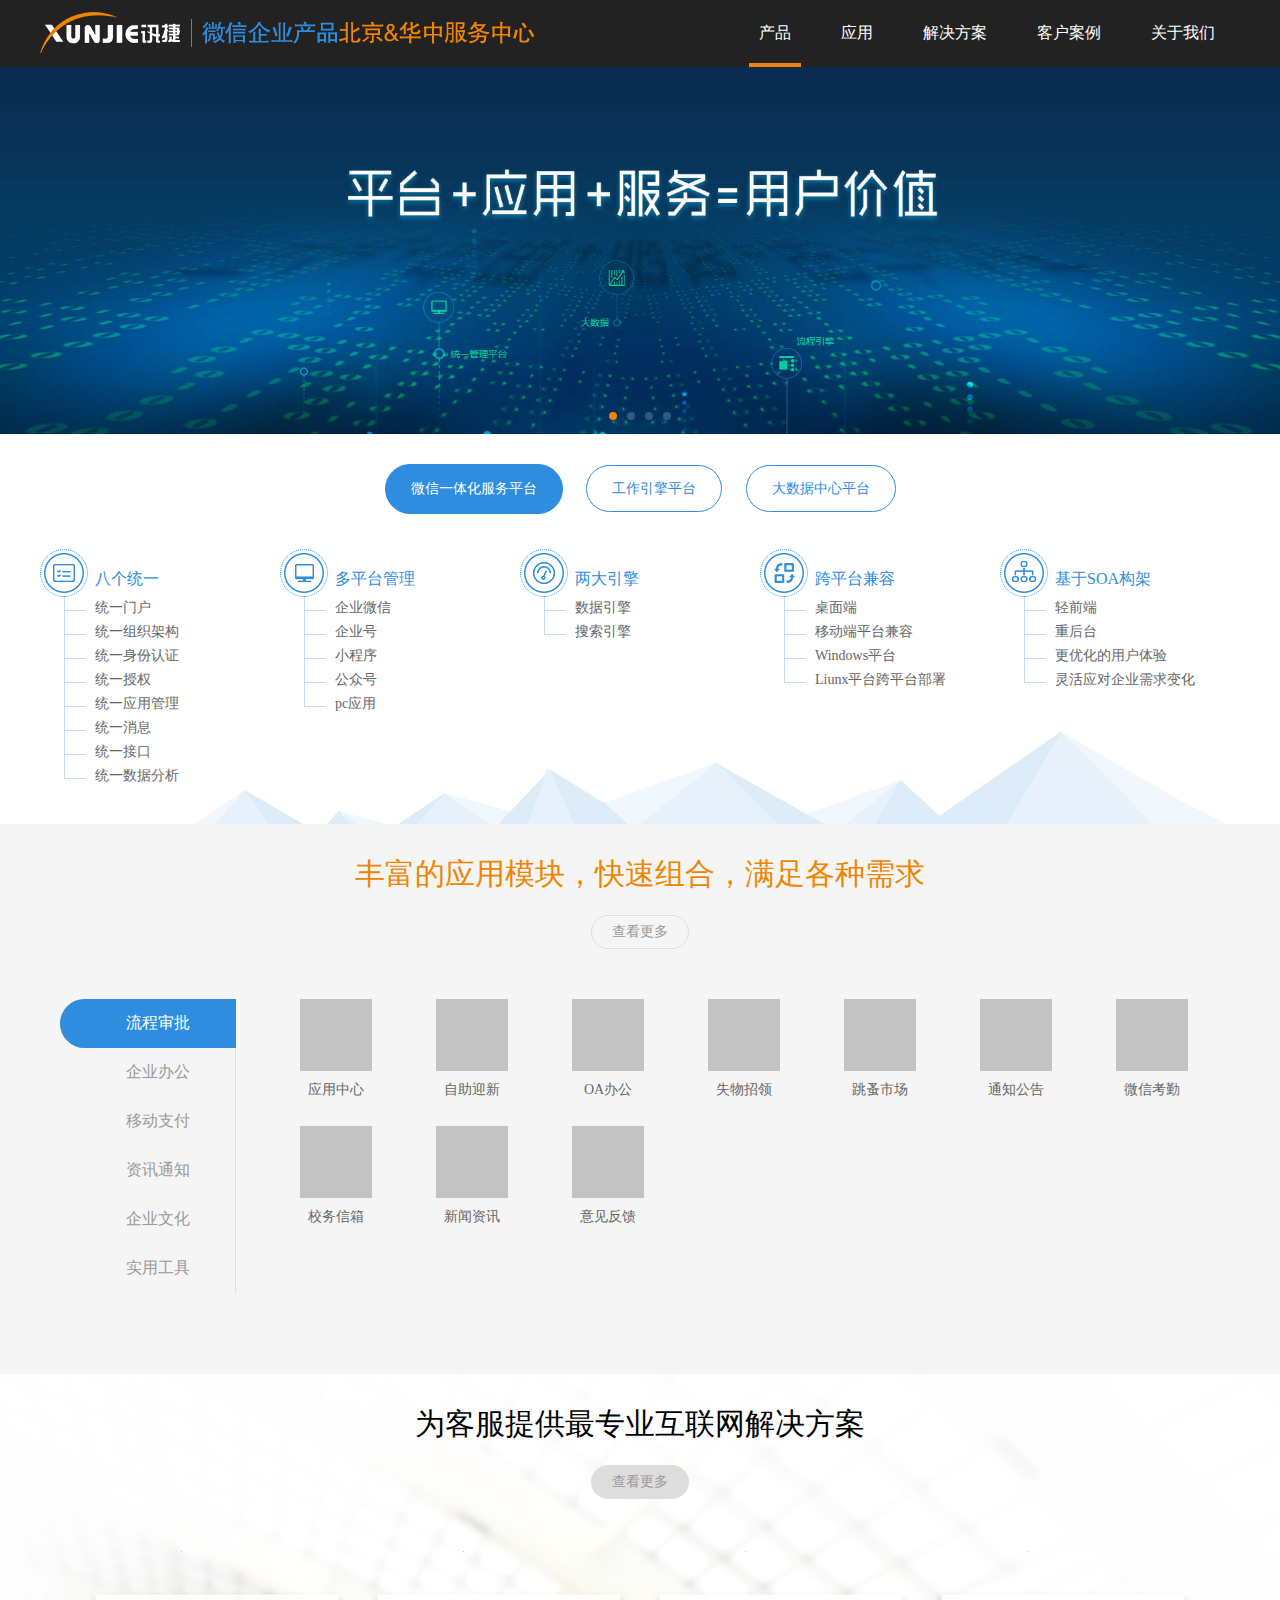
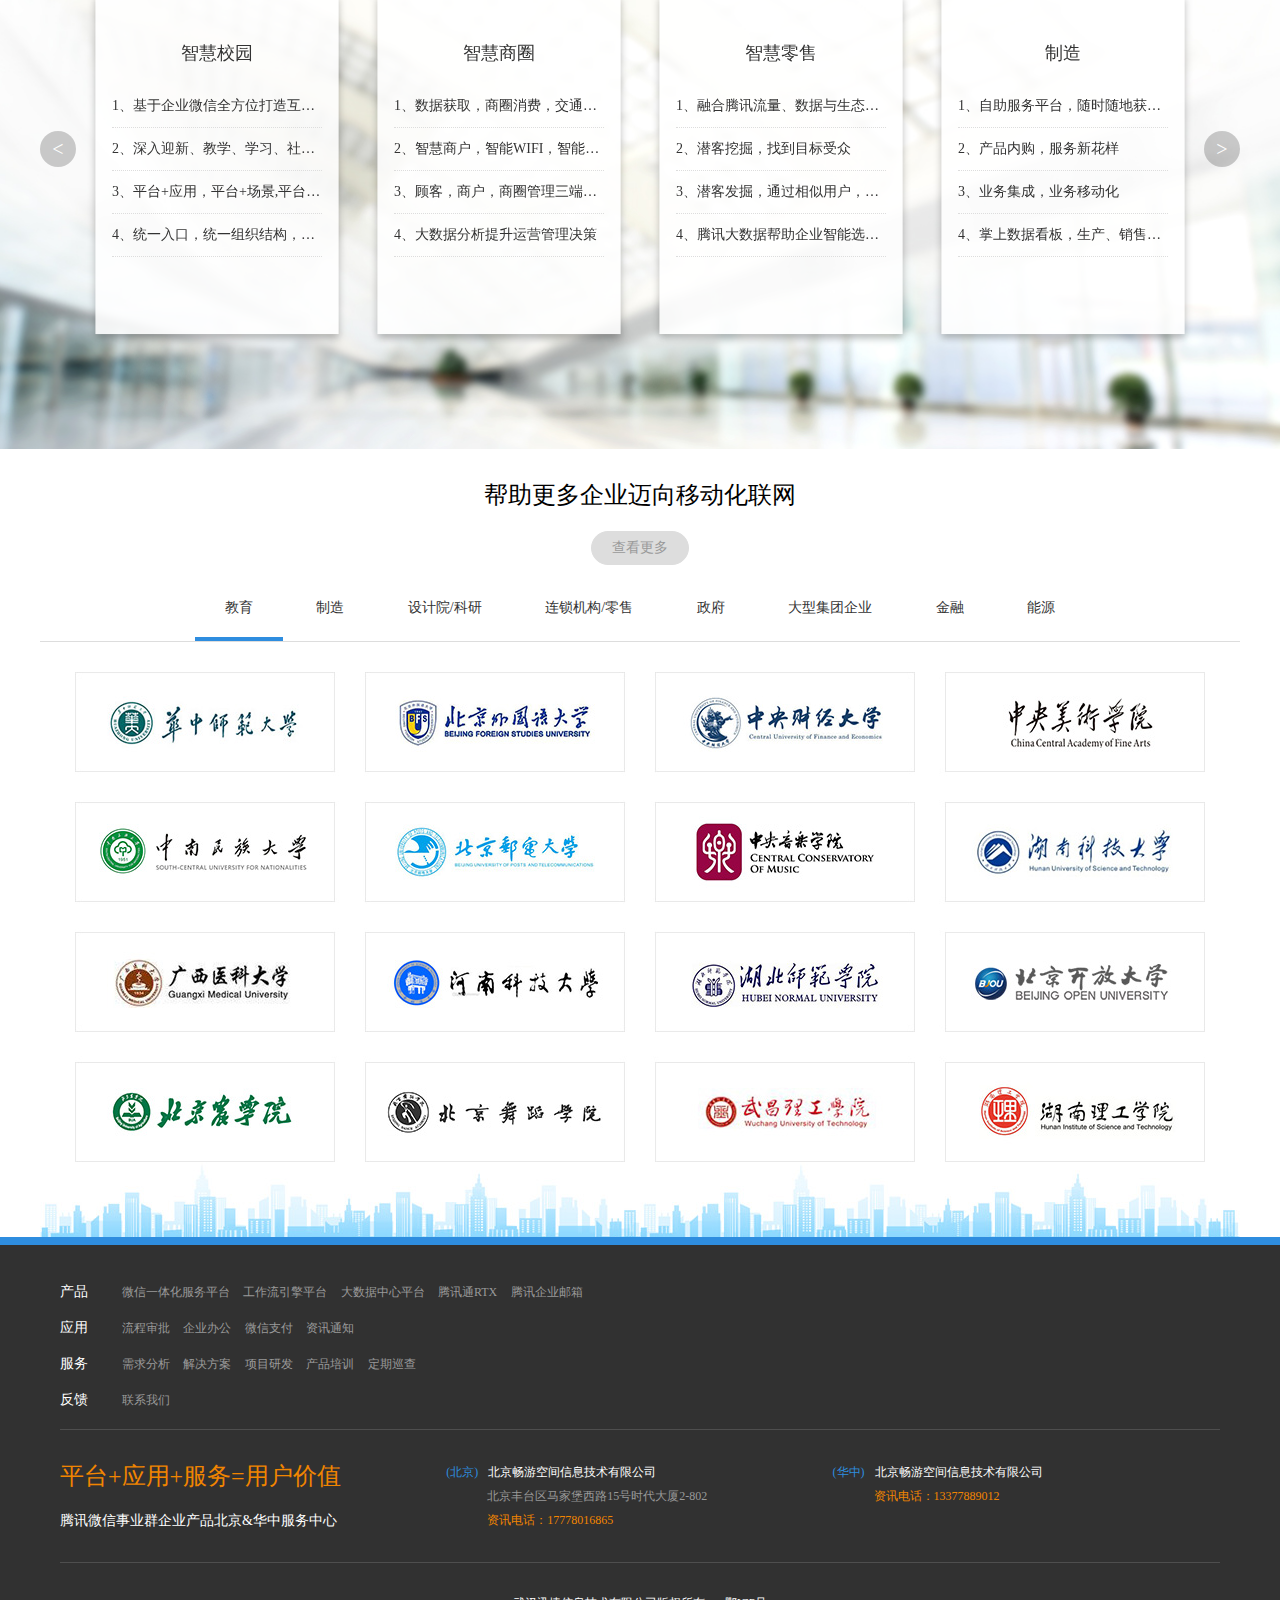
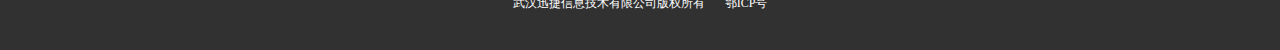
<file: index.html>
<!DOCTYPE html>
<html lang="en">

<head>
    <meta http-equiv="X-UA-Compatible" content="IE=Edge">
    <meta charset="UTF-8">
    <title>首页</title>
    <link rel="stylesheet" href="css/style.css">
    <link rel="stylesheet" href="css/index.css">
    <link rel="stylesheet" href="UI/layui/css/layui.css">
    <link rel="stylesheet" href="UI/Swiper-3.4.2/dist/css/swiper.min.css">
    <!-- <script type="text/javascript" src="[JS library]"></script> -->
    <!--[if (gte IE 6)&(lte IE 8)]>
      <script type="text/javascript" src="js/selectivizr.js"></script>
      <noscript><link rel="stylesheet" href="[fallback css]" /></noscript>
    <![endif]-->
</head>

<body>
    <!-- top -->
    <div class="top">
        <div class="header clearfix">
            <div class="logo"><a href="index.html"><img src="images/logo.png" alt=""></a></div>
            <div class="top_right">
                <ul class="Nav clearfix" id="nav">
                    <li class="active"><a href="index.html" data-num="1">产品<span></span></a>
                        <div class="scrollbar-list">
                            <div class="item c-scrollbar clearfix">
                                <div class="porduct-list-col">
                                    <div class="porduct-list">
                                        <div class="porduct-list-title">
                                            <h3>产品</h3></div>
                                        <div class="porduct-list-tit"><a href="/Web/Plat?index=1">微信一体化</a></div>
                                        <div class="porduct-list-tit"><a href="/Web/Plat?index=2">工作流</a></div>
                                        <div class="porduct-list-tit"><a href="/Web/Plat?index=3">大数据</a></div>
                                        <div class="porduct-list-tit"><a href="">RTX</a></div>
                                        <div class="porduct-list-tit"><a href="">邮箱</a></div>
                                        <div class="porduct-list-tit"><a href="">腾讯云</a></div>
                                    </div>
                                </div>
                                <div class="porduct-list-col app-porduct">
                                    <div class="porduct-list">
                                        <div class="porduct-list-title">
                                            <h3>应用</h3></div>
                                        <div class="porduct-list-lv1">
                                            <div class="porduct-list-lv2">精品应用：</div>
                                            <div class="porduct-list-lv3">
                                                <div class="porduct-list-tit"><a href="/Web/App?appID=1084">分销系统</a></div>
                                                <div class="porduct-list-tit"><a href="/Web/App?appID=1085">点餐系统</a></div>
                                                <div class="porduct-list-tit"><a href="/Web/App?appID=1086">计步小助手</a></div>
                                                <div class="porduct-list-tit"><a href="/Web/App?appID=1099">公文管理</a></div>
                                                <div class="porduct-list-tit"><a href="/Web/App?appID=1101">企业知库</a></div>
                                                <div class="porduct-list-tit"><a href="/Web/App?appID=1102">会议管理</a></div>
                                                <div class="porduct-list-tit"><a href="/Web/App?appID=1103">数字图书馆</a></div>
                                                <div class="porduct-list-tit"><a href="/Web/App?appID=1104">企业新闻</a></div>
                                                <div class="porduct-list-tit"><a href="/Web/App?appID=1105">活动报名</a></div>
                                                <div class="porduct-list-tit"><a href="/Web/App?appID=1106">考勤</a></div>
                                                <div class="porduct-list-tit"><a href="/Web/App?appID=1107">会议助手</a></div>
                                                <div class="porduct-list-tit"><a href="/Web/App?appID=1108">员工关怀</a></div>
                                            </div>
                                        </div>
                                        <div class="porduct-list-lv1">
                                            <div class="porduct-list-lv2">智慧校园：</div>
                                            <div class="porduct-list-lv3">
                                                <div class="porduct-list-tit"><a href="/Web/App?appID=1038">学习平台</a></div>
                                                <div class="porduct-list-tit"><a href="/Web/App?appID=1052">企业知库</a></div>
                                                <div class="porduct-list-tit"><a href="/Web/App?appID=1057">数字图书馆</a></div>
                                                <div class="porduct-list-tit"><a href="/Web/App?appID=1113">一卡通充值</a></div>
                                                <div class="porduct-list-tit"><a href="/Web/App?appID=1114">课表查询</a></div>
                                                <div class="porduct-list-tit"><a href="/Web/App?appID=1115">成绩查询</a></div>
                                                <div class="porduct-list-tit"><a href="/Web/App?appID=1116">水电网充值</a></div>
                                                <div class="porduct-list-tit"><a href="/Web/App?appID=1117">校友捐赠</a></div>
                                                <div class="porduct-list-tit"><a href="/Web/App?appID=1118">失物招领</a></div>
                                                <div class="porduct-list-tit"><a href="/Web/App?appID=1119">跳蚤市场</a></div>
                                                <div class="porduct-list-tit"><a href="/Web/App?appID=1120">校园新闻</a></div>
                                                <div class="porduct-list-tit"><a href="/Web/App?appID=1121">校园地图</a></div>
                                                <div class="porduct-list-tit"><a href="/Web/App?appID=1122">校历查询</a></div>
                                                <div class="porduct-list-tit"><a href="/Web/App?appID=1123">微信考勤</a></div>
                                                <div class="porduct-list-tit"><a href="/Web/App?appID=1124">场管预定</a></div>
                                                <div class="porduct-list-tit"><a href="/Web/App?appID=1125">话题墙</a></div>
                                                <div class="porduct-list-tit"><a href="/Web/App?appID=1126">跑操考勤</a></div>
                                            </div>
                                        </div>
                                        <div class="porduct-list-lv1">
                                            <div class="porduct-list-lv2">移动办公：</div>
                                            <div class="porduct-list-lv3">
                                                <div class="porduct-list-tit"><a href="/Web/App?appID=1034">会议管理</a></div>
                                                <div class="porduct-list-tit"><a href="/Web/App?appID=1035">来访预约</a></div>
                                                <div class="porduct-list-tit"><a href="/Web/App?appID=1036">公众号群集</a></div>
                                                <div class="porduct-list-tit"><a href="/Web/App?appID=1037">公文管理</a></div>
                                                <div class="porduct-list-tit"><a href="/Web/App?appID=1043">企业通讯录</a></div>
                                                <div class="porduct-list-tit"><a href="/Web/App?appID=1050">微门户</a></div>
                                                <div class="porduct-list-tit"><a href="/Web/App?appID=1051">微信墙</a></div>
                                                <div class="porduct-list-tit"><a href="/Web/App?appID=1054">公章证件</a></div>
                                                <div class="porduct-list-tit"><a href="/Web/App?appID=1055">员工关怀</a></div>
                                                <div class="porduct-list-tit"><a href="/Web/App?appID=1056">员工证件</a></div>
                                                <div class="porduct-list-tit"><a href="/Web/App?appID=1059">快递助手</a></div>
                                                <div class="porduct-list-tit"><a href="/Web/App?appID=1060">企业云盘</a></div>
                                                <div class="porduct-list-tit"><a href="/Web/App?appID=1063">企业邮箱</a></div>
                                                <div class="porduct-list-tit"><a href="/Web/App?appID=1064">日程安排</a></div>
                                                <div class="porduct-list-tit"><a href="/Web/App?appID=1065">意见反馈</a></div>
                                                <div class="porduct-list-tit"><a href="/Web/App?appID=1066">企业招聘</a></div>
                                                <div class="porduct-list-tit"><a href="/Web/App?appID=1067">移动客服</a></div>
                                                <div class="porduct-list-tit"><a href="/Web/App?appID=1068">人脸识别</a></div>
                                                <div class="porduct-list-tit"><a href="/Web/App?appID=1069">会议助手</a></div>
                                                <div class="porduct-list-tit"><a href="/Web/App?appID=1072">人才库</a></div>
                                            </div>
                                        </div>
                                        <div class="porduct-list-lv1">
                                            <div class="porduct-list-lv2">流程审批：</div>
                                            <div class="porduct-list-lv3">
                                                <div class="porduct-list-tit"><a href="/Web/App?appID=1039">请假管理</a></div>
                                                <div class="porduct-list-tit"><a href="/Web/App?appID=1039">活动报名</a></div>
                                                <div class="porduct-list-tit"><a href="/Web/App?appID=1040">问卷调查</a></div>
                                                <div class="porduct-list-tit"><a href="/Web/App?appID=1044">故障报修</a></div>
                                                <div class="porduct-list-tit"><a href="/Web/App?appID=1045">公务用车</a></div>
                                                <div class="porduct-list-tit"><a href="/Web/App?appID=1047">流程引擎</a></div>
                                                <div class="porduct-list-tit"><a href="/Web/App?appID=1048">考勤</a></div>
                                                <div class="porduct-list-tit"><a href="/Web/App?appID=149">请假出差</a></div>
                                                <div class="porduct-list-tit"><a href="/Web/App?appID=1058">待办中心</a></div>
                                                <div class="porduct-list-tit"><a href="/Web/App?appID=1070">任务管理</a></div>
                                            </div>
                                        </div>
                                        <div class="porduct-list-lv1">
                                            <div class="porduct-list-lv2">移动支付：</div>
                                            <div class="porduct-list-lv3">
                                                <div class="porduct-list-tit"><a href="/Web/App?appID=1041">餐厅服务 </a></div>
                                                <div class="porduct-list-tit"><a href="/Web/App?appID=1061">企业支付</a></div>
                                                <div class="porduct-list-tit"><a href="/Web/App?appID=1081">工资条</a></div>
                                                <div class="porduct-list-tit"><a href="/Web/App?appID=1127">一卡通充值</a></div>
                                                <div class="porduct-list-tit"><a href="/Web/App?appID=1128">水电网充值</a></div>
                                                <div class="porduct-list-tit"><a href="/Web/App?appID=1129">校友捐赠</a></div>
                                                <div class="porduct-list-tit"><a href="/Web/App?appID=1130">自定义缴费</a></div>
                                                <div class="porduct-list-tit"><a href="/Web/App?appID=1131">移动售票</a></div>
                                                <div class="porduct-list-tit"><a href="/Web/App?appID=1132">小件快运</a></div>
                                            </div>
                                        </div>
                                    </div>
                                </div>
                                <div class="porduct-list-col way-porduct">
                                    <div class="porduct-list">
                                        <div class="porduct-list-title">
                                            <h3>解决方案：</h3></div>
                                        <div class="porduct-list-tit"><a href="">智慧校园 </a></div>
                                        <div class="porduct-list-tit"><a href="">智慧零售</a></div>
                                        <div class="porduct-list-tit"><a href="">制造</a></div>
                                        <div class="porduct-list-tit"><a href="">设计院/科研</a></div>
                                        <div class="porduct-list-tit"><a href="">政府</a></div>
                                        <div class="porduct-list-tit"><a href="">大型集团</a></div>
                                        <div class="porduct-list-tit"><a href="">金融</a></div>
                                        <div class="porduct-list-tit"><a href="">能源</a></div>
                                    </div>
                                </div>
                            </div>
                        </div>
                    </li>
                    <li><a href="application.html">应用<span></span></a></li>
                    <li><a href="solution.html">解决方案<span></span></a></li>
                    <li><a href="case.html">客户案例<span></span></a></li>
                    <li><a href="about.html">关于我们<span></span></a></li>
                </ul>
            </div>
        </div>
    </div>
    <!-- banner -->
    <div class="nav">
        <div class="swiper-container" id="list">
            <div class="swiper-wrapper">
                <div class="swiper-slide"><img src="images/banner1-min.jpg" alt=""></div>
                <div class="swiper-slide"><img src="images/banner2-min.jpg" alt=""></div>
                <div class="swiper-slide"><img src="images/banner3-min.jpg" alt=""></div>
                <div class="swiper-slide"><img src="images/banner4-min.jpg" alt=""></div>
            </div>
            <div class="swiper-button-prev"><b title="上一条"></b></div>
            <div class="swiper-button-next"><b title="下一条"></b></div>
            <div class="swiper-pagination"></div>
        </div>
    </div>
    <!-- 服务项目 -->
    <div class="serve">
        <div class="content">
            <div class="serve_tabs">
                <a href="javascript:;" class="active">微信一体化服务平台</a>
                <a href="javascript:;">工作引擎平台</a>
                <a href="javascript:;">大数据中心平台</a>
            </div>
            <div class="serve_content show">
                <ul class="clearfix">
                    <li class="unified">
                        <h3>八个统一</h3>
                        <p>统一门户</p>
                        <p>统一组织架构</p>
                        <p>统一身份认证</p>
                        <p>统一授权</p>
                        <p>统一应用管理</p>
                        <p>统一消息</p>
                        <p>统一接口</p>
                        <p>统一数据分析</p>
                    </li>
                    <li class="manage">
                        <h3>多平台管理</h3>
                        <p>企业微信</p>
                        <p>企业号</p>
                        <p>小程序</p>
                        <p>公众号</p>
                        <p>pc应用</p>
                    </li>
                    <li class="engine">
                        <h3>两大引擎</h3>
                        <p>数据引擎</p>
                        <p>搜索引擎</p>
                    </li>
                    <li class="cross_platform">
                        <h3>跨平台兼容</h3>
                        <p>桌面端</p>
                        <p>移动端平台兼容</p>
                        <p>Windows平台</p>
                        <p>Liunx平台跨平台部署</p>
                    </li>
                    <li class="jiagou">
                        <h3>基于SOA构架</h3>
                        <p>轻前端</p>
                        <p>重后台</p>
                        <p>更优化的用户体验</p>
                        <p>灵活应对企业需求变化</p>
                    </li>
                </ul>
            </div>
            <div class="serve_content work">
                <ul class="clearfix">
                    <li>
                        <div class="serve-title"><img src="images/gzyq1.png" alt="">
                            <h3>全平台适配</h3></div>
                        <p>纯浏览器应用，零客户端，可适配于PC,Android,IOS等平台设备。</p>
                    </li>
                    <li>
                        <div class="serve-title"><img src="images/gzyq2.png" alt="">
                            <h3>专注于移动业务</h3></div>
                        <p>更专注于移动端的流程管理，针对移动端设备特点来开发。</p>
                    </li>
                    <li>
                        <div class="serve-title"><img src="images/gzyq3.png" alt="">
                            <h3>符合WfMC标准</h3></div>
                        <p>标准接口，具备和第三方系统对接的能力。</p>
                    </li>
                    <li>
                        <div class="serve-title"><img src="images/gzyq4.png" alt="">
                            <h3>可视化操作更直观</h3></div>
                        <p>图形化，可视化，直拖直拽，快速完成流程路径和表单绘制。</p>
                    </li>
                    <li>
                        <div class="serve-title"><img src="images/gzyq5.png" alt="">
                            <h3>更简洁，更方便</h3></div>
                        <p>界面美观，更人性化，智能识别数据自动填充。</p>
                    </li>
                    <li>
                        <div class="serve-title"><img src="images/gzyq6.png" alt="">
                            <h3>基于SOA架构</h3></div>
                        <p>面向服务开发架构，组件化开发，提升封装拆分等异构性的便利性。</p>
                    </li>
                    <li>
                        <div class="serve-title"><img src="images/gzyq7.png" alt="">
                            <h3>多数据库支持</h3></div>
                        <p>支持SQL或MySql,ORACLE等主流数据库做为系统数据的存储介质。</p>
                    </li>
                    <li>
                        <div class="serve-title"><img src="images/gzyq8.png" alt="">
                            <h3>本地化服务支持</h3></div>
                        <p>从解决方案到运维的项目全生命周期内提供多对一本地化服务。</p>
                    </li>
                </ul>
            </div>
            <div class="serve_content data-center">
                <ul class="clearfix">
                    <li>
                        <div class="serve-title"><img src="images/dsj1.png" alt="">
                            <h3>大数据中心平台</h3></div>
                        <p>全面解决多个厂商，多个业务系统，数据交叉，数据异构、数据无法共享、服务锁定、单向的数据中心，将数据变为数据垃圾场，数据资产没有引起重视，也不知道数据资产的价值的问题。</p>
                    </li>
                    <li>
                        <div class="serve-title"><img src="images/dsj2.png" alt="">
                            <h3>多样性、全面性</h3></div>
                        <p>多业务系统，数据结构，数据存储方式多样性，大、全面、细、即时的数据中心。</p>
                    </li>
                    <li>
                        <div class="serve-title"><img src="images/dsj3.png" alt="">
                            <h3>七大建设步骤，全生命周期管理</h3></div>
                        <p>基础设施的建设，数据中心的建立，核心应用入数据中心，原有应用入数据中心，新应用入数据中心，科研、大数据业务，分析、洞察、决策，信息化建设标准。</p>
                    </li>
                    <li>
                        <div class="serve-title"><img src="images/dsj4.png" alt="">
                            <h3>多业务场景分析</h3></div>
                        <p>用户画像、舆情分析、综合行为警报、学生行为分析、可视化数据分析、业务调整决策。</p>
                    </li>
                </ul>
            </div>
        </div>
    </div>
    <!-- 产品展示 -->
    <div class="product">
        <div class="content">
            <div class="title">
                <h3>丰富的应用模块，快速组合，满足各种需求</h3>
                <p><a href="" class="more">查看更多</a></p>
            </div>
            <div class="zujian clearfix">
                <div class="zujian-left">
                    <a href="javascript:;" class="active">流程审批</a>
                    <a href="javascript:;">企业办公</a>
                    <a href="javascript:;">移动支付</a>
                    <a href="javascript:;">资讯通知</a>
                    <a href="javascript:;">企业文化</a>
                    <a href="javascript:;">实用工具</a>
                </div>
                <div class="zujian-right">
                    <div class="zujian-box show">
                        <ul class="clearfix">
                            <li><a href=""><img class="lazy" data-original="images/yy1.png"></a>
                                <p>应用中心</p>
                            </li>
                            <li><a href=""><img class="lazy" data-original="images/yy2.png"></a>
                                <p>自助迎新</p>
                            </li>
                            <li><a href=""><img class="lazy" data-original="images/yy3.png"></a>
                                <p>OA办公</p>
                            </li>
                            <li><a href=""><img class="lazy" data-original="images/yy4.png"></a>
                                <p>失物招领</p>
                            </li>
                            <li><a href=""><img class="lazy" data-original="images/yy5.png"></a>
                                <p>跳蚤市场</p>
                            </li>
                            <li><a href=""><img class="lazy" data-original="images/yy6.png"></a>
                                <p>通知公告</p>
                            </li>
                            <li><a href=""><img class="lazy" data-original="images/yy7.png"></a>
                                <p>微信考勤</p>
                            </li>
                            <li><a href=""><img class="lazy" data-original="images/yy8.png"></a>
                                <p>校务信箱</p>
                            </li>
                            <li><a href=""><img class="lazy" data-original="images/yy9.png"></a>
                                <p>新闻资讯</p>
                            </li>
                            <li><a href=""><img class="lazy" data-original="images/yy10.png"></a>
                                <p>意见反馈</p>
                            </li>
                        </ul>
                    </div>
                    <div class="zujian-box">
                        <ul class="clearfix">
                            <li><a href=""><img src="images/yy1.png" alt=""></a>
                                <p>应用中心2</p>
                            </li>
                            <li><a href=""><img src="images/yy2.png" alt=""></a>
                                <p>应用中心fffff</p>
                            </li>
                            <li><a href=""><img src="images/yy3.png" alt=""></a>
                                <p>应用中心ffffffff</p>
                            </li>
                            <li><a href=""><img src="images/yy4.png" alt=""></a>
                                <p>应用中心fffff</p>
                            </li>
                            <li><a href=""><img src="images/yy5.png" alt=""></a>
                                <p>应用中心fffff</p>
                            </li>
                            <li><a href=""><img src="images/yy6.png" alt=""></a>
                                <p>应用中心</p>
                            </li>
                            <li><a href=""><img src="images/yy7.png" alt=""></a>
                                <p>应用中心</p>
                            </li>
                            <li><a href=""><img src="images/yy8.png" alt=""></a>
                                <p>应用中心</p>
                            </li>
                            <li><a href=""><img src="images/yy9.png" alt=""></a>
                                <p>应用中心</p>
                            </li>
                            <li><a href=""><img src="images/yy10.png" alt=""></a>
                                <p>应用中心</p>
                            </li>
                        </ul>
                    </div>
                </div>
            </div>
        </div>
    </div>
    </div>
    <!-- way -->
    <div class="way">
        <div class="content">
            <div class="title">
                <h3>为客服提供最专业互联网解决方案</h3>
                <p><a href="" class="more">查看更多</a></p>
            </div>
            <div class="news clearfix">
                <ul class="slider4 clearfix">
                    <li>
                        <a href="">
                        <img class="lazy" data-original="images/case1.png">
                        <p>智慧校园</p>
                        <div class="sale">
                            <p>1、基于企业微信全方位打造互联网+教育</p>
                            <p>2、深入迎新、教学、学习、社团、后勤等多个场景</p>
                            <p>3、平台+应用，平台+场景,平台+数据的综合性解决方案</p>
                            <p>4、统一入口，统一组织结构，统一应用，统一身份打造一站式体验</p>
                        </div>
                        </a>
                    </li>
                    <li>
                        <a href="">
                        <img class="lazy" data-original="images/case2.png">
                        <p>智慧商圈</p>
                        <div class="sale">
                            <p>1、数据获取，商圈消费，交通引导，公共服务，商圈管理等多维度智慧化</p>
                            <p>2、智慧商户，智能WIFI，智能停车，智能服务，智能中控</p>
                            <p>3、顾客，商户，商圈管理三端闭环</p>
                            <p>4、大数据分析提升运营管理决策</p>
                        </div>
                        </a>
                    </li>
                    <li>
                        <a href="">
                        <img class="lazy" data-original="images/case3.png">
                        <p>智慧零售</p>
                        <div class="sale">
                            <p>1、融合腾讯流量、数据与生态优势，助力线下零售业提升营销、门店管理以及数据分析效率</p>
                            <p>2、潜客挖掘，找到目标受众</p>
                            <p>3、潜客发掘，通过相似用户，精准扩大目标客户</p>
                            <p>4、腾讯大数据帮助企业智能选址，业务提升，销售额增加，降低成本</p>
                        </div>
                        </a>
                    </li>
                    <li>
                        <a href="">
                        <img class="lazy" data-original="images/case8.png">
                        <p>制造</p>
                        <div class="sale">
                            <p>1、自助服务平台，随时随地获取服务</p>
                            <p>2、产品内购，服务新花样</p>
                            <p>3、业务集成，业务移动化</p>
                            <p>4、掌上数据看板，生产、销售数据尽在掌握</p>
                        </div>
                        </a>
                    </li>
                    <li>
                        <a href="">
                        <img class="lazy" data-original="images/case4.png">
                        <p>政府</p>
                        <div class="sale">
                        <div class="overflow_a">
                            <p>1、打造全新的“互联网+政务服务”平台</p>
                            <p>2、政务服务与微信结合，建立一个政府部门信息共享的平台，打破原来条块分割、各自为政的局面，从而使公共服务和政府管理登上一级大的台阶，实现政务服务的精细化、准确化、便捷化</p>
                            <p>3、政务公开、便民服务、意见反馈、问卷调查、综合预警、市民画像等多场景应用丰富平台质量</p>
                        </div>
                        </div>
                        </a>
                    </li>
                    <li>
                        <a href="">
                        <img class="lazy" data-original="images/case6.png">
                        <p>金融</p>
                        <div class="sale">
                            <p>1、企业微信为金融企业注入全新的动力，是构建内部系统的社会化工具入口，服务拓展到线上提供给顾客多渠道的金融体验服务，重要的信息实时推送，员工及时了解业务情况，随时随地集中处理业务，真正实现办公移动化的重要保障。</p>
                            <p>2、在线办卡、贷款在线申请、微信CRM系统等多场景应用丰富解决方案质量</p>
                        </div>
                        </a>
                    </li>
                    <li>
                        <a href="">
                        <img class="lazy" data-original="images/case5.png">
                        <p>大型集团</p>
                        <div class="sale">
                        <div class="overflow_a">
                            <p>1、微信一体化服务平台+工作流引擎平台+大数据中心平台三大平台齐发助力大型集团企业提高整合核心竞争力，提升整体效率。</p>
                            <p>2、用户只需要通过一体化服务平台窜起所有的应用和业务，只需记住一套密码，PC，手机等多个场景的应用数据，业务互通</p>
                            <p>3、作为整个解决方案业务流程的支撑层，为企业内部业务办理审批流程等多应用场景提供快速支撑。</p>
                            <p>4、作为整个解决方案中核心底层数据引擎，为各系统的数据打通，新应用的建立和企业信息化建设标准提供保障。</p>
                        </div>
                        </div>
                        </a>
                    </li>
                    <li>
                        <a href="">
                        <img class="lazy" data-original="images/case7.png">
                        <p>能源</p>
                        <div class="sale">
                            <p>1、微信助力能源行业的发展，打造“智慧能源”</p>
                            <p>2、大数据中心平台将能源管理与互联网通讯、云平台大数据分析相结合，集远程监控、云端数据备份、大数据分析、远程诊断等功能于一体的一套能源管理解决方案</p>
                        </div>
                        </a>
                    </li>
                </ul>
            </div>
        </div>
    </div>
    <!-- help -->
    <div class="help">
        <div class="content">
            <div class="title">
                <h3>帮助更多企业迈向移动化联网</h3>
                <p><a href="" class="more">查看更多</a></p>
            </div>
            <div class="tabs">
                <a href="javascript:;" class="active">教育<span></span></a>
                <a href="javascript:;">制造<span></span></a>
                <a href="javascript:;">设计院/科研<span></span></a>
                <a href="javascript:;">连锁机构/零售<span></span></a>
                <a href="javascript:;">政府<span></span></a>
                <a href="javascript:;">大型集团企业<span></span></a>
                <a href="javascript:;">金融<span></span></a>
                <a href="javascript:;">能源<span></span></a>
            </div>
            <div class="link-box">
                <div class="link show clearfix">
                    <img src="images/link-jy.jpg" alt="">
                </div>
                <div class="link clearfix">
                    <img src="images/link-jy.jpg" alt="">
                </div>
            </div>
            <div class="help-bottom-icon">
                <img src="images/link.jpg" alt="">
            </div>
        </div>
    </div>
    </div>
    <!-- footer -->
    <div class="footer" id="footer">
        </footer>
        <script src="js/jquery-1.11.1.min.js"></script>
        <script src="js/lazyload.js"></script>
        <script src="UI/layui/layui.js"></script>
        <script src="js/jquery-glide.min.js"></script>
        <script type="text/javascript" src="js/jquery.bxslider.js"></script>
        <script src="UI/Swiper-3.4.2/dist/js/swiper.min.js"></script>
        <script src="js/jquery.nicescroll.js"></script>
        <script>
        $(document).ready(
            function() {
                // $("#sale,#lage").niceScroll({ cursorborder: "", cursorcolor: "", boxzoom: true });
            }
        );
        // $(function() {
        //     var test = /-min\./;
        $("img.lazy").lazyload({ effect: "fadeIn" });
        $("#footer").load("footer.html");
        //     //遍历所有的图片节点
        //     $("#list img").each(function(index, obj) {
        //         if (test.test($(this).attr("src"))) {
        //             var reSrc = $(this).attr("src").replace(test, ".");
        //             $(this).attr("src", reSrc)
        //         }
        //     })
        // })
        // banner切换
        var mySwiper = new Swiper('.swiper-container', {
            autoplay: false, //可选选项，自动滑动
            pagination: '.swiper-pagination',
            loop: true,
            prevButton: '.swiper-button-prev',
            nextButton: '.swiper-button-next',
            paginationClickable: true,
            observer: true,
            observeParents: true
        })
        //     layui.use('carousel', function() {
        //     var carousel = layui.carousel;
        //     //建造实例
        //     carousel.render({
        //         elem: '#test10',
        //         width: '100%', //设置容器宽度
        //         // height: '550px',
        //         arrow: 'hover', //始终显示箭头
        //         autoplay: false,
        //         full:true
        //         //,anim: 'updown' //切换动画方式
        //     });
        // });

        // item切换
        var window_width = $(window).width();
        if (window_width > 800) {
            $('.slider4').bxSlider({
                auto: false,
                slideWidth: 260,
                minSlides: 1,
                maxSlides: 4,
                moveSlides: 1,
                startSlide: 0,
                slideMargin: 10
            });
        } else {
            var imgwidth = window_width - 20;
            $('.slider4').bxSlider({
                auto: false,
                slideWidth: imgwidth,
                minSlides: 1,
                maxSlides: 1,
                moveSlides: 1,
                startSlide: 0,
                slideMargin: 10
            });
            $(".index_scroll .bx-wrapper .bx-next").on("click", function() {
                $(".slider4").css("width", "10000%");
            })
        }

        // tabs切换
        var serve_tabs = $(".serve_tabs a");
        var zujian_left = $(".zujian-left a");
        var tabs = $(".tabs a");
        serve_tabs.bind('click', function() {
            $(this).addClass("active").siblings().removeClass('active');
            $(".serve_content").eq(serve_tabs.index(this)).addClass("show").siblings().removeClass('show');
        });

        zujian_left.hover(function() {
            $(this).addClass("active").siblings().removeClass('active');
            $(".zujian-box").eq(zujian_left.index(this)).addClass("show").siblings().removeClass('show');
        }, function() {
            /* Stuff to do when the mouse leaves the element */
        });

        tabs.hover(function() {
            $(this).addClass("active").siblings().removeClass('active');
            $(".link").eq(tabs.index(this)).addClass("show").siblings().removeClass('show');
        }, function() {
            /* Stuff to do when the mouse leaves the element */
        });
        $("#list,#list img,.swiper-slide").hover(function() {
            $(this).find('.swiper-button-prev').show();
            $(this).find('.swiper-button-next').show();
        }, function() {
            $(this).find('.swiper-button-prev').hide();
            $(this).find('.swiper-button-next').hide();
        });

        $("#nav li").hover(function() {
            var scrollbar = $(this).children('.scrollbar-list');
            var porduct_list = scrollbar.find('.porduct-list-col');
            // scrollbar.width(porduct_list.width() * 4 + 120)
            scrollbar.css('margin-left', -(scrollbar.width() / 2));
            scrollbar.show();

        }, function() {
            var self = $(this);
            // timer = setTimeout(function() {
            self.children('.scrollbar-list').hide();
            // }, 2000);
            // clearTimeout(timer);

        });
        </script>
</body>

</html>
</file>
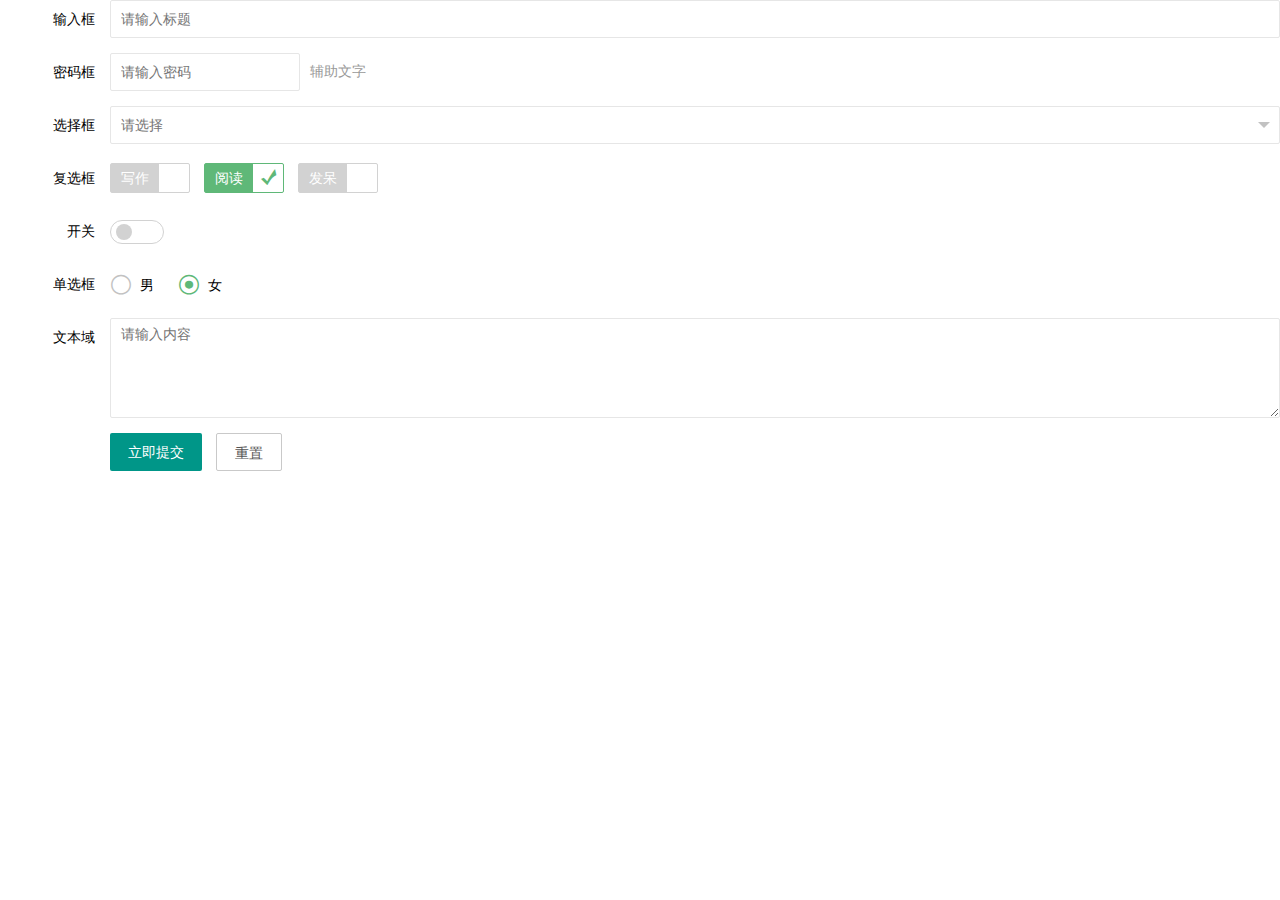
<file: UI/layui/index.html>
<!DOCTYPE html>
<html lang="en">
<head>
	<meta charset="UTF-8">
	<title>Document</title>
	<link rel="stylesheet" type="text/css" href="css/layui.css">
</head>
<body>
<form class="layui-form" action="">
  <div class="layui-form-item">
    <label class="layui-form-label">输入框</label>
    <div class="layui-input-block">
      <input type="text" name="title" required  lay-verify="required" placeholder="请输入标题" autocomplete="off" class="layui-input">
    </div>
  </div>
  <div class="layui-form-item">
    <label class="layui-form-label">密码框</label>
    <div class="layui-input-inline">
      <input type="password" name="password" required lay-verify="required" placeholder="请输入密码" autocomplete="off" class="layui-input">
    </div>
    <div class="layui-form-mid layui-word-aux">辅助文字</div>
  </div>
  <div class="layui-form-item">
    <label class="layui-form-label">选择框</label>
    <div class="layui-input-block">
      <select name="city" lay-verify="required">
        <option value=""></option>
        <option value="0">北京</option>
        <option value="1">上海</option>
        <option value="2">广州</option>
        <option value="3">深圳</option>
        <option value="4">杭州</option>
      </select>
    </div>
  </div>
  <div class="layui-form-item">
    <label class="layui-form-label">复选框</label>
    <div class="layui-input-block">
      <input type="checkbox" name="like[write]" title="写作">
      <input type="checkbox" name="like[read]" title="阅读" checked>
      <input type="checkbox" name="like[dai]" title="发呆">
    </div>
  </div>
  <div class="layui-form-item">
    <label class="layui-form-label">开关</label>
    <div class="layui-input-block">
      <input type="checkbox" name="switch" lay-skin="switch">
    </div>
  </div>
  <div class="layui-form-item">
    <label class="layui-form-label">单选框</label>
    <div class="layui-input-block">
      <input type="radio" name="sex" value="男" title="男">
      <input type="radio" name="sex" value="女" title="女" checked>
    </div>
  </div>
  <div class="layui-form-item layui-form-text">
    <label class="layui-form-label">文本域</label>
    <div class="layui-input-block">
      <textarea name="desc" placeholder="请输入内容" class="layui-textarea"></textarea>
    </div>
  </div>
  <div class="layui-form-item">
    <div class="layui-input-block">
      <button class="layui-btn" lay-submit lay-filter="formDemo">立即提交</button>
      <button type="reset" class="layui-btn layui-btn-primary">重置</button>
    </div>
  </div>
</form>
 
<script type="text/javascript" src="layui.js"></script>
<script>
layui.use('form', function(){
  var form = layui.form;
  
  //监听提交
  form.on('submit(formDemo)', function(data){
    layer.msg(JSON.stringify(data.field));
    return false;
  });
});
</script>
</body>
</html>
</file>
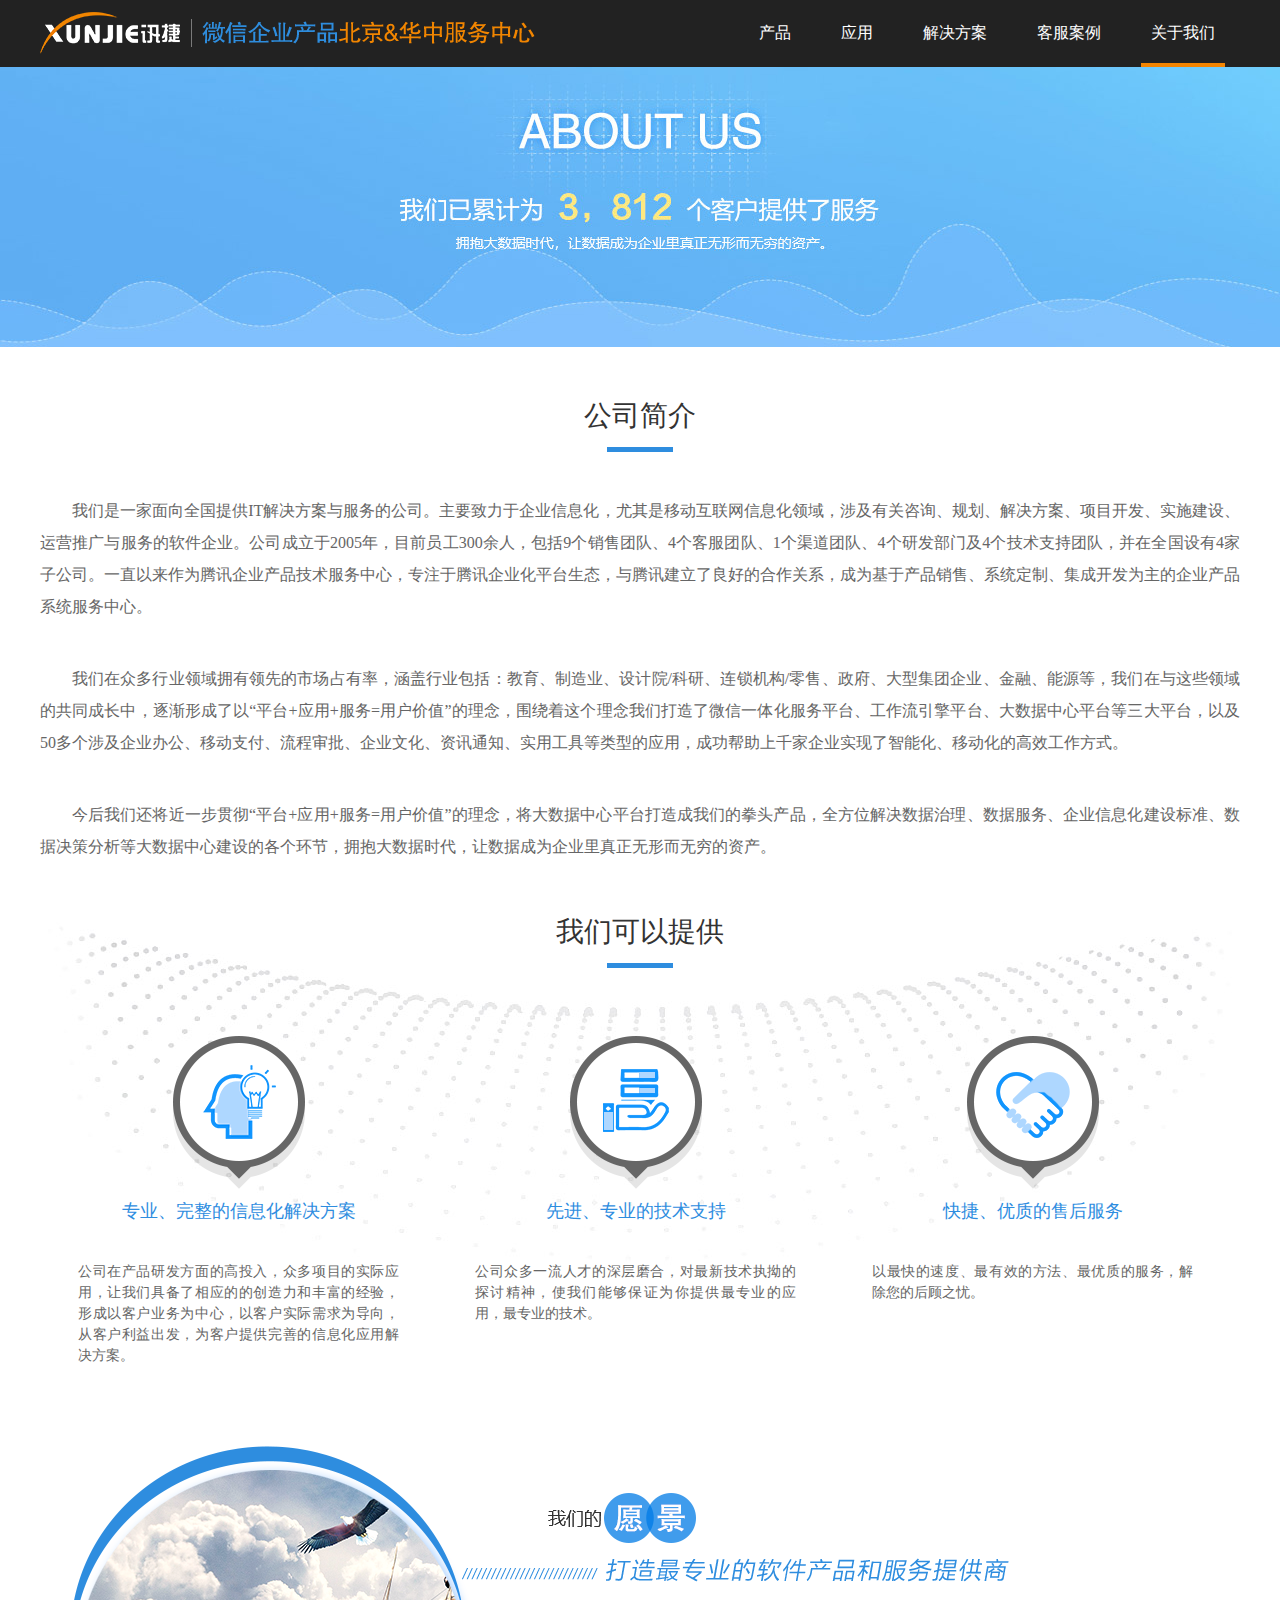
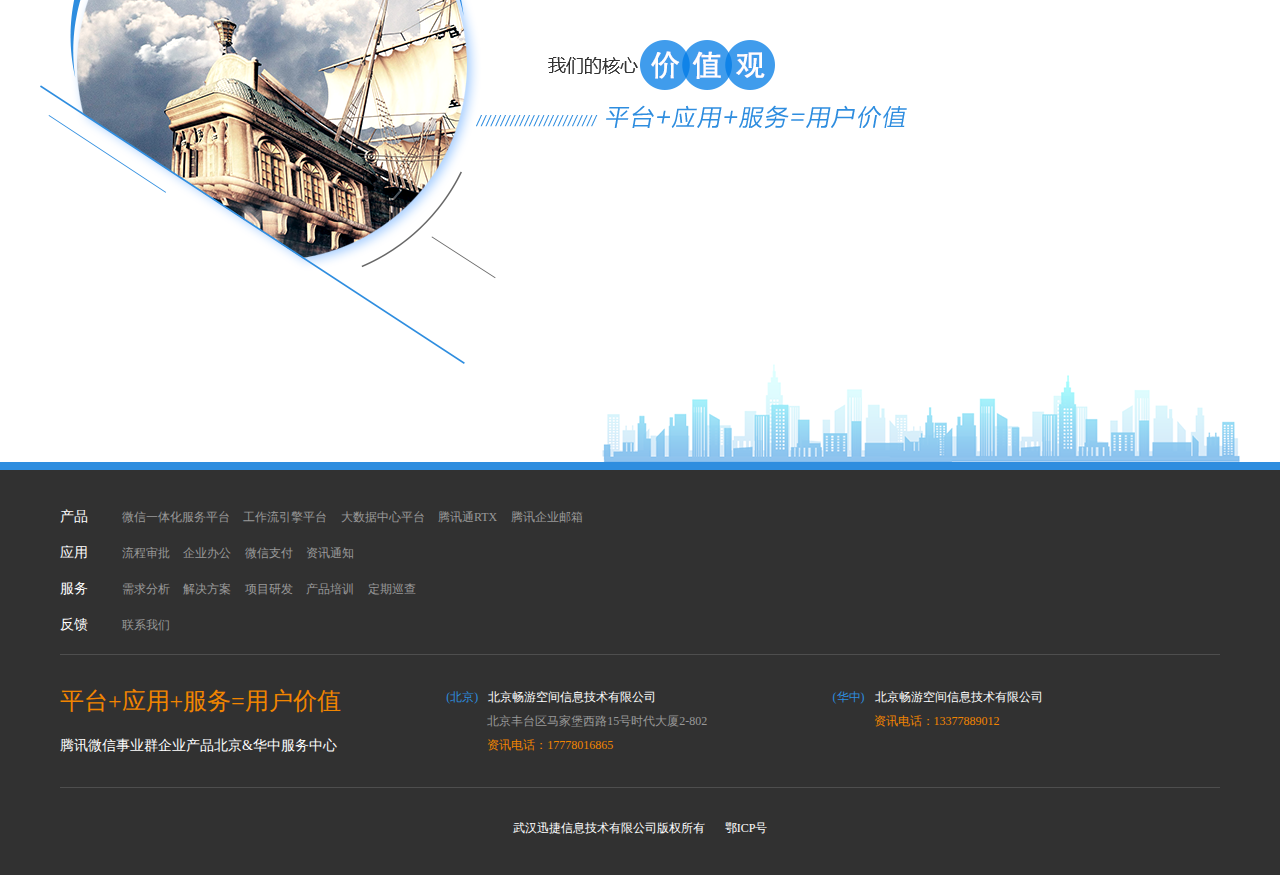
<file: about.html>
<!DOCTYPE html>
<html lang="en">

<head>
    <meta charset="UTF-8">
    <meta http-equiv="X-UA-Compatible" content="IE=Edge">
    <title>关于我们</title>
    <link rel="stylesheet" href="css/style.css">
    <link rel="stylesheet" href="css/index.css">
    <link rel="stylesheet" href="UI/layui/css/layui.css">
    <link rel="prefetch" href="images/banner1.jpg" />
    <link rel="stylesheet" href="UI/Swiper-3.4.2/dist/css/swiper.min.css">
    <!-- <script type="text/javascript" src="[JS library]"></script> -->
    <!--[if (gte IE 6)&(lte IE 8)]>
      <script type="text/javascript" src="js/selectivizr.js"></script>
      <noscript><link rel="stylesheet" href="[fallback css]" /></noscript>
    <![endif]-->
</head>

<body>
    <!-- top -->
    <div class="top">
        <div class="header clearfix">
            <div class="logo"><a href="index.html"><img src="images/logo.png" alt=""></a></div>
            <div class="top_right">
                <ul class="Nav clearfix" id="nav">
                    <li><a href="index.html">产品<span></span></a></li>
                    <li><a href="application.html">应用<span></span></a></li>
                    <li><a href="solution.html">解决方案<span></span></a></li>
                    <li><a href="case.html">客服案例<span></span></a></li>
                    <li class="active"><a href="about.html">关于我们<span></span></a></li>
                </ul>
            </div>
        </div>
    </div>
    <div class="about">
        <div class="about-bg"></div>
        <div class="content clearfix">
            <div class="company-profile">
                <div class="about-title">公司简介</div>
                <div class="company-profile-content">
                    <p>我们是一家面向全国提供IT解决方案与服务的公司。主要致力于企业信息化，尤其是移动互联网信息化领域，涉及有关咨询、规划、解决方案、项目开发、实施建设、运营推广与服务的软件企业。公司成立于2005年，目前员工300余人，包括9个销售团队、4个客服团队、1个渠道团队、4个研发部门及4个技术支持团队，并在全国设有4家子公司。一直以来作为腾讯企业产品技术服务中心，专注于腾讯企业化平台生态，与腾讯建立了良好的合作关系，成为基于产品销售、系统定制、集成开发为主的企业产品系统服务中心。</p>
                    <p>我们在众多行业领域拥有领先的市场占有率，涵盖行业包括：教育、制造业、设计院/科研、连锁机构/零售、政府、大型集团企业、金融、能源等，我们在与这些领域的共同成长中，逐渐形成了以“平台+应用+服务=用户价值”的理念，围绕着这个理念我们打造了微信一体化服务平台、工作流引擎平台、大数据中心平台等三大平台，以及50多个涉及企业办公、移动支付、流程审批、企业文化、资讯通知、实用工具等类型的应用，成功帮助上千家企业实现了智能化、移动化的高效工作方式。</p>
                    <p>今后我们还将近一步贯彻“平台+应用+服务=用户价值”的理念，将大数据中心平台打造成我们的拳头产品，全方位解决数据治理、数据服务、企业信息化建设标准、数据决策分析等大数据中心建设的各个环节，拥抱大数据时代，让数据成为企业里真正无形而无穷的资产。</p>
                </div>
            </div>
            <div class="about-help">
                <div class="about-title">我们可以提供</div>
                <div class="help-content clearfix">
                    <ul>
                        <li>
                            <img src="images/about3.png" alt="">
                            <h2>专业、完整的信息化解决方案</h2>
                            <p>公司在产品研发方面的高投入，众多项目的实际应用，让我们具备了相应的的创造力和丰富的经验，形成以客户业务为中心，以客户实际需求为导向，从客户利益出发，为客户提供完善的信息化应用解决方案。</p>
                        </li>
                        <li>
                            <img src="images/about4.png" alt="">
                            <h2>先进、专业的技术支持</h2>
                            <p>公司众多一流人才的深层磨合，对最新技术执拗的探讨精神，使我们能够保证为你提供最专业的应用，最专业的技术。</p>
                        </li>
                        <li>
                            <img src="images/about5.png" alt="">
                            <h2>快捷、优质的售后服务</h2>
                            <p>以最快的速度、最有效的方法、最优质的服务，解除您的后顾之忧。</p>
                        </li>
                    </ul>
                </div>
                <div class="vision"><img src="images/about6.png" alt="">
                    <div class="vision-bottom"><img src="images/about7.png" alt=""></div>
                </div>
            </div>
        </div>
    </div>
    <!-- footer -->
    <footer>
        <div class="footer" id="footer">
            <div class="content">
                <div class="footer-top">
                    <p><span>产品</span>
                        <a href="">微信一体化服务平台</a>
                        <a href="">工作流引擎平台</a>
                        <a href="">大数据中心平台</a>
                        <a href="">腾讯通RTX</a>
                        <a href="">腾讯企业邮箱</a>
                    </p>
                    <p><span>应用</span>
                        <a href="">流程审批</a>
                        <a href="">企业办公</a>
                        <a href="">微信支付</a>
                        <a href="">资讯通知</a>
                    </p>
                    <p><span>服务</span>
                        <a href="">需求分析</a>
                        <a href="">解决方案</a>
                        <a href="">项目研发</a>
                        <a href="">产品培训</a>
                        <a href="">定期巡查</a>
                    </p>
                    <p><span>反馈</span>
                        <a href="">联系我们</a>
                    </p>
                </div>
                <div class="footer-center clearfix">
                    <ul>
                        <li>
                            <h3>平台+应用+服务=用户价值</h3>
                            <p class="fz-p">腾讯微信事业群企业产品北京&华中服务中心</p>
                        </li>
                        <li class="li_p">
                            <p><span>(北京)</span>北京畅游空间信息技术有限公司</p>
                            <p class="second_p">北京丰台区马家堡西路15号时代大厦2-802</p>
                            <p class="third_p">资讯电话：17778016865</p>
                        </li>
                        <li class="li_p">
                            <p><span>(华中)</span>北京畅游空间信息技术有限公司</p>
                            <p class="third_p">资讯电话：13377889012</p>
                        </li>
                    </ul>
                </div>
                <div class="footer-bottom">
                    武汉迅捷信息技术有限公司版权所有<span>鄂ICP号</span>
                </div>
            </div>
        </div>
    </footer>
</body>

</html>
</file>
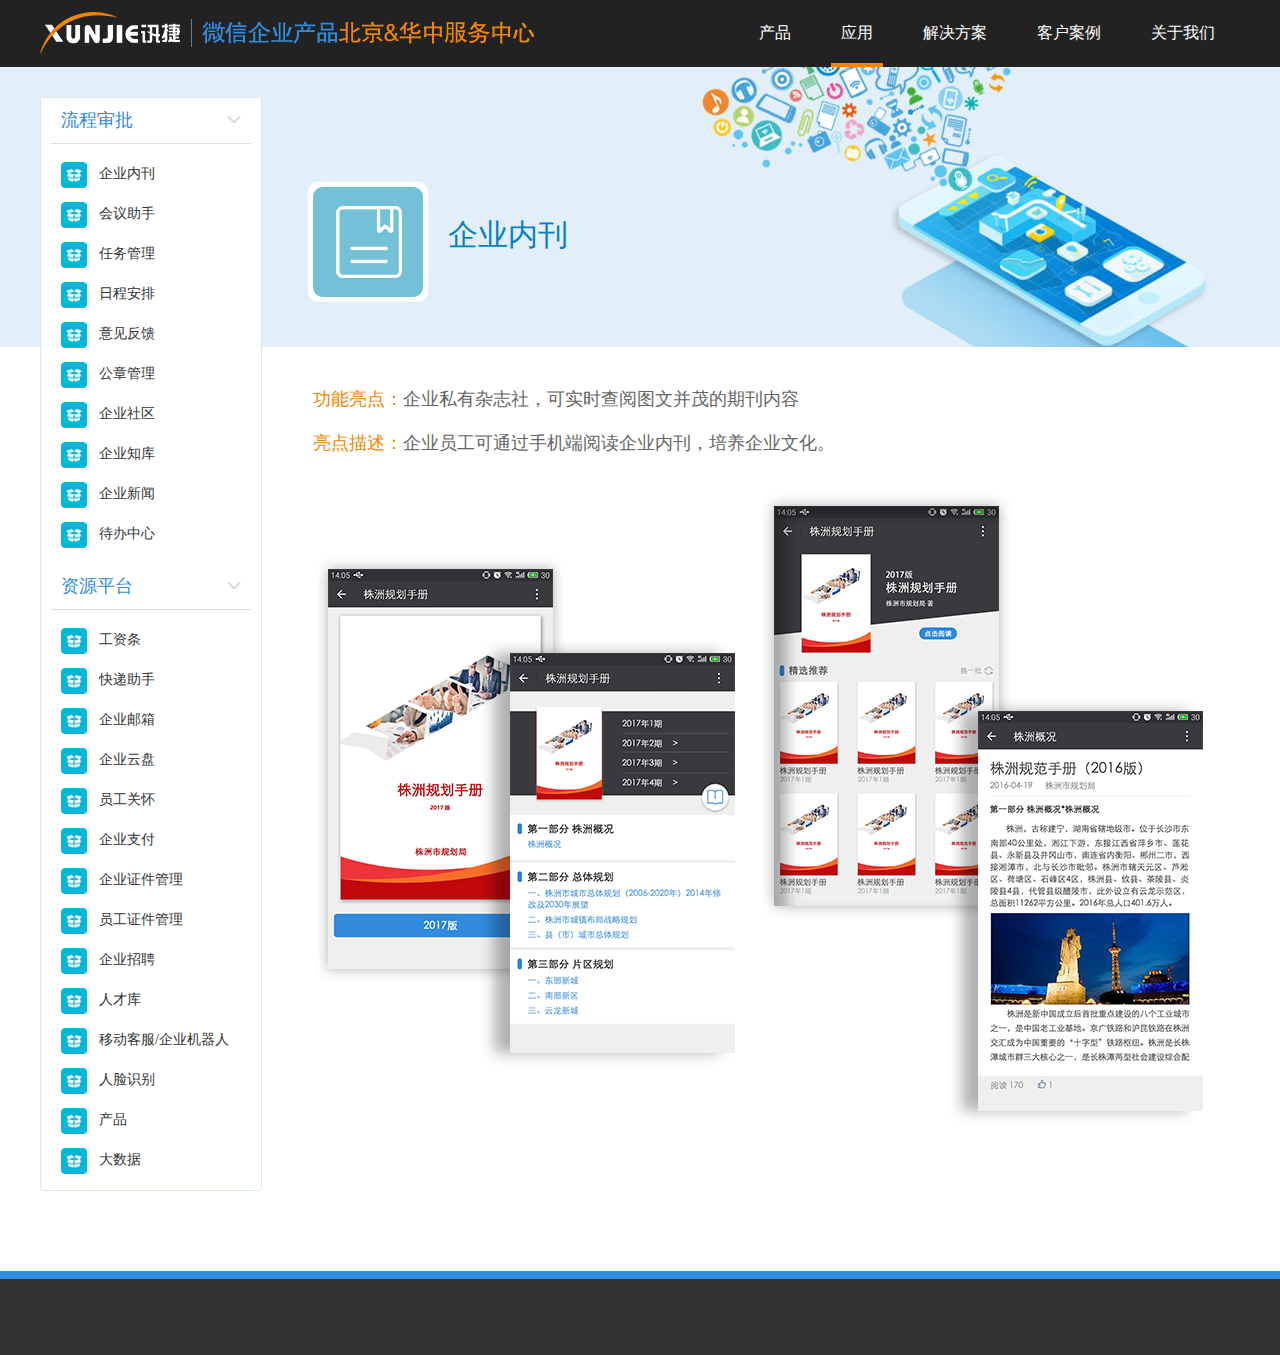
<file: application.html>
<!DOCTYPE html>
<html lang="en">

<head>
    <meta charset="UTF-8">
    <meta http-equiv="X-UA-Compatible" content="IE=Edge">
    <title>应用</title>
    <link rel="stylesheet" href="css/style.css">
    <link rel="stylesheet" href="css/index.css">
    <link rel="stylesheet" href="UI/layui/css/layui.css">
    <!-- <script type="text/javascript" src="[JS library]"></script> -->
    <!--[if (gte IE 6)&(lte IE 8)]>
      <script type="text/javascript" src="js/selectivizr.js"></script>
      <noscript><link rel="stylesheet" href="[fallback css]" /></noscript>
    <![endif]-->
</head>

<body>
    <!-- top -->
    <div class="top">
        <div class="header clearfix">
            <div class="logo"><a href="index.html"><img src="images/logo.png" alt=""></a></div>
            <div class="top_right">
                <ul class="Nav clearfix">
                    <li><a href="index.html">产品<span></span></a></li>
                    <li class="active"><a href="application.html">应用<span></span></a></li>
                    <li><a href="solution.html">解决方案<span></span></a></li>
                    <li><a href="case.html">客户案例<span></span></a></li>
                    <li><a href="about.html">关于我们<span></span></a></li>
                </ul>
            </div>
        </div>
    </div>
    <!-- 应用 -->
    <section>
        <div class="box">
            <div class="content clearfix">
                <div class="siber">
                    <ul class="layui-nav layui-nav-tree tree" lay-filter="test">
                        <!-- 侧边导航: <ul class="layui-nav layui-nav-tree layui-nav-side"> -->
                        <li class="layui-nav-item layui-nav-itemed">
                            <a href="javascript:;">流程审批<i class="layui-icon">&#xe61a;</i></a>
                            <dl class="layui-nav-child">
                                <dd><a href="javascript:;" data-page="1"><img src="images/yy1.png" alt="">企业内刊</a></dd>
                                <dd><a href="javascript:;" data-page="2"><img src="images/yy1.png" alt="">会议助手</a></dd>
                                <dd><a href=""><img src="images/yy1.png" alt="">任务管理</a></dd>
                                <dd><a href=""><img src="images/yy1.png" alt="">日程安排</a></dd>
                                <dd><a href=""><img src="images/yy1.png" alt="">意见反馈</a></dd>
                                <dd><a href=""><img src="images/yy1.png" alt="">公章管理</a></dd>
                                <dd><a href=""><img src="images/yy1.png" alt="">企业社区</a></dd>
                                <dd><a href=""><img src="images/yy1.png" alt="">企业知库</a></dd>
                                <dd><a href=""><img src="images/yy1.png" alt="">企业新闻</a></dd>
                                <dd><a href=""><img src="images/yy1.png" alt="">待办中心</a></dd>
                            </dl>
                        </li>
                        <li class="layui-nav-item layui-nav-itemed">
                            <a href="javascript:;">资源平台<i class="layui-icon">&#xe61a;</i></a>
                            <dl class="layui-nav-child">
                                <dd><a href=""><img src="images/yy1.png" alt="">工资条</a></dd>
                                <dd><a href=""><img src="images/yy1.png" alt="">快递助手</a></dd>
                                <dd><a href=""><img src="images/yy1.png" alt="">企业邮箱</a></dd>
                                <dd><a href=""><img src="images/yy1.png" alt="">企业云盘</a></dd>
                                <dd><a href=""><img src="images/yy1.png" alt="">员工关怀</a></dd>
                                <dd><a href=""><img src="images/yy1.png" alt="">企业支付</a></dd>
                                <dd><a href=""><img src="images/yy1.png" alt="">企业证件管理</a></dd>
                                <dd><a href=""><img src="images/yy1.png" alt="">员工证件管理</a></dd>
                                <dd><a href=""><img src="images/yy1.png" alt="">企业招聘</a></dd>
                                <dd><a href=""><img src="images/yy1.png" alt="">人才库</a></dd>
                                <dd><a href=""><img src="images/yy1.png" alt="">移动客服/企业机器人</a></dd>
                                <dd><a href=""><img src="images/yy1.png" alt="">人脸识别</a></dd>
                                <dd><a href=""><img src="images/yy1.png" alt="">产品</a></dd>
                                <dd><a href=""><img src="images/yy1.png" alt="">大数据</a></dd>
                            </dl>
                        </li>
                    </ul>
                </div>
                <div class="app">
                    <div class="app-head clearfix">
                        <div class="app-l">
                            <div class="app-img"><img src="images/ying2.png" alt=""></div><span>企业内刊</span>
                        </div>
                    </div>
                    <div class="app-bottom">
                        <p><span>功能亮点：</span>企业私有杂志社，可实时查阅图文并茂的期刊内容</p>
                        <p><span>亮点描述：</span>企业员工可通过手机端阅读企业内刊，培养企业文化。</p>
                        <div class="append"><img src="images/empty.png" alt=""></div>
                    </div>
                </div>
                <div id="myManu"></div>
            </div>
            <div class="app-bg">
                <div class="content"><img src="images/ying1.jpg" alt=""></div>
            </div>
        </div>
    </section>
    <!-- footer -->
    <footer>
        <div class="footer" id="footer"></div>
    </footer>
    <script src="js/jquery-1.11.1.min.js"></script>
    <script src="js/lazyload.js"></script>
    <script src="UI/layui/layui.js"></script>
    <!-- <script src="js/jquery.nicescroll .js"></script> -->
    <script>
    // $("#footer").load("footer.html");
    // 滚动条美化
    // $(document).ready(
    //     function() {
    //         $('.siber').niceScroll({
    //             cursorcolor: "#2d88d6", //#CC0071 光标颜色
    //             cursoropacitymax: 1, //改变不透明度非常光标处于活动状态（scrollabar“可见”状态），范围从1到0
    //             touchbehavior: false, //使光标拖动滚动像在台式电脑触摸设备
    //             cursorwidth: "5px", //像素光标的宽度
    //             cursorborder: "0", // 游标边框css定义
    //             cursorborderradius: "5px", //以像素为光标边界半径
    //             autohidemode: false //是否隐藏滚动条
    //         });
    //     }
    // );
    // itemed下拉
    $(".layui-nav-itemed >a").bind('click', function() {
        if ($(this).next().css('display') === 'block') {
            $(this).children('i').removeClass('transform-i-back').addClass('transform-i')
        } else {
            $(this).children('i').removeClass('transform-i').addClass('transform-i-back')
        }
        $(this).next().slideToggle(200);
    });
    // 侧边动态刷新
    $(".layui-nav-child >dd").bind('click', function() {
        var page_id = $(this).attr('data-page');
        $.ajax({
                url: 'http://www.mocky.io/v2/5acc4fde2f00000e00411854',
                type: 'get',
                dataType: 'html',
                data: {page_id:page_id},
            })
            .done(function(data) {
                console.log(data);
                $(".app").html(data)
            })
            .fail(function() {
                console.log("error");
            })
            .always(function() {
                console.log("complete");
            });
    });
    </script>
</body>

</html>
</file>
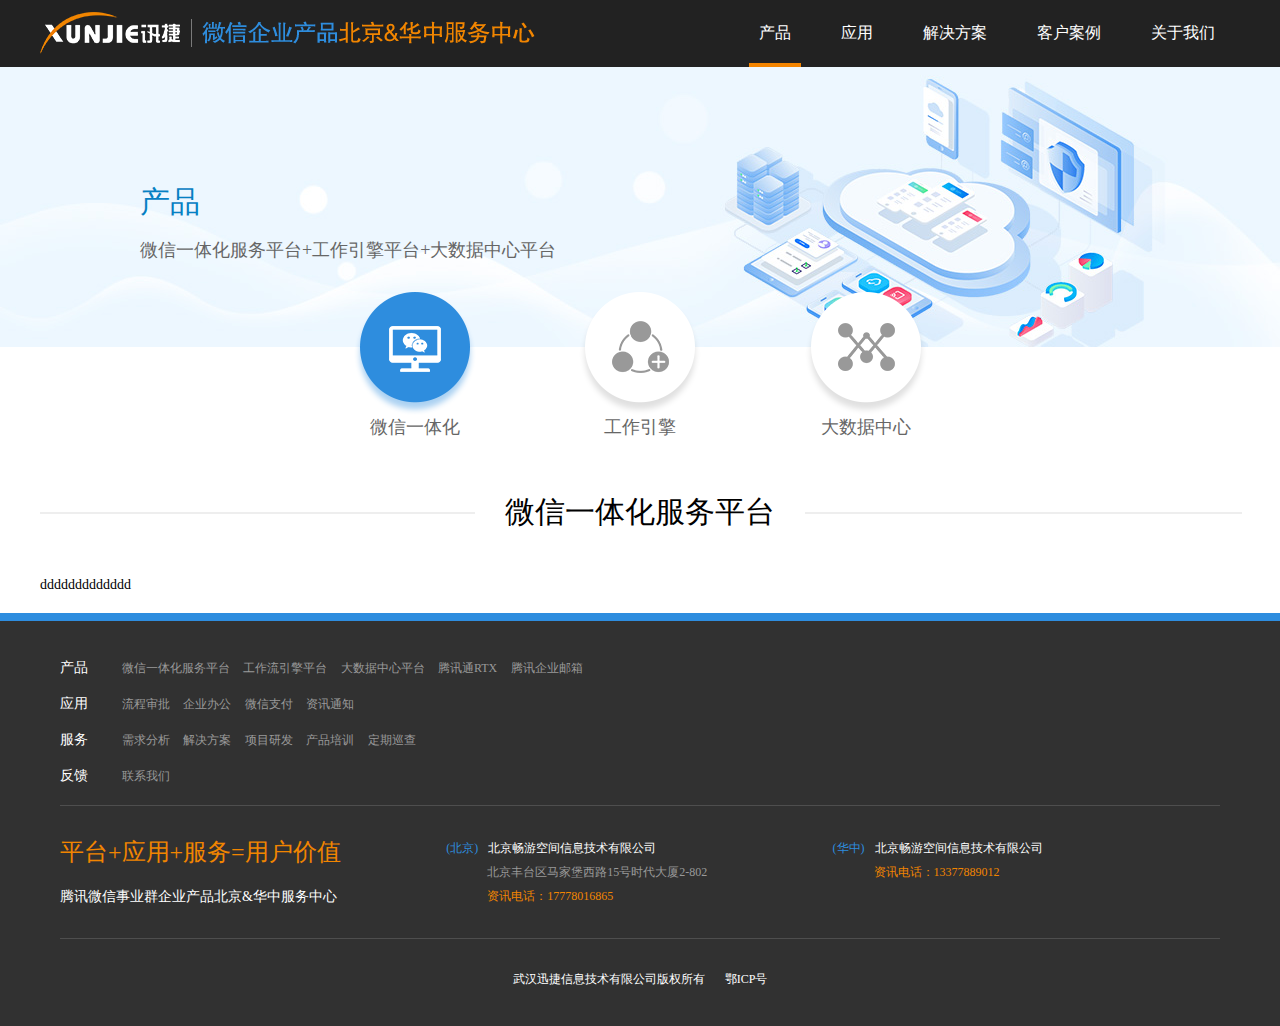
<file: product.html>
<!DOCTYPE html>
<html lang="en">

<head>
    <meta charset="UTF-8">
    <meta http-equiv="X-UA-Compatible" content="IE=Edge">
    <title>产品</title>
    <link rel="stylesheet" href="css/style.css">
    <link rel="stylesheet" href="css/index.css">
    <link rel="stylesheet" href="UI/layui/css/layui.css">
    <link rel="prefetch" href="images/banner1.jpg" />
    <link rel="stylesheet" href="UI/Swiper-3.4.2/dist/css/swiper.min.css">
    <script src="js/jquery-1.11.1.min.js"></script>
    <!-- <script type="text/javascript" src="[JS library]"></script> -->
    <!--[if (gte IE 6)&(lte IE 8)]>
      <script type="text/javascript" src="js/selectivizr.js"></script>
      <noscript><link rel="stylesheet" href="[fallback css]" /></noscript>
    <![endif]-->
</head>

<body>
    <!-- top -->
    <div class="top">
        <div class="header clearfix">
            <div class="logo"><a href="index.html"><img src="images/logo.png" alt=""></a></div>
            <div class="top_right">
                <ul class="Nav clearfix" id="nav">
                    <li class="active"><a href="index.html">产品<span></span></a></li>
                    <li><a href="application.html">应用<span></span></a></li>
                    <li><a href="solution.html">解决方案<span></span></a></li>
                    <li><a href="case.html">客户案例<span></span></a></li>
                    <li><a href="about.html">关于我们<span></span></a></li>
                </ul>
            </div>
        </div>
    </div>
    <div class="case">
        <div class="case_topFixedView">
            <div class="product-bg app-solution">
                <div class="content app-head clearfix">
                    <div class="app-l">
                        <h3>产品</h3>
                        <p>微信一体化服务平台+工作引擎平台+大数据中心平台</p>
                    </div>
                </div>
            </div>
            <div class="content">
                <div class="product-type clearfix">
                    <div class="product-tab">
                        <a href="javascript:;" id="wx">
                            <img src="images/cp2.png" alt="">
                            <p>微信一体化</p>
                            </a>
                        <a href="javascript:;" id="work">
                            <img src="images/cp6.png" alt="">
                            <p>工作引擎</p>
                            </a>
                        <a href="javascript:;" id="data">
                            <img src="images/cp7.png" alt="">
                            <p>大数据中心</p>
                            </a>
                    </div>
                </div>
                <div class="boxs show">
                    <div class="product-head clearfix">
                        <div class="product-l">
                            <h2><span id="width_fz">微信一体化服务平台</span></h2>
                        </div>
                    </div>
                    <div class="product-content">
                        ddddddddddddd
                    </div>
                </div>
                <div class="boxs">
                    cccccc
                </div>
            </div>
        </div>
    </div>
    <script>
    $(".product-type a").bind('click', function() {
        var product_tabs = $(".product-type a");
        $(this).addClass('active').siblings().removeClass('active');
        $(".boxs").eq(product_tabs.index(this)).addClass('show').siblings().removeClass('show')
    });
    $("#wx").bind('click', function() {
        if ($(this).hasClass('active')) {
            $(this).find('img').attr('src', 'images/cp2.png');
            $("#work").find('img').attr('src', 'images/cp6.png');
            $("#data").find('img').attr('src', 'images/cp7.png');
        }else{
            return flase;
        }
    });
    $("#work").bind('click', function() {
        if ($(this).hasClass('active')) {
            $(this).find('img').attr('src', 'images/cp3.png');
            $("#wx").find('img').attr('src', 'images/cp5.png');
            $("#data").find('img').attr('src', 'images/cp7.png');
        }else{
            return flase;
        }
    });
    $("#data").bind('click', function() {
        if ($(this).hasClass('active')) {
            $(this).find('img').attr('src', 'images/cp4.png');
            $("#wx").find('img').attr('src', 'images/cp5.png');
            $("#work").find('img').attr('src', 'images/cp6.png');
        }else{
            return flase;
        }
    });
    </script>
    <!-- footer -->
    <footer>
        <div class="footer" id="footer">
            <div class="content">
                <div class="footer-top">
                    <p><span>产品</span>
                        <a href="">微信一体化服务平台</a>
                        <a href="">工作流引擎平台</a>
                        <a href="">大数据中心平台</a>
                        <a href="">腾讯通RTX</a>
                        <a href="">腾讯企业邮箱</a>
                    </p>
                    <p><span>应用</span>
                        <a href="">流程审批</a>
                        <a href="">企业办公</a>
                        <a href="">微信支付</a>
                        <a href="">资讯通知</a>
                    </p>
                    <p><span>服务</span>
                        <a href="">需求分析</a>
                        <a href="">解决方案</a>
                        <a href="">项目研发</a>
                        <a href="">产品培训</a>
                        <a href="">定期巡查</a>
                    </p>
                    <p><span>反馈</span>
                        <a href="">联系我们</a>
                    </p>
                </div>
                <div class="footer-center clearfix">
                    <ul>
                        <li>
                            <h3>平台+应用+服务=用户价值</h3>
                            <p class="fz-p">腾讯微信事业群企业产品北京&华中服务中心</p>
                        </li>
                        <li class="li_p">
                            <p><span>(北京)</span>北京畅游空间信息技术有限公司</p>
                            <p class="second_p">北京丰台区马家堡西路15号时代大厦2-802</p>
                            <p class="third_p">资讯电话：17778016865</p>
                        </li>
                        <li class="li_p">
                            <p><span>(华中)</span>北京畅游空间信息技术有限公司</p>
                            <p class="third_p">资讯电话：13377889012</p>
                        </li>
                    </ul>
                </div>
                <div class="footer-bottom">
                    武汉迅捷信息技术有限公司版权所有<span>鄂ICP号</span>
                </div>
            </div>
        </div>
    </footer>
</body>

</html>
</file>
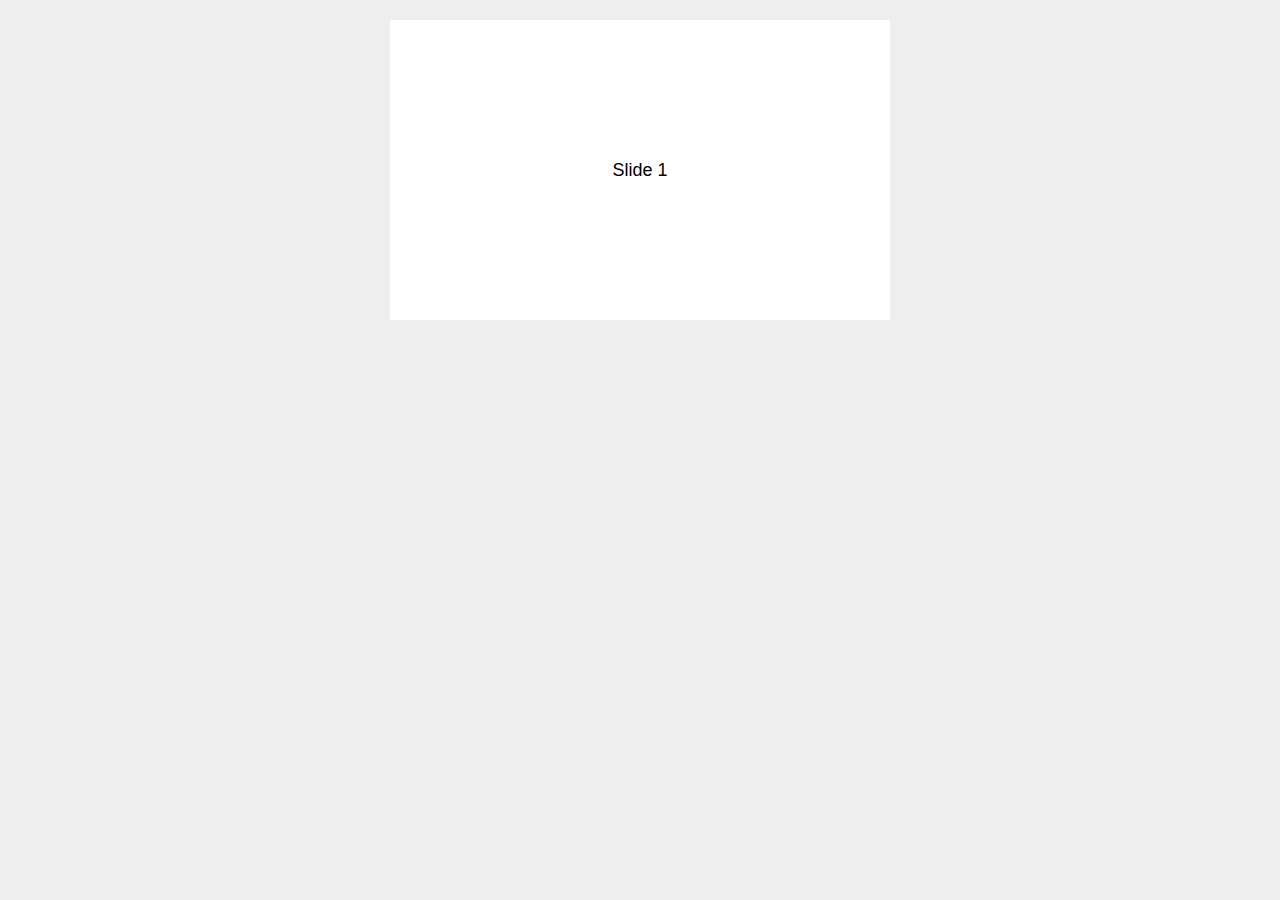
<file: UI/Swiper-3.4.2/demos/01-default.html>
<!DOCTYPE html>
<html lang="en">
<head>
    <meta charset="utf-8">
    <title>Swiper demo</title>
    <!-- Link Swiper's CSS -->
    <link rel="stylesheet" href="../dist/css/swiper.min.css">

    <!-- Demo styles -->
    <style>
    body {
        background: #eee;
        font-family: Helvetica Neue, Helvetica, Arial, sans-serif;
        font-size: 14px;
        color:#000;
        margin: 0;
        padding: 0;
    }
    .swiper-container {
        width: 500px;
        height: 300px;
        margin: 20px auto;
    }
    .swiper-slide {
        text-align: center;
        font-size: 18px;
        background: #fff;
        
        /* Center slide text vertically */
        display: -webkit-box;
        display: -ms-flexbox;
        display: -webkit-flex;
        display: flex;
        -webkit-box-pack: center;
        -ms-flex-pack: center;
        -webkit-justify-content: center;
        justify-content: center;
        -webkit-box-align: center;
        -ms-flex-align: center;
        -webkit-align-items: center;
        align-items: center;
    }
    </style>
</head>
<body>
    <!-- Swiper -->
    <div class="swiper-container">
        <div class="swiper-wrapper">
            <div class="swiper-slide">Slide 1</div>
            <div class="swiper-slide">Slide 2</div>
            <div class="swiper-slide">Slide 3</div>
            <div class="swiper-slide">Slide 4</div>
            <div class="swiper-slide">Slide 5</div>
            <div class="swiper-slide">Slide 6</div>
            <div class="swiper-slide">Slide 7</div>
            <div class="swiper-slide">Slide 8</div>
            <div class="swiper-slide">Slide 9</div>
            <div class="swiper-slide">Slide 10</div>
        </div>
    </div>

    <!-- Swiper JS -->
    <script src="../dist/js/swiper.min.js"></script>

    <!-- Initialize Swiper -->
    <script>
    var swiper = new Swiper('.swiper-container');
    </script>
</body>
</html>
</file>
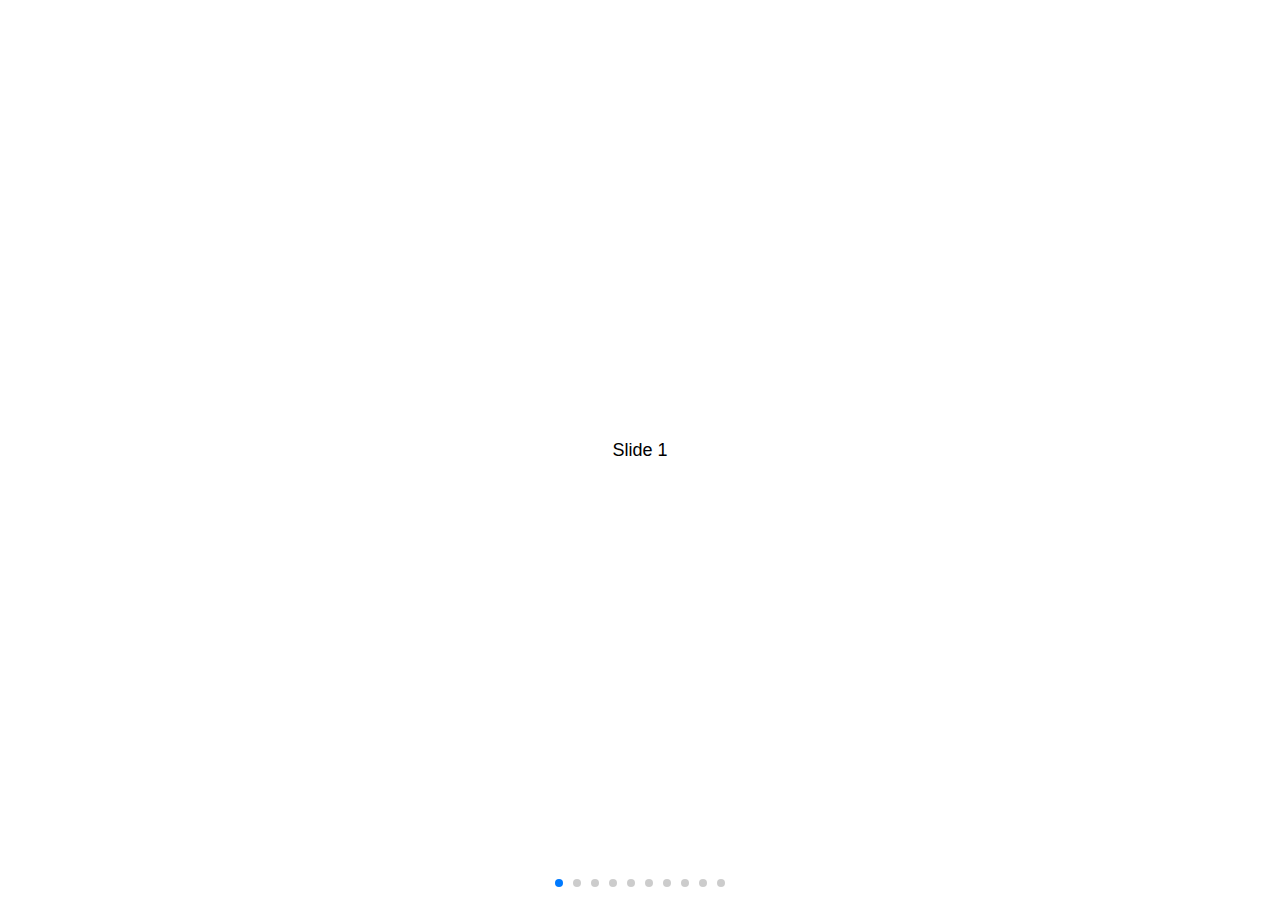
<file: UI/Swiper-3.4.2/demos/02-responsive.html>
<!DOCTYPE html>
<html lang="en">
<head>
    <meta charset="utf-8">
    <title>Swiper demo</title>
    <meta name="viewport" content="width=device-width, initial-scale=1, minimum-scale=1, maximum-scale=1">

    <!-- Link Swiper's CSS -->
    <link rel="stylesheet" href="../dist/css/swiper.min.css">

    <!-- Demo styles -->
    <style>
    html, body {
        position: relative;
        height: 100%;
    }
    body {
        background: #eee;
        font-family: Helvetica Neue, Helvetica, Arial, sans-serif;
        font-size: 14px;
        color:#000;
        margin: 0;
        padding: 0;
    }
    .swiper-container {
        width: 100%;
        height: 100%;
    }
    .swiper-slide {
        text-align: center;
        font-size: 18px;
        background: #fff;

        /* Center slide text vertically */
        display: -webkit-box;
        display: -ms-flexbox;
        display: -webkit-flex;
        display: flex;
        -webkit-box-pack: center;
        -ms-flex-pack: center;
        -webkit-justify-content: center;
        justify-content: center;
        -webkit-box-align: center;
        -ms-flex-align: center;
        -webkit-align-items: center;
        align-items: center;
    }
    </style>
</head>
<body>
    <!-- Swiper -->
    <div class="swiper-container">
        <div class="swiper-wrapper">
            <div class="swiper-slide">Slide 1</div>
            <div class="swiper-slide">Slide 2</div>
            <div class="swiper-slide">Slide 3</div>
            <div class="swiper-slide">Slide 4</div>
            <div class="swiper-slide">Slide 5</div>
            <div class="swiper-slide">Slide 6</div>
            <div class="swiper-slide">Slide 7</div>
            <div class="swiper-slide">Slide 8</div>
            <div class="swiper-slide">Slide 9</div>
            <div class="swiper-slide">Slide 10</div>
        </div>
        <!-- Add Pagination -->
        <div class="swiper-pagination"></div>
    </div>

    <!-- Swiper JS -->
    <script src="../dist/js/swiper.min.js"></script>

    <!-- Initialize Swiper -->
    <script>
    var swiper = new Swiper('.swiper-container', {
        pagination: '.swiper-pagination',
        paginationClickable: true
    });
    </script>
</body>
</html>
</file>
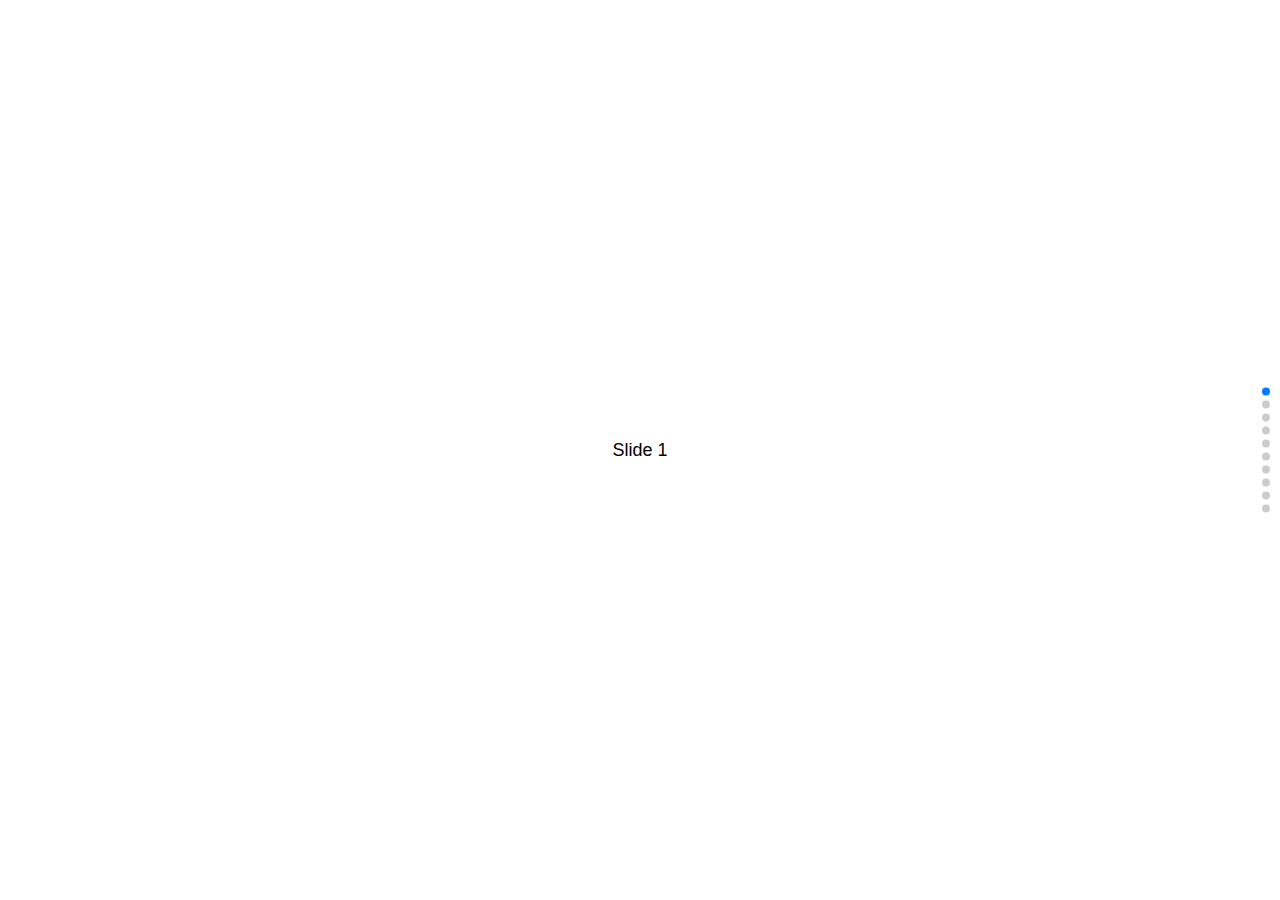
<file: UI/Swiper-3.4.2/demos/03-vertical.html>
<!DOCTYPE html>
<html lang="en">
<head>
    <meta charset="utf-8">
    <title>Swiper demo</title>
    <meta name="viewport" content="width=device-width, initial-scale=1, minimum-scale=1, maximum-scale=1">

    <!-- Link Swiper's CSS -->
    <link rel="stylesheet" href="../dist/css/swiper.min.css">

    <!-- Demo styles -->
    <style>
    html, body {
        position: relative;
        height: 100%;
    }
    body {
        background: #eee;
        font-family: Helvetica Neue, Helvetica, Arial, sans-serif;
        font-size: 14px;
        color:#000;
        margin: 0;
        padding: 0;
    }
    .swiper-container {
        width: 100%;
        height: 100%;
    }
    .swiper-slide {
        text-align: center;
        font-size: 18px;
        background: #fff;

        /* Center slide text vertically */
        display: -webkit-box;
        display: -ms-flexbox;
        display: -webkit-flex;
        display: flex;
        -webkit-box-pack: center;
        -ms-flex-pack: center;
        -webkit-justify-content: center;
        justify-content: center;
        -webkit-box-align: center;
        -ms-flex-align: center;
        -webkit-align-items: center;
        align-items: center;
    }
    </style>
</head>
<body>
    <!-- Swiper -->
    <div class="swiper-container">
        <div class="swiper-wrapper">
            <div class="swiper-slide">Slide 1</div>
            <div class="swiper-slide">Slide 2</div>
            <div class="swiper-slide">Slide 3</div>
            <div class="swiper-slide">Slide 4</div>
            <div class="swiper-slide">Slide 5</div>
            <div class="swiper-slide">Slide 6</div>
            <div class="swiper-slide">Slide 7</div>
            <div class="swiper-slide">Slide 8</div>
            <div class="swiper-slide">Slide 9</div>
            <div class="swiper-slide">Slide 10</div>
        </div>
        <!-- Add Pagination -->
        <div class="swiper-pagination"></div>
    </div>

    <!-- Swiper JS -->
    <script src="../dist/js/swiper.min.js"></script>

    <!-- Initialize Swiper -->
    <script>
    var swiper = new Swiper('.swiper-container', {
        pagination: '.swiper-pagination',
        paginationClickable: true,
        direction: 'vertical'
    });
    </script>
</body>
</html>
</file>
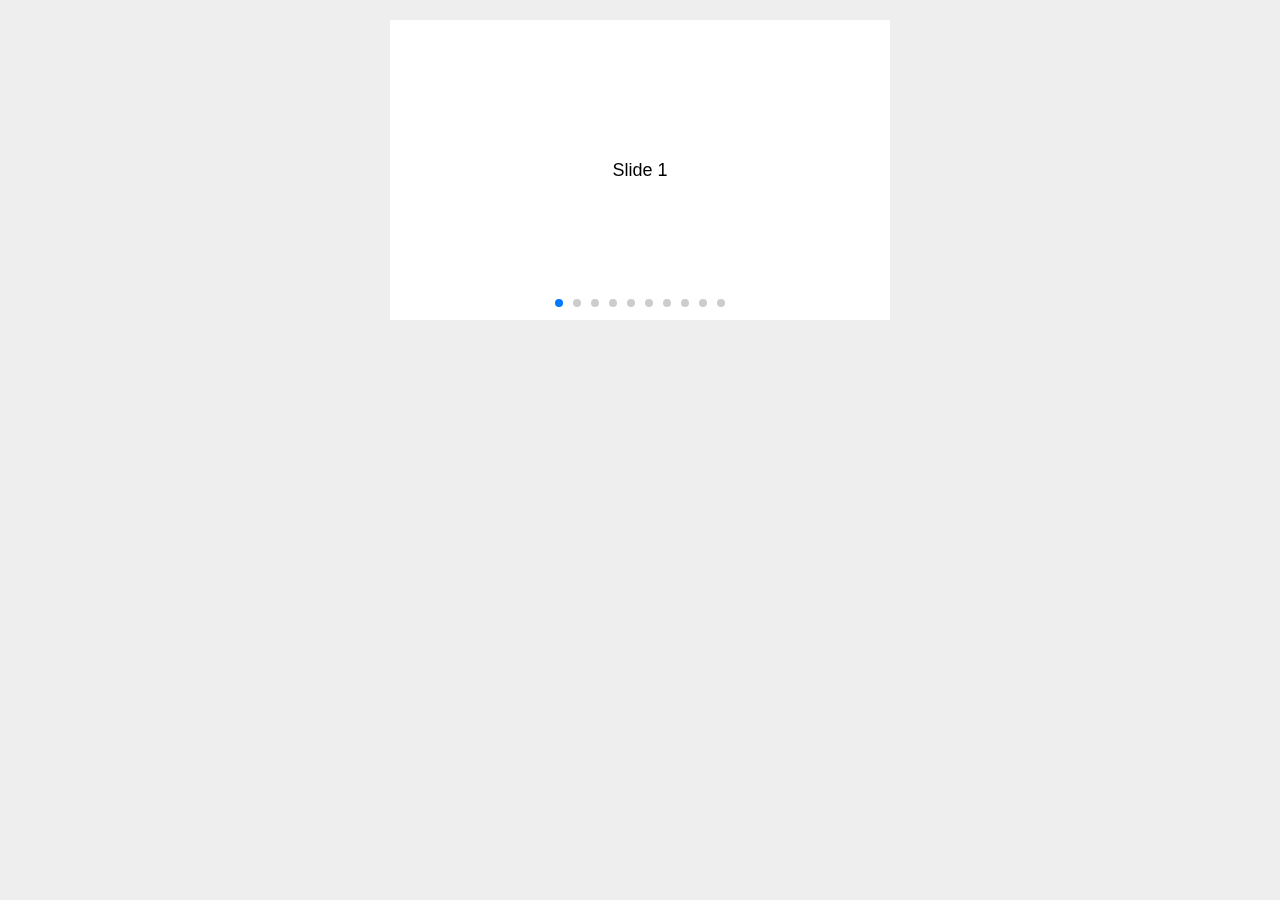
<file: UI/Swiper-3.4.2/demos/04-space-between.html>
<!DOCTYPE html>
<html lang="en">
<head>
    <meta charset="utf-8">
    <title>Swiper demo</title>
    <meta name="viewport" content="width=device-width, initial-scale=1, minimum-scale=1, maximum-scale=1">

    <!-- Link Swiper's CSS -->
    <link rel="stylesheet" href="../dist/css/swiper.min.css">

    <!-- Demo styles -->
    <style>
    body {
        background: #eee;
        font-family: Helvetica Neue, Helvetica, Arial, sans-serif;
        font-size: 14px;
        color:#000;
        margin: 0;
        padding: 0;
    }
    .swiper-container {
        width: 500px;
        height: 300px;
        margin: 20px auto;
    }
    .swiper-slide {
        text-align: center;
        font-size: 18px;
        background: #fff;

        /* Center slide text vertically */
        display: -webkit-box;
        display: -ms-flexbox;
        display: -webkit-flex;
        display: flex;
        -webkit-box-pack: center;
        -ms-flex-pack: center;
        -webkit-justify-content: center;
        justify-content: center;
        -webkit-box-align: center;
        -ms-flex-align: center;
        -webkit-align-items: center;
        align-items: center;
    }
    </style>
</head>
<body>
    <!-- Swiper -->
    <div class="swiper-container">
        <div class="swiper-wrapper">
            <div class="swiper-slide">Slide 1</div>
            <div class="swiper-slide">Slide 2</div>
            <div class="swiper-slide">Slide 3</div>
            <div class="swiper-slide">Slide 4</div>
            <div class="swiper-slide">Slide 5</div>
            <div class="swiper-slide">Slide 6</div>
            <div class="swiper-slide">Slide 7</div>
            <div class="swiper-slide">Slide 8</div>
            <div class="swiper-slide">Slide 9</div>
            <div class="swiper-slide">Slide 10</div>
        </div>
        <!-- Add Pagination -->
        <div class="swiper-pagination"></div>
    </div>

    <!-- Swiper JS -->
    <script src="../dist/js/swiper.min.js"></script>

    <!-- Initialize Swiper -->
    <script>
    var swiper = new Swiper('.swiper-container', {
        pagination: '.swiper-pagination',
        paginationClickable: true,
        spaceBetween: 30,
    });
    </script>
</body>
</html>
</file>
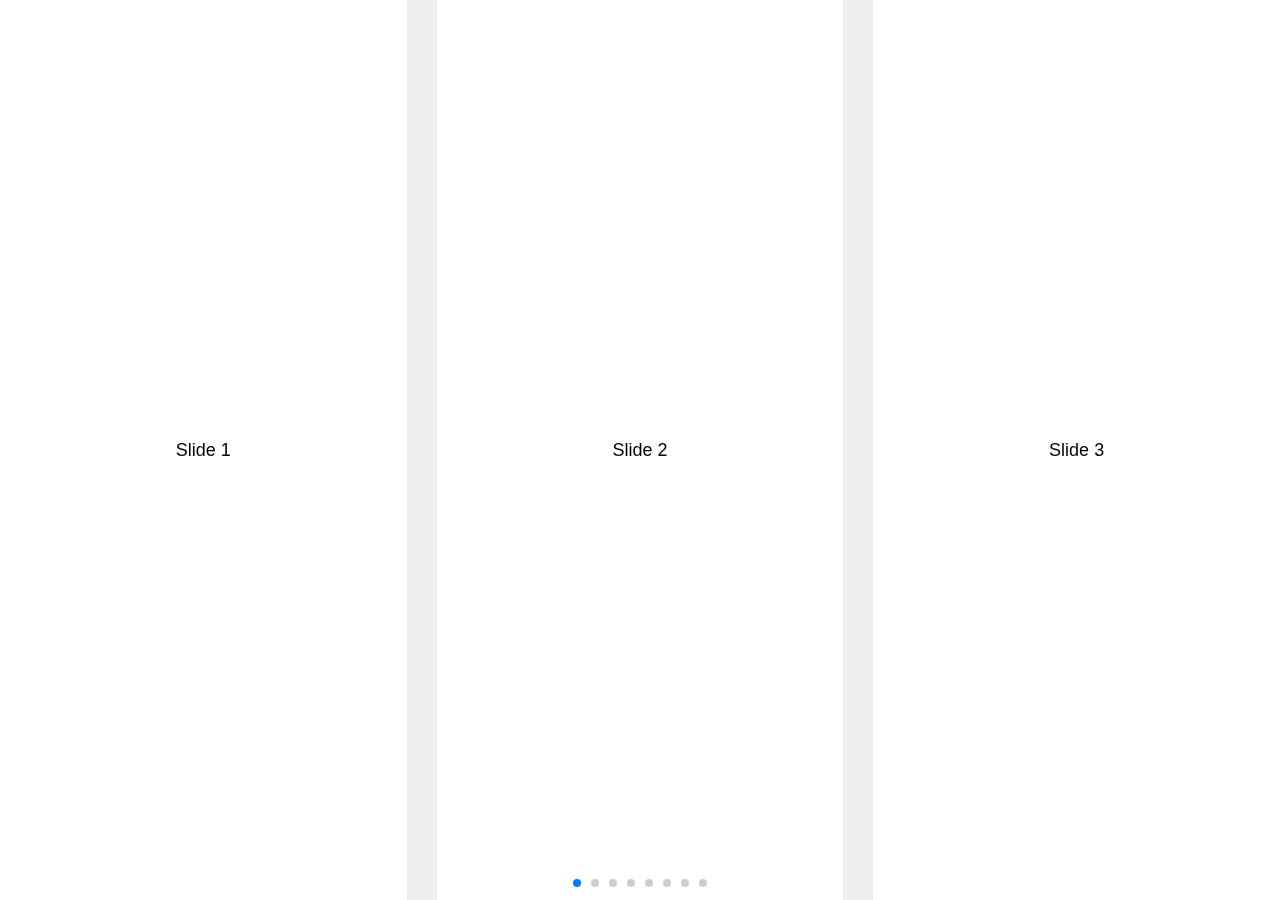
<file: UI/Swiper-3.4.2/demos/05-slides-per-view.html>
<!DOCTYPE html>
<html lang="en">
<head>
    <meta charset="utf-8">
    <title>Swiper demo</title>
    <meta name="viewport" content="width=device-width, initial-scale=1, minimum-scale=1, maximum-scale=1">

    <!-- Link Swiper's CSS -->
    <link rel="stylesheet" href="../dist/css/swiper.min.css">

    <!-- Demo styles -->
    <style>
    html, body {
        position: relative;
        height: 100%;
    }
    body {
        background: #eee;
        font-family: Helvetica Neue, Helvetica, Arial, sans-serif;
        font-size: 14px;
        color:#000;
        margin: 0;
        padding: 0;
    }
    .swiper-container {
        width: 100%;
        height: 100%;
    }
    .swiper-slide {
        text-align: center;
        font-size: 18px;
        background: #fff;
        
        /* Center slide text vertically */
        display: -webkit-box;
        display: -ms-flexbox;
        display: -webkit-flex;
        display: flex;
        -webkit-box-pack: center;
        -ms-flex-pack: center;
        -webkit-justify-content: center;
        justify-content: center;
        -webkit-box-align: center;
        -ms-flex-align: center;
        -webkit-align-items: center;
        align-items: center;
    }
    </style>
</head>
<body>
    <!-- Swiper -->
    <div class="swiper-container">
        <div class="swiper-wrapper">
            <div class="swiper-slide">Slide 1</div>
            <div class="swiper-slide">Slide 2</div>
            <div class="swiper-slide">Slide 3</div>
            <div class="swiper-slide">Slide 4</div>
            <div class="swiper-slide">Slide 5</div>
            <div class="swiper-slide">Slide 6</div>
            <div class="swiper-slide">Slide 7</div>
            <div class="swiper-slide">Slide 8</div>
            <div class="swiper-slide">Slide 9</div>
            <div class="swiper-slide">Slide 10</div>
        </div>
        <!-- Add Pagination -->
        <div class="swiper-pagination"></div>
    </div>

    <!-- Swiper JS -->
    <script src="../dist/js/swiper.min.js"></script>

    <!-- Initialize Swiper -->
    <script>
    var swiper = new Swiper('.swiper-container', {
        pagination: '.swiper-pagination',
        slidesPerView: 3,
        paginationClickable: true,
        spaceBetween: 30
    });
    </script>
</body>
</html>
</file>
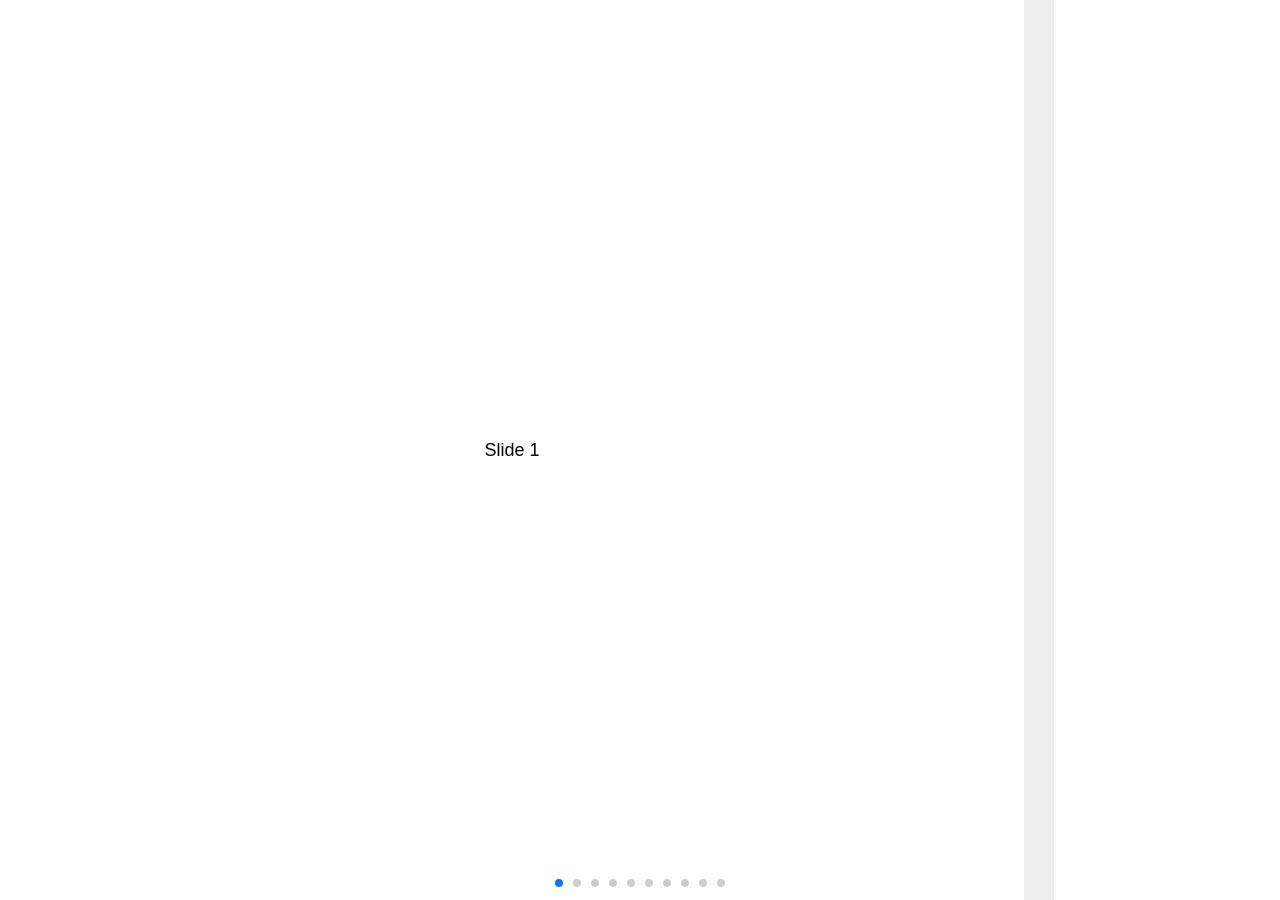
<file: UI/Swiper-3.4.2/demos/06-slides-per-view-auto.html>
<!DOCTYPE html>
<html lang="en">
<head>
    <meta charset="utf-8">
    <title>Swiper demo</title>
    <meta name="viewport" content="width=device-width, initial-scale=1, minimum-scale=1, maximum-scale=1">

    <!-- Link Swiper's CSS -->
    <link rel="stylesheet" href="../dist/css/swiper.min.css">

    <!-- Demo styles -->
    <style>
    html, body {
        position: relative;
        height: 100%;
    }
    body {
        background: #eee;
        font-family: Helvetica Neue, Helvetica, Arial, sans-serif;
        font-size: 14px;
        color:#000;
        margin: 0;
        padding: 0;
    }
    .swiper-container {
        width: 100%;
        height: 100%;
    }
    .swiper-slide {
        text-align: center;
        font-size: 18px;
        background: #fff;
        width: 80%;

        /* Center slide text vertically */
        display: -webkit-box;
        display: -ms-flexbox;
        display: -webkit-flex;
        display: flex;
        -webkit-box-pack: center;
        -ms-flex-pack: center;
        -webkit-justify-content: center;
        justify-content: center;
        -webkit-box-align: center;
        -ms-flex-align: center;
        -webkit-align-items: center;
        align-items: center;
    }
    .swiper-slide:nth-child(2n) {
        width: 60%;
    }
    .swiper-slide:nth-child(3n) {
        width: 40%;
    }
    </style>
</head>
<body>
    <!-- Swiper -->
    <div class="swiper-container">
        <div class="swiper-wrapper">
            <div class="swiper-slide">Slide 1</div>
            <div class="swiper-slide">Slide 2</div>
            <div class="swiper-slide">Slide 3</div>
            <div class="swiper-slide">Slide 4</div>
            <div class="swiper-slide">Slide 5</div>
            <div class="swiper-slide">Slide 6</div>
            <div class="swiper-slide">Slide 7</div>
            <div class="swiper-slide">Slide 8</div>
            <div class="swiper-slide">Slide 9</div>
            <div class="swiper-slide">Slide 10</div>
        </div>
        <!-- Add Pagination -->
        <div class="swiper-pagination"></div>
    </div>

    <!-- Swiper JS -->
    <script src="../dist/js/swiper.min.js"></script>

    <!-- Initialize Swiper -->
    <script>
    var swiper = new Swiper('.swiper-container', {
        pagination: '.swiper-pagination',
        slidesPerView: 'auto',
        paginationClickable: true,
        spaceBetween: 30
    });
    </script>
</body>
</html>
</file>
<file: css/style.css>
@charset "utf-8";
*{margin: 0;padding: 0;}
html{max-width: 1920px;min-width: 1220px;}
body{font-family: "微软雅黑" !important;}
input,select,option,textarea{text-indent: 2px;outline: none;resize:none;}
input:focus {outline: none;} 
ul{list-style-type: none;padding-left: 0}
ul li{list-style-type: none;}
a{text-decoration: none;color: #000}
.clearfix:after{display: block;content: "";visibility: hidden;height: 0;clear: both;}
img{ border-style:none; }


/*公共头部*/
.current{background: #007cc3;}
.current a{color: #fff}
.top{background: #222222;z-index: 1000;}
.header ,.content{width: 1200px;margin: 0 auto;position: relative;}
.header .logo{float: left;margin-top: 12px;}
.header .logo a{display: inline-block;}
.header .top_right{float: right}
.header .top_right >ul>li{float: left;position: relative;}
.Nav li >a{position: relative;float: left;margin-left: 44px;line-height:60px;color:#444; font-size:14px;}
.Nav li >a span{width:0;position:absolute;bottom:-4px;left:0;height:4px;background:#e67e21;transition:all .3s;}
.Nav li >a:hover span{width:100%;transition:all .3s;}
.header .top_right >ul>li>a{font-size: 16px;margin: 3px 15px 0px 15px;display: block;color: #fff;padding: 0 10px}
.header .top_right .active >a{border-bottom: 4px #f38400 solid}

/*top hover*/
.swiper-pagination-bullet{background: #fff !important;}
.swiper-pagination-bullet-active{background: #f18500 !important;}
.scrollbar-list{
    width: 1000px;
    position: absolute;
    top: 67px;
    height: auto;
    z-index: 100;
    left: 50%;
    display: none;
    max-width: 1500px;
    margin: 0 auto;
}
.c-scrollbar{
    font-size: 12px;
    -moz-box-sizing: border-box;
    box-sizing: border-box;
    padding: 8px 10px;
    border: 1px solid #b3b7bf;
    border-radius: 2px;
    background-color: #fff;
    line-height: 18px;
    box-shadow: 1px 1px 3px rgba(0,0,0,.15);
    position: static !important;
    left: 50%;
    top: 50%;
}
.item{
    border-color: #dedfe0;
    box-shadow: 0 0 5px rgba(0,0,0,.15);
    display: block;
    pointer-events: auto;
    overflow-y: auto;
    overflow-x: hidden;
}
.item .porduct-list{
    padding-bottom: 10px;
}
.porduct-list-col{
    display: block;
    box-sizing: border-box;
    padding: 15px 0 0 20px;
    /*display: inline-block;*/
    vertical-align: top;
    width: 100%;
    white-space: normal;
}
.item .porduct-list-col:not(:last-child){
    border-bottom: #e5e5e5 1px solid;
}
.way-porduct{
    margin-bottom: none;
}
.porduct-list-title{    
    font-size: 100%;
    padding-bottom: 8px;
    max-width: 190px;
    vertical-align: middle;
}
.porduct-list-title h3{
    display: inline;
    color: #333;
    font-weight: 400;
    font-size: 14px;
}
.porduct-list-lv2{
    width: 60px;
    padding: 0;
    background: 0 0;
    font-size: 12px;
    float: left; 
    height: 18px;
    line-height: 18px;
    padding-left: 0;
    transition: all .4s;
    box-sizing: border-box;
    overflow: hidden;
    white-space: nowrap;
    text-overflow: ellipsis;
    font-size: 12px;
    margin: 5px 0;
    color: #2e8ddf;
}
.porduct-list-lv3{
    display: inline-block;
    width: 837px;
}
.porduct-list-tit{
    display: inline-block;
    padding: 0;
    background: 0 0;
    /*margin-top: 8px;*/
    font-size: 12px;
    position: relative;
}
.porduct-list-lv1 .porduct-list-tit:last-child:after,.way-porduct .porduct-list-tit:last-child:after{
    content: '';
    border: none;
}
.porduct-list .porduct-list-tit span{
    color: #2e8dde;
}
.porduct-list-tit a{    
    display: inline-block;
    height: 18px;
    line-height: 18px;
    padding-left: 0;
    transition: all .4s;
    box-sizing: border-box;
    overflow: hidden;
    white-space: nowrap;
    text-overflow: ellipsis;
    font-size: 12px;
    color: #666;
}
.porduct-list-tit a{
    font-size: 12px;
    margin: 5px;
    margin-right: 10px;
    margin-left: 0;
}
.app-porduct .porduct-list-tit a{
    margin-left: 5px;
}
.way-porduct .porduct-list-tit{
    margin-right: 5px;
}
.app-porduct .porduct-list-tit:after,.way-porduct .porduct-list-tit:after{
    content: '';
    position: absolute;
    right: -0;
    top: 8px;
    height: 14px;
    display: block;
    border-right: 2px rgba(102,102,102,0.6) solid;

}
.porduct-list-tit a:hover{
    color: #00a4ff;
}

/*banner*/
/*#test10{height: 550px}*/
.layui-carousel-ind li.layui-this{background-color: #f38400 !important}
#list img{width: 100%}
.way .layui-carousel-arrow {display: block\9;opacity: 1;}

.swiper-button-next{
    text-align: left !important;
}
.swiper-button-next,.swiper-button-prev{
    background-image: none !important;
    margin-top: -30px;
    display: none;
    text-align: center;
    width: 60px !important;
    height: 60px !important;
    line-height: 60px;
    background-color: #092f54;
    border-radius: 50%;
}
.swiper-button-next b,.swiper-button-prev b{
    position: relative;
    text-align: center;
    vertical-align: middle;
    -webkit-box-sizing: border-box;
    box-sizing: border-box;
    width: 30px;
    height: 30px;
    overflow: visible;
    display: inline-block;
    background: 0 0;
    -webkit-transform: translateX(-6px);
    -ms-transform: translateX(-6px);
    transform: translateX(-6px);
}
.swiper-button-next b:after,.swiper-button-prev b:after{
    box-sizing: border-box;
    content: '';   
    width: 100%;
    height: 100%;
    display: inline-block;
    position: absolute;
    top: 0;  
    border-right: 2px solid #4f596e;
    border-bottom: 2px solid #4f596e; 
}
.swiper-button-next b:after{
    -webkit-transform: rotate(-45deg);
    -ms-transform: rotate(-45deg);
    transform: rotate(-45deg); 
}
.swiper-button-prev b:after{
    -webkit-transform: rotate(135deg);
    -ms-transform: rotate(135deg);
    transform: rotate(135deg);  
}

.nav{width: 100%;}

/*侧边栏-应用*/
.box{position: relative;}
.box .content{padding-top: 0;margin-bottom: 80px;}
.box .content >img{margin-right: 30px;}
.content{padding-top: 30px;position: relative;}
.app-bg{height: 280px;background: #e2eff8;position: absolute;top: 0;width: 100%;}
.app-bg .content{text-align: right}
.app{float: right;position: relative;z-index: 100;width: 977px}
.app-head{height: 280px}
.app-l{padding-top: 115px;margin-left: 45px;}
.app-l .app-img {display: inline-block;position: relative;background: #fff;border: 5px #fff solid;border-radius: 10px;}
.app-l .app-img img{display: inline-block;width: 110px;height: 110px;}
.app-l span{font-size: 30px;color: #0680c3;margin-left: 20px;}
/*.app-r{float: right;margin-right: 30px;}*/

.siber{/*height: 865px;*/width: 220px;/*overflow-x: scroll;*/background: #fff;float: left;position: relative;z-index: 100;border-radius: 4px;margin-top: 30px;border: 1px #d7e8f4 solid}
.siber .tree{width: 100%;height: 100%;background: #fff}
.siber .layui-nav-itemed .layui-nav-child{background-color: rgba(255,255,255,1) !important;margin: 10px 0;}
.layui-nav-tree .layui-nav-child a{color: #333 !important}
.layui-nav-tree .layui-nav-child a img{display: inline-block;width: 26px;height: 26px;padding-right: 12px;}
.siber .layui-nav-itemed>a, .layui-nav-tree .layui-nav-title a{color: #000!important;font-size: 18px !important;}
.siber .layui-nav-itemed>a{border-bottom: 1px #ddd solid;padding: 0 10px !important;margin: 0 10px;position: relative;color: #2e8dde !important;}
.siber .layui-nav-itemed>a i{position: absolute;right: 10px;color: #c7c7c7;}
.siber .layui-nav-tree .layui-nav-item a:hover{background:none !important;}
.transform-i{
	transform:rotate(180deg);
	-ms-transform:rotate(180deg); 	/* IE 9 */
	-moz-transform:rotate(180deg); 	/* Firefox */
	-webkit-transform:rotate(180deg); /* Safari 和 Chrome */
	-o-transform:rotate(180deg); 
    transition: -webkit-transform .2s ease-in-out;
    transition: transform .2s ease-in-out;
    transition: transform .2s ease-in-out,-webkit-transform .2s ease-in-out;
}
.transform-i-back{
	transform:rotate(0deg);
	-ms-transform:rotate(0deg); 	/* IE 9 */
	-moz-transform:rotate(0deg); 	/* Firefox */
	-webkit-transform:rotate(0deg); /* Safari 和 Chrome */
	-o-transform:rotate(0deg); 
    transition: -webkit-transform .2s ease-in-out;
    transition: transform .2s ease-in-out;
    transition: transform .2s ease-in-out,-webkit-transform .2s ease-in-out;
}
/*app- content*/
.app-bottom{margin: 40px 20px 0 50px}
.app-bottom >p{font-size: 18px;margin-bottom: 20px;color: #666}
.app-bottom >p span{color: #f18500}

/*侧边栏-解决方案*/
.siber-solution{text-align: center;height: auto;width: 120px;float: left;position: fixed;z-index: 100;border-radius: 4px;top: 110px}
.siber-solution {height: 734px;}
.siber-solution ul{height: 100%;}
.siber-solution li{margin-bottom: 2px;background: #f5f5f5;height: 90px}
.siber-solution li a{display: inline-block;width: 100%;}
.siber-solution li a img{display: inline-block;width: 29px;height: 34px;border: none}
.siber-solution li p{margin-top: 60px;}
.siber-solution li.active{background: #2e8ddf;}
.siber-solution li.active p{color: #fff}
.siber-solution li.item-1{background: url(../images/jjfa3.png) no-repeat #f5f5f5 center top 20px;}
.siber-solution li.item-2{background: url(../images/jjfa4.png) no-repeat #f5f5f5 center top 20px;}
.siber-solution li.item-3{background: url(../images/jjfa5.png) no-repeat #f5f5f5 center top 20px;}
.siber-solution li.item-4{background: url(../images/jjfa6.png) no-repeat #f5f5f5 center top 20px;}
.siber-solution li.item-5{background: url(../images/jjfa7.png) no-repeat #f5f5f5 center top 20px;}
.siber-solution li.item-6{background: url(../images/jjfa8.png) no-repeat #f5f5f5 center top 20px;}
.siber-solution li.item-7{background: url(../images/jjfa9.png) no-repeat #f5f5f5 center top 20px;}
.siber-solution li.item-8{background: url(../images/jjfa10.png) no-repeat #f5f5f5 center top 20px;}

/*solution-content*/
.app-solution{width: 1077px;}
.app-solution .app-bottom h2{text-align: center;position: relative;height: 50px}
.app-solution .app-bottom h2:after{content: '';display: block;overflow: hidden;border: 1px solid #eee;position: absolute;top: 50%;width: 100%}
.app-solution .app-bottom h2 span{font-size: 30px;position: relative;top: 5px;display: inline-block;padding: 0 30px;z-index: 13;background: #fff;}
.solution-bg{background: #e3e7f0}
.app-solution .app-l h3{font-size: 30px;color: #0680c3;margin-bottom: 15px;}
.app-solution .app-l p{color: #666;font-size: 18px;}
.content-education{margin-bottom: 70px;}
.content-education p{text-align: justify;text-indent: 2em;line-height: 2em;}
.content-title{border-bottom: 1px dotted #dbdbdb;padding-bottom: 20px}
.content-title h3{font-size: 18px;background: url(../images/jjfa2.png) no-repeat left center;padding-left: 35px;margin-bottom: 10px;margin-top: 25px}
.content-title p{line-height: 2em}
.content-title .content-title-img{width: 80%;margin: 0 auto}
.content-title img{display: inline-block;width: 100%}
.content-title-lve2{margin-bottom: 80px;}
.content-title-lve2 h4{color: #0680c3;font-size: 16px;background: url(../images/jjfa4.png) no-repeat left center;padding-left: 80px;margin: 30px 0 20px}
.content-title-lve3 h5{font-size: 16px;font-weight: 700;margin: 40px 0 10px}
.content-title-lve2-l{width: 440px;float: left;padding-right: 20px;}
.content-title-lve2-r{width: 545px;float: right;}

/*关于我们*/
.case .app-l{margin-left: 0;}
.about .content,.case .content{padding-top: 0}
.about-bg{background: url(../images/about1.jpg) no-repeat center;height: 280px;width: 100%;}
.about-title{font-size: 28px;text-align: center;color: #333333;margin-bottom: 60px;position: relative;margin-top: 50px}
.about-title:after{content: '';display: inline-block;overflow: hidden;height: 5px;background: #2e8ddf;width: 66px;position: absolute;top: 50px;    left: 50%;
    margin-left: -33px;}
.company-profile-content >p{text-indent: 2em;line-height: 2em;text-align: justify;font-size: 16px;color: #666;margin-bottom: 40px;}
.about-help{background: url(../images/about2.jpg) no-repeat top left;background-size: 100%}
.help-content{padding-top: 25px}
.help-content ul li{width: 321px;float: left;padding: 0 38px;text-align: center;}
.help-content ul li h2{font-weight: 400;font-size: 18px;color: #2e8ddf;margin: 10px 0 38px}
.help-content ul li p{text-align: justify;color: #666;font-size: 14px;line-height: 1.5em}
.vision{margin-top: 80px}
.vision-bottom{text-align: right;}

/*客服案例*/
.case-fixed{position: fixed;top: 0;z-index: 100}
.case-bg{background: url(../images/anli1.jpg) no-repeat center;height: 280px;width: 100%;}
/*.case_topFixedView{position: fixed;left: 0;right: 0;top: 67px; background-color: #FFF;z-index: 10;}*/
.frame_navWrap{overflow: hidden;border-bottom: 1px solid #EAEAEA;}
.frame_nav {padding: 20px 10px;color: #555;font-size: 0;width: 1200px;background: #fff}
.frame_nav_item {display: inline-block;position: relative;vertical-align: top;}
.frame_nav_item a:hover{color: #2e8ddf}
.frame_nav_item a span{width:0;position:absolute;bottom:-20px;left:0;height:4px;background:#2e8ddf;transition:all .3s;}
.frame_nav_item a:hover span{width:100%;transition:all .3s;}
.frame_nav_item:first-child:before{content: "";height: 0;}
.frame_nav_item:before{content: "";position: absolute;top: 19px;left: -1px;width: 2px;height: 2px;background-color: #747474;}
.frame_nav_item_Active{position: relative;}
.frame_nav_item_Active:after{content: '';width: 100%;display: inline-block;height: 4px;background: #2e8ddf;position: absolute;bottom: -20px;left: 0}
.frame_nav_item_Active .frame_nav_item_link{    color: #2e8ddf;}
.frame_nav_item_link{display: block;font-size: 16px;line-height: 40px;padding: 0 23px;color: #666;cursor: pointer;}

/*.case_cnt{padding-top: 428px;padding-bottom: 40px;}*/
.case_cnt_caseItem {display: block;overflow: hidden;border-style: dashed;border-color: #EAEAEA;border-width: 0 0 1px;border-radius: 0;}
.case_cnt_caseItem_userLogo {float: left;margin-right: 28px;margin-top: 23.5px;}
.case_cnt_caseItem_userLogo img{width: 250px;height: 120px;display: inline-block;overflow: hidden;font-size: 0;line-height: 0;}
.case_cnt_caseItem_info {overflow: hidden;zoom: 1;padding: 32px 0;}
.case_cnt_caseItem_title {font-size: 24px;color: #2e8ddf;margin-bottom: 8px;font-weight: 400;}
.case_cnt_caseItem_desc {font-size: 14px;line-height: 20px;color: #666;margin-bottom: 8px;}
.case_cnt_caseItem_desc span{font-weight: 700;color: #666}
.case_cnt_caseItem_company {font-size: 14px;color: #f18500;padding-left: 0;position: relative;line-height: 20px;}
.case_cnt_caseItemDetail_close{text-align: center;}
.case_cnt_caseItemDetail{display: none}
.case_cnt_caseItemDetail-list{margin-top: 60px;margin-bottom: 36px;}

.close{text-align: center;}
.close a{display: inline-block;background: url(../images/close.png) no-repeat center right;padding-right: 18px;}

.client-case{margin: 20px 0}
.client-case li{float: left;padding: 0 20px;box-sizing: border-box;width: 300px;margin-bottom: 20px;}
.client-case li img{display: inline-block;max-width: 100%;border: 2px #EAEAEA solid}

/*产品*/
.product-bg{background: url(../images/cp1.jpg) no-repeat center;height: 280px;width: 100%;}
.product-bg .app-l{margin-left: 100px;}
.product-type{position: relative;height: 100px}
.product-type .product-tab{display: inline-block;text-align: center;width: 100%;position: absolute;top: -55px}
.product-type .product-tab a{display: inline-block;margin: 0 50px;font-size: 18px;}
.product-type .product-tab p{color: #666}
.product-head {margin: 40px 0}
.product-head h2{text-align: center;position: relative;height: 50px}
.product-head h2:after{content: '';display: block;overflow: hidden;border: 1px solid #eee;position: absolute;top: 50%;width: 100%}
.product-head h2 span{font-size: 30px;position: relative;top: 5px;display: inline-block;padding: 0 30px;z-index: 13;background: #fff;}
.product-content{margin-bottom: 20px;}
.product-type a.active p{color: #0680c3}
.boxs{display: none}

/*公共底部*/
.footer{background: #313131;border-top: 8px #2e8ddf solid;color: #fff;padding: 38px 20px}
.footer .content{padding-top: 0;}
.footer .footer-top{margin-bottom: 20px;}
.footer-top,.footer-center{margin: 0 20px;} 
.footer-top p {margin-bottom: 18px;}
.footer-top p a{color: #999;padding-right: 10px;font-size: 12px;}
.footer-top p span{padding-right: 30px;font-size: 14px;}
.footer-center{border-bottom: 1px #4e4e4e solid;border-top: 1px #4e4e4e solid;padding: 30px 0}
.footer-center li.li_p p{line-height: 2em;font-size: 12px;}
.footer-center .fz-p{font-size: 14px;}
.footer-center .second_p{color: #999999}
.footer-center .third_p{color: #f18500}
.footer-center .second_p,.footer-center .third_p{padding-left: 41px;}
.footer-center li{width: 33.3%;float: left;}
.footer-center li h3{color: #f18500;font-size: 24px;font-weight: 400;margin-bottom: 20px;}
.footer-center li p span{color: #2e8ddf;padding-right: 10px;}
.footer-bottom{text-align: center;margin-top: 32px;font-size: 12px;}
.footer-bottom span{margin-left: 20px;}
</file>
<file: css/index.css>
@charset "utf-8";

.show{display: block !important;}

/*服务项目*/
.serve{height: 390px;overflow: hidden;}
.serve_tabs{text-align: center;margin-bottom: 35px;}
.serve_tabs a.active{display: inline-block;background: #2e8ddf;color: #fff}
.serve_tabs a{border-radius: 25px;margin: 0 10px;border: 1px #2e8ddf solid;padding: 15px 25px;color: #2e8ddf;font-size: 14px;}
.serve_content{background: url(../images/bj1.jpg) no-repeat right bottom;display: none}
.serve_content ul{height: 280px}
.serve_content li.unified{background: url(../images/pt1.png) no-repeat left top 0;}
.serve_content li.manage{background: url(../images/pt2.png) no-repeat left top 0;}
.serve_content li.engine{background: url(../images/pt3.png) no-repeat left top 0;}
.serve_content li.cross_platform{background: url(../images/pt4.png) no-repeat left top 0;}
.serve_content li.jiagou{background: url(../images/pt5.png) no-repeat left top 0;}
.serve_content li{width: 240px;float: left;height: 100%}
.serve_content li h3{font-size: 16px;color: #2e8dde;margin-top: 20px;margin-bottom: 6px}
.serve_content li p{line-height: 24px;font-size: 14px;color: #666}
.serve_content li p,.serve_content li h3{padding-left: 55px;}

.work li{width: 264px;height: 123px;padding: 0 18px;margin-bottom: 5px;}
.work li h3{display: inline-block;padding-left: 10px;}
.work li p{padding-left: 0;margin-top: 5px}
.work .serve-title img{padding-bottom: 5px;}
.data-center li{width: 244px;padding: 0 24px}
.data-center li h3{display: block;padding-left: 0;margin-top: 10px;margin-bottom: 16px;}
.data-center .serve-title{text-align: center;}
.data-center li p{text-align: justify;padding-left: 0;}

/*产品展示*/
.title h3{text-align: center;color: #f18500;font-weight: 400;font-size: 30px;}
.title p{text-align: center;font-size: 14px;margin-top: 20px;margin-bottom: 50px;}
.title p a{display: inline-block;color: #999999;border: 1px #ddd solid;border-radius: 25px;padding: 7px 20px;font-size: 14px;}
.product{width: 100%;height: 550px;position: relative;overflow: hidden;background: #f5f5f5}
.zujian-left{float: left;width: 175px;border-right: 1px #dddddd solid;padding-left: 20px;}
.zujian-left a{color: #999;display: inline-block;width: 89%;font-size: 16px;padding: 14px 0px 14px 20px;text-align: center;}
.zujian-left a.active{color: #fff;background: #2e8ddf;border-radius: 25px 0 0 25px}
.zujian-right{float: right;width: 1004px;position: relative;}
.zujian-right li{float: left;text-align: center;margin-left: 64px;margin-bottom: 30px;width: 72px;height: 97px;}
.zujian-box{position: absolute;top: 0;left: 0;display: none}
.zujian-box li img{width: 72px;height: 72px;max-width: 100%;display: inline-block;}
.zujian-box li p{margin-top: 10px;color: #666;font-size: 14px}

/*help*/
/*.help{margin-bottom: 50px;}*/
.help .title{position: relative;height: 100px;text-align: center;}
.help .title > h3{/*background: url(../images/dou.png) no-repeat center top;*/color: #000;font-size: 24px;}
.help .tabs{display: inline-block;text-align: center;margin-bottom: 30px;width: 100%;border-bottom: 1px #ddd solid;}
.help .tabs a{font-size: 14px;display: inline-block;padding: 20px 30px;box-sizing: border-box;}
.help .tabs a.active{border-bottom: 4px #2e8ddf solid;}
.link-box{height: 490px;overflow: hidden;}
.link{display: none;text-align: center;}/*text-align:justify;text-align-last:justify;*/
.link a{display: inline-block;margin-bottom: 10px;}
.link a img{max-width: 100%;display: inline-block;}
.help-bottom-icon {text-align: center;}

/*方案*/
.way{height: 675px;background: url(../images/bj2.jpg) no-repeat center;background-size: cover;}
.way .title h3{color: #000}
.way .title .more,.help .title .more{background: #ddd;color: #999}
.bx-viewport {width: 94% !important;position: relative;overflow: hidden;height: 400px !important;margin: 0 auto}
/*.slider4 {width: 3000px;}*/
.slider4 li {margin-top: 42px;height: 355px;position: relative;margin-left: 11px !important;margin-right: 11px !important;background: url(../images/case-bg.png) no-repeat center;background-size: 100% 100%;}
.slider4 li a> p{text-align: center;font-size: 18px;margin-bottom: 20px;padding-top: 50px;}
.slider4 li a>img{position: absolute;top: -40px;left: 50%;margin-left: -36px;}
.slider4 .sale{padding: 0 25px;}
.slider4 .sale p{border-bottom: 1px #dddddd dotted;line-height: 3em;text-overflow: ellipsis;
    overflow: hidden;white-space:nowrap }
.bx-pager {display: none;}
.bx-controls{position: absolute;top: 50%;width: 1200px}
.bx-controls-direction{width: 100%}
.bx-prev{left: auto !important}
.bx-next{float: right;font-size: 40px;right: 0;left: auto !important;}
.bx-wrapper {max-width: 1200px !important;overflow: hidden;position: relative;}
</file>
<file: UI/layui/css/layui.css>
/** layui-v2.2.45 MIT License By http://www.layui.com */
 .layui-inline,img{display:inline-block;vertical-align:middle}h1,h2,h3,h4,h5,h6{font-weight:400}.layui-edge,.layui-header,.layui-inline,.layui-main{position:relative}.layui-btn,.layui-edge,.layui-inline,img{vertical-align:middle}blockquote,body,button,dd,div,dl,dt,form,h1,h2,h3,h4,h5,h6,input,li,ol,p,pre,td,textarea,th,ul{margin:0;padding:0;-webkit-tap-highlight-color:rgba(0,0,0,0)}a:active,a:hover{outline:0}img{border:none}li{list-style:none}table{border-collapse:collapse;border-spacing:0}h4,h5,h6{font-size:100%}button,input,optgroup,option,select,textarea{font-family:inherit;font-size:inherit;font-style:inherit;font-weight:inherit;outline:0}pre{white-space:pre-wrap;white-space:-moz-pre-wrap;white-space:-pre-wrap;white-space:-o-pre-wrap;word-wrap:break-word}body{line-height:24px;font:14px Helvetica Neue,Helvetica,PingFang SC,\5FAE\8F6F\96C5\9ED1,Tahoma,Arial,sans-serif}hr{height:1px;margin:10px 0;border:0;clear:both}a{color:#333;text-decoration:none}a:hover{color:#777}a cite{font-style:normal;*cursor:pointer}.layui-border-box,.layui-border-box *{box-sizing:border-box}.layui-box,.layui-box *{box-sizing:content-box}.layui-clear{clear:both;*zoom:1}.layui-clear:after{content:'\20';clear:both;*zoom:1;display:block;height:0}.layui-inline{*display:inline;*zoom:1}.layui-edge{display:inline-block;width:0;height:0;border-width:6px;border-style:dashed;border-color:transparent;overflow:hidden}.layui-edge-top{top:-4px;border-bottom-color:#999;border-bottom-style:solid}.layui-edge-right{border-left-color:#999;border-left-style:solid}.layui-edge-bottom{top:2px;border-top-color:#999;border-top-style:solid}.layui-edge-left{border-right-color:#999;border-right-style:solid}.layui-elip{text-overflow:ellipsis;overflow:hidden;white-space:nowrap}.layui-disabled,.layui-icon,.layui-unselect{-moz-user-select:none;-webkit-user-select:none;-ms-user-select:none}.layui-disabled,.layui-disabled:hover{color:#d2d2d2!important;cursor:not-allowed!important}.layui-circle{border-radius:100%}.layui-show{display:block!important}.layui-hide{display:none!important}@font-face{font-family:layui-icon;src:url(../font/iconfont.eot?v=220);src:url(../font/iconfont.eot?v=220#iefix) format('embedded-opentype'),url(../font/iconfont.svg?v=220#iconfont) format('svg'),url(../font/iconfont.woff?v=220) format('woff'),url(../font/iconfont.ttf?v=220) format('truetype')}.layui-icon{font-family:layui-icon!important;font-size:16px;font-style:normal;-webkit-font-smoothing:antialiased;-moz-osx-font-smoothing:grayscale}.layui-main{width:1140px;margin:0 auto}.layui-header{z-index:1000;height:60px}.layui-header a:hover{transition:all .5s;-webkit-transition:all .5s}.layui-side{position:fixed;top:0;bottom:0;z-index:999;width:200px;overflow-x:hidden}.layui-side-scroll{width:220px;height:100%;overflow-x:hidden}.layui-body{position:absolute;left:200px;right:0;top:0;bottom:0;z-index:998;width:auto;overflow:hidden;overflow-y:auto;box-sizing:border-box}.layui-layout-body{overflow:hidden}.layui-layout-admin .layui-header{background-color:#23262E}.layui-layout-admin .layui-side{top:60px;width:200px;overflow-x:hidden}.layui-layout-admin .layui-body{top:60px;bottom:44px}.layui-layout-admin .layui-main{width:auto;margin:0 15px}.layui-layout-admin .layui-footer{position:fixed;left:200px;right:0;bottom:0;height:44px;line-height:44px;padding:0 15px;background-color:#eee}.layui-layout-admin .layui-logo{position:absolute;left:0;top:0;width:200px;height:100%;line-height:60px;text-align:center;color:#009688;font-size:16px}.layui-layout-admin .layui-header .layui-nav{background:0 0}.layui-layout-left{position:absolute!important;left:200px;top:0}.layui-layout-right{position:absolute!important;right:0;top:0}.layui-container{position:relative;margin:0 auto;padding:0 15px;box-sizing:border-box}.layui-fluid{position:relative;margin:0 auto;padding:0 15px}.layui-row:after,.layui-row:before{content:'';display:block;clear:both}.layui-col-lg1,.layui-col-lg10,.layui-col-lg11,.layui-col-lg12,.layui-col-lg2,.layui-col-lg3,.layui-col-lg4,.layui-col-lg5,.layui-col-lg6,.layui-col-lg7,.layui-col-lg8,.layui-col-lg9,.layui-col-md1,.layui-col-md10,.layui-col-md11,.layui-col-md12,.layui-col-md2,.layui-col-md3,.layui-col-md4,.layui-col-md5,.layui-col-md6,.layui-col-md7,.layui-col-md8,.layui-col-md9,.layui-col-sm1,.layui-col-sm10,.layui-col-sm11,.layui-col-sm12,.layui-col-sm2,.layui-col-sm3,.layui-col-sm4,.layui-col-sm5,.layui-col-sm6,.layui-col-sm7,.layui-col-sm8,.layui-col-sm9,.layui-col-xs1,.layui-col-xs10,.layui-col-xs11,.layui-col-xs12,.layui-col-xs2,.layui-col-xs3,.layui-col-xs4,.layui-col-xs5,.layui-col-xs6,.layui-col-xs7,.layui-col-xs8,.layui-col-xs9{position:relative;display:block;box-sizing:border-box}.layui-col-xs1,.layui-col-xs10,.layui-col-xs11,.layui-col-xs12,.layui-col-xs2,.layui-col-xs3,.layui-col-xs4,.layui-col-xs5,.layui-col-xs6,.layui-col-xs7,.layui-col-xs8,.layui-col-xs9{float:left}.layui-col-xs1{width:8.33333333%}.layui-col-xs2{width:16.66666667%}.layui-col-xs3{width:25%}.layui-col-xs4{width:33.33333333%}.layui-col-xs5{width:41.66666667%}.layui-col-xs6{width:50%}.layui-col-xs7{width:58.33333333%}.layui-col-xs8{width:66.66666667%}.layui-col-xs9{width:75%}.layui-col-xs10{width:83.33333333%}.layui-col-xs11{width:91.66666667%}.layui-col-xs12{width:100%}.layui-col-xs-offset1{margin-left:8.33333333%}.layui-col-xs-offset2{margin-left:16.66666667%}.layui-col-xs-offset3{margin-left:25%}.layui-col-xs-offset4{margin-left:33.33333333%}.layui-col-xs-offset5{margin-left:41.66666667%}.layui-col-xs-offset6{margin-left:50%}.layui-col-xs-offset7{margin-left:58.33333333%}.layui-col-xs-offset8{margin-left:66.66666667%}.layui-col-xs-offset9{margin-left:75%}.layui-col-xs-offset10{margin-left:83.33333333%}.layui-col-xs-offset11{margin-left:91.66666667%}.layui-col-xs-offset12{margin-left:100%}@media screen and (max-width:768px){.layui-hide-xs{display:none!important}.layui-show-xs-block{display:block!important}.layui-show-xs-inline{display:inline!important}.layui-show-xs-inline-block{display:inline-block!important}}@media screen and (min-width:768px){.layui-container{width:750px}.layui-hide-sm{display:none!important}.layui-show-sm-block{display:block!important}.layui-show-sm-inline{display:inline!important}.layui-show-sm-inline-block{display:inline-block!important}.layui-col-sm1,.layui-col-sm10,.layui-col-sm11,.layui-col-sm12,.layui-col-sm2,.layui-col-sm3,.layui-col-sm4,.layui-col-sm5,.layui-col-sm6,.layui-col-sm7,.layui-col-sm8,.layui-col-sm9{float:left}.layui-col-sm1{width:8.33333333%}.layui-col-sm2{width:16.66666667%}.layui-col-sm3{width:25%}.layui-col-sm4{width:33.33333333%}.layui-col-sm5{width:41.66666667%}.layui-col-sm6{width:50%}.layui-col-sm7{width:58.33333333%}.layui-col-sm8{width:66.66666667%}.layui-col-sm9{width:75%}.layui-col-sm10{width:83.33333333%}.layui-col-sm11{width:91.66666667%}.layui-col-sm12{width:100%}.layui-col-sm-offset1{margin-left:8.33333333%}.layui-col-sm-offset2{margin-left:16.66666667%}.layui-col-sm-offset3{margin-left:25%}.layui-col-sm-offset4{margin-left:33.33333333%}.layui-col-sm-offset5{margin-left:41.66666667%}.layui-col-sm-offset6{margin-left:50%}.layui-col-sm-offset7{margin-left:58.33333333%}.layui-col-sm-offset8{margin-left:66.66666667%}.layui-col-sm-offset9{margin-left:75%}.layui-col-sm-offset10{margin-left:83.33333333%}.layui-col-sm-offset11{margin-left:91.66666667%}.layui-col-sm-offset12{margin-left:100%}}@media screen and (min-width:992px){.layui-container{width:970px}.layui-hide-md{display:none!important}.layui-show-md-block{display:block!important}.layui-show-md-inline{display:inline!important}.layui-show-md-inline-block{display:inline-block!important}.layui-col-md1,.layui-col-md10,.layui-col-md11,.layui-col-md12,.layui-col-md2,.layui-col-md3,.layui-col-md4,.layui-col-md5,.layui-col-md6,.layui-col-md7,.layui-col-md8,.layui-col-md9{float:left}.layui-col-md1{width:8.33333333%}.layui-col-md2{width:16.66666667%}.layui-col-md3{width:25%}.layui-col-md4{width:33.33333333%}.layui-col-md5{width:41.66666667%}.layui-col-md6{width:50%}.layui-col-md7{width:58.33333333%}.layui-col-md8{width:66.66666667%}.layui-col-md9{width:75%}.layui-col-md10{width:83.33333333%}.layui-col-md11{width:91.66666667%}.layui-col-md12{width:100%}.layui-col-md-offset1{margin-left:8.33333333%}.layui-col-md-offset2{margin-left:16.66666667%}.layui-col-md-offset3{margin-left:25%}.layui-col-md-offset4{margin-left:33.33333333%}.layui-col-md-offset5{margin-left:41.66666667%}.layui-col-md-offset6{margin-left:50%}.layui-col-md-offset7{margin-left:58.33333333%}.layui-col-md-offset8{margin-left:66.66666667%}.layui-col-md-offset9{margin-left:75%}.layui-col-md-offset10{margin-left:83.33333333%}.layui-col-md-offset11{margin-left:91.66666667%}.layui-col-md-offset12{margin-left:100%}}@media screen and (min-width:1200px){.layui-container{width:1170px}.layui-hide-lg{display:none!important}.layui-show-lg-block{display:block!important}.layui-show-lg-inline{display:inline!important}.layui-show-lg-inline-block{display:inline-block!important}.layui-col-lg1,.layui-col-lg10,.layui-col-lg11,.layui-col-lg12,.layui-col-lg2,.layui-col-lg3,.layui-col-lg4,.layui-col-lg5,.layui-col-lg6,.layui-col-lg7,.layui-col-lg8,.layui-col-lg9{float:left}.layui-col-lg1{width:8.33333333%}.layui-col-lg2{width:16.66666667%}.layui-col-lg3{width:25%}.layui-col-lg4{width:33.33333333%}.layui-col-lg5{width:41.66666667%}.layui-col-lg6{width:50%}.layui-col-lg7{width:58.33333333%}.layui-col-lg8{width:66.66666667%}.layui-col-lg9{width:75%}.layui-col-lg10{width:83.33333333%}.layui-col-lg11{width:91.66666667%}.layui-col-lg12{width:100%}.layui-col-lg-offset1{margin-left:8.33333333%}.layui-col-lg-offset2{margin-left:16.66666667%}.layui-col-lg-offset3{margin-left:25%}.layui-col-lg-offset4{margin-left:33.33333333%}.layui-col-lg-offset5{margin-left:41.66666667%}.layui-col-lg-offset6{margin-left:50%}.layui-col-lg-offset7{margin-left:58.33333333%}.layui-col-lg-offset8{margin-left:66.66666667%}.layui-col-lg-offset9{margin-left:75%}.layui-col-lg-offset10{margin-left:83.33333333%}.layui-col-lg-offset11{margin-left:91.66666667%}.layui-col-lg-offset12{margin-left:100%}}.layui-col-space1{margin:-.5px}.layui-col-space1>*{padding:.5px}.layui-col-space3{margin:-1.5px}.layui-col-space3>*{padding:1.5px}.layui-col-space5{margin:-2.5px}.layui-col-space5>*{padding:2.5px}.layui-col-space8{margin:-3.5px}.layui-col-space8>*{padding:3.5px}.layui-col-space10{margin:-5px}.layui-col-space10>*{padding:5px}.layui-col-space12{margin:-6px}.layui-col-space12>*{padding:6px}.layui-col-space15{margin:-7.5px}.layui-col-space15>*{padding:7.5px}.layui-col-space18{margin:-9px}.layui-col-space18>*{padding:9px}.layui-col-space20{margin:-10px}.layui-col-space20>*{padding:10px}.layui-col-space22{margin:-11px}.layui-col-space22>*{padding:11px}.layui-col-space25{margin:-12.5px}.layui-col-space25>*{padding:12.5px}.layui-col-space30{margin:-15px}.layui-col-space30>*{padding:15px}.layui-btn,.layui-input,.layui-select,.layui-textarea,.layui-upload-button{outline:0;-webkit-appearance:none;transition:all .3s;-webkit-transition:all .3s;box-sizing:border-box}.layui-elem-quote{margin-bottom:10px;padding:15px;line-height:22px;border-left:5px solid #009688;border-radius:0 2px 2px 0;background-color:#f2f2f2}.layui-quote-nm{border-style:solid;border-width:1px 1px 1px 5px;background:0 0}.layui-elem-field{margin-bottom:10px;padding:0;border-width:1px;border-style:solid}.layui-elem-field legend{margin-left:20px;padding:0 10px;font-size:20px;font-weight:300}.layui-field-title{margin:10px 0 20px;border-width:1px 0 0}.layui-field-box{padding:10px 15px}.layui-field-title .layui-field-box{padding:10px 0}.layui-progress{position:relative;height:6px;border-radius:20px;background-color:#e2e2e2}.layui-progress-bar{position:absolute;left:0;top:0;width:0;max-width:100%;height:6px;border-radius:20px;text-align:right;background-color:#5FB878;transition:all .3s;-webkit-transition:all .3s}.layui-progress-big,.layui-progress-big .layui-progress-bar{height:18px;line-height:18px}.layui-progress-text{position:relative;top:-18px;line-height:18px;font-size:12px;color:#666}.layui-progress-big .layui-progress-text{position:static;padding:0 10px;color:#fff}.layui-card-header,.layui-colla-title{position:relative;height:42px;color:#333;font-size:14px}.layui-card{margin-bottom:15px;border-radius:2px;background-color:#fff;box-shadow:0 1px 2px 0 rgba(0,0,0,.05)}.layui-card:last-child{margin-bottom:0}.layui-card-header{line-height:42px;padding:0 15px;border-bottom:1px solid #f6f6f6;border-radius:2px 2px 0 0}.layui-card-body{position:relative;padding:10px 15px;line-height:24px}.layui-card-body .layui-table{margin:5px 0}.layui-card .layui-tab{margin:0}.layui-collapse{border-width:1px;border-style:solid;border-radius:2px}.layui-colla-content,.layui-colla-item{border-top-width:1px;border-top-style:solid}.layui-colla-item:first-child{border-top:none}.layui-colla-title{line-height:42px;padding:0 15px 0 35px;background-color:#f2f2f2;cursor:pointer}.layui-colla-content{display:none;padding:10px 15px;line-height:22px;color:#666}.layui-bg-black,.layui-bg-blue,.layui-bg-cyan,.layui-bg-green,.layui-bg-orange,.layui-bg-red{color:#fff!important}.layui-colla-icon{position:absolute;left:15px;top:0;font-size:14px}.layui-bg-red{background-color:#FF5722!important}.layui-bg-orange{background-color:#FFB800!important}.layui-bg-green{background-color:#009688!important}.layui-bg-cyan{background-color:#2F4056!important}.layui-bg-blue{background-color:#1E9FFF!important}.layui-bg-black{background-color:#393D49!important}.layui-bg-gray{background-color:#eee!important;color:#666!important}.layui-badge-rim,.layui-colla-content,.layui-colla-item,.layui-collapse,.layui-elem-field,.layui-form-pane .layui-form-item[pane],.layui-form-pane .layui-form-label,.layui-input,.layui-layedit,.layui-layedit-tool,.layui-quote-nm,.layui-select,.layui-tab-bar,.layui-tab-card,.layui-tab-title,.layui-tab-title .layui-this:after,.layui-textarea{border-color:#e6e6e6}.layui-timeline-item:before,hr{background-color:#e6e6e6}.layui-text{line-height:22px;font-size:14px;color:#666}.layui-text h1,.layui-text h2,.layui-text h3{font-weight:500;color:#333}.layui-text h1{font-size:30px}.layui-text h2{font-size:24px}.layui-text h3{font-size:18px}.layui-text a:not(.layui-btn){color:#01AAED}.layui-text a:not(.layui-btn):hover{text-decoration:underline}.layui-text ul{padding:5px 0 5px 15px}.layui-text ul li{margin-top:5px;list-style-type:disc}.layui-text em,.layui-word-aux{color:#999!important;padding:0 5px!important}.layui-btn{display:inline-block;height:38px;line-height:38px;padding:0 18px;background-color:#009688;color:#fff;white-space:nowrap;text-align:center;font-size:14px;border:none;border-radius:2px;cursor:pointer;-moz-user-select:none;-webkit-user-select:none;-ms-user-select:none}.layui-btn:hover{opacity:.8;filter:alpha(opacity=80);color:#fff}.layui-btn:active{opacity:1;filter:alpha(opacity=100)}.layui-btn+.layui-btn{margin-left:10px}.layui-btn-radius{border-radius:100px}.layui-btn .layui-icon{margin-right:3px;font-size:18px;vertical-align:bottom;vertical-align:middle\9}.layui-btn-primary{border:1px solid #C9C9C9;background-color:#fff;color:#555}.layui-btn-primary:hover{border-color:#009688;color:#333}.layui-btn-normal{background-color:#1E9FFF}.layui-btn-warm{background-color:#FFB800}.layui-btn-danger{background-color:#FF5722}.layui-btn-disabled,.layui-btn-disabled:active,.layui-btn-disabled:hover{border:1px solid #e6e6e6;background-color:#FBFBFB;color:#C9C9C9;cursor:not-allowed;opacity:1}.layui-btn-lg{height:44px;line-height:44px;padding:0 25px;font-size:16px}.layui-btn-sm{height:30px;line-height:30px;padding:0 10px;font-size:12px}.layui-btn-sm i{font-size:16px!important}.layui-btn-xs{height:22px;line-height:22px;padding:0 5px;font-size:12px}.layui-btn-xs i{font-size:14px!important}.layui-btn-group{display:inline-block;vertical-align:middle;font-size:0}.layui-btn-group .layui-btn{margin-left:0!important;margin-right:0!important;border-left:1px solid rgba(255,255,255,.5);border-radius:0}.layui-btn-group .layui-btn-primary{border-left:none}.layui-btn-group .layui-btn-primary:hover{border-color:#C9C9C9;color:#009688}.layui-btn-group .layui-btn:first-child{border-left:none;border-radius:2px 0 0 2px}.layui-btn-group .layui-btn-primary:first-child{border-left:1px solid #c9c9c9}.layui-btn-group .layui-btn:last-child{border-radius:0 2px 2px 0}.layui-btn-group .layui-btn+.layui-btn{margin-left:0}.layui-btn-group+.layui-btn-group{margin-left:10px}.layui-input,.layui-select,.layui-textarea{height:38px;line-height:1.3;line-height:38px\9;border-width:1px;border-style:solid;background-color:#fff;border-radius:2px}.layui-input::-webkit-input-placeholder,.layui-select::-webkit-input-placeholder,.layui-textarea::-webkit-input-placeholder{line-height:1.3}.layui-form-label,.layui-form-mid,.layui-textarea{line-height:20px;position:relative}.layui-input,.layui-textarea{display:block;width:100%;padding-left:10px}.layui-input:hover,.layui-textarea:hover{border-color:#D2D2D2!important}.layui-input:focus,.layui-textarea:focus{border-color:#C9C9C9!important}.layui-textarea{min-height:100px;height:auto;padding:6px 10px;resize:vertical}.layui-select{padding:0 10px}.layui-form input[type=checkbox],.layui-form input[type=radio],.layui-form select{display:none}.layui-form [lay-ignore]{display:initial}.layui-form-item{margin-bottom:15px;clear:both;*zoom:1}.layui-form-item:after{content:'\20';clear:both;*zoom:1;display:block;height:0}.layui-form-label{float:left;display:block;padding:9px 15px;width:80px;font-weight:400;text-align:right}.layui-form-item .layui-inline{margin-bottom:5px;margin-right:10px}.layui-input-block,.layui-input-inline{position:relative}.layui-input-block{margin-left:110px;min-height:36px}.layui-input-inline{display:inline-block;vertical-align:middle}.layui-form-item .layui-input-inline{float:left;width:190px;margin-right:10px}.layui-form-text .layui-input-inline{width:auto}.layui-form-mid{float:left;display:block;padding:8px 0!important;margin-right:10px}.layui-form-danger+.layui-form-select .layui-input,.layui-form-danger:focus{border-color:#FF5722!important}.layui-form-select{position:relative}.layui-form-select .layui-input{padding-right:30px;cursor:pointer}.layui-form-select .layui-edge{position:absolute;right:10px;top:50%;margin-top:-3px;cursor:pointer;border-width:6px;border-top-color:#c2c2c2;border-top-style:solid;transition:all .3s;-webkit-transition:all .3s}.layui-form-select dl{display:none;position:absolute;left:0;top:42px;padding:5px 0;z-index:999;min-width:100%;border:1px solid #d2d2d2;max-height:300px;overflow-y:auto;background-color:#fff;border-radius:2px;box-shadow:0 2px 4px rgba(0,0,0,.12);box-sizing:border-box}.layui-form-select dl dd,.layui-form-select dl dt{padding:0 10px;line-height:36px;white-space:nowrap;overflow:hidden;text-overflow:ellipsis}.layui-form-select dl dt{font-size:12px;color:#999}.layui-form-select dl dd{cursor:pointer}.layui-form-select dl dd:hover{background-color:#f2f2f2}.layui-form-select .layui-select-group dd{padding-left:20px}.layui-form-select dl dd.layui-select-tips{padding-left:10px!important;color:#999}.layui-form-select dl dd.layui-this{background-color:#5FB878;color:#fff}.layui-form-checkbox,.layui-form-select dl dd.layui-disabled{background-color:#fff}.layui-form-selected dl{display:block}.layui-form-checkbox,.layui-form-checkbox *,.layui-form-radio,.layui-form-radio *,.layui-form-switch{display:inline-block;vertical-align:middle}.layui-form-selected .layui-edge{margin-top:-9px;-webkit-transform:rotate(180deg);transform:rotate(180deg);margin-top:-3px\9}:root .layui-form-selected .layui-edge{margin-top:-9px\0/IE9}.layui-form-selectup dl{top:auto;bottom:42px}.layui-select-none{margin:5px 0;text-align:center;color:#999}.layui-select-disabled .layui-disabled{border-color:#eee!important}.layui-select-disabled .layui-edge{border-top-color:#d2d2d2}.layui-form-checkbox{position:relative;height:30px;line-height:28px;margin-right:10px;padding-right:30px;border:1px solid #d2d2d2;cursor:pointer;font-size:0;border-radius:2px;-webkit-transition:.1s linear;transition:.1s linear;box-sizing:border-box}.layui-form-checkbox:hover{border:1px solid #c2c2c2}.layui-form-checkbox span{padding:0 10px;height:100%;font-size:14px;background-color:#d2d2d2;color:#fff;overflow:hidden;white-space:nowrap;text-overflow:ellipsis}.layui-form-checkbox:hover span{background-color:#c2c2c2}.layui-form-checkbox i{position:absolute;right:0;width:30px;color:#fff;font-size:20px;text-align:center}.layui-form-checkbox:hover i{color:#c2c2c2}.layui-form-checked,.layui-form-checked:hover{border-color:#5FB878}.layui-form-checked span,.layui-form-checked:hover span{background-color:#5FB878}.layui-form-checked i,.layui-form-checked:hover i{color:#5FB878}.layui-form-item .layui-form-checkbox{margin-top:4px}.layui-form-checkbox[lay-skin=primary]{height:auto!important;line-height:normal!important;border:none!important;margin-right:0;padding-right:0;background:0 0}.layui-form-checkbox[lay-skin=primary] span{float:right;padding-right:15px;line-height:18px;background:0 0;color:#666}.layui-form-checkbox[lay-skin=primary] i{position:relative;top:0;width:16px;height:16px;line-height:16px;border:1px solid #d2d2d2;font-size:12px;border-radius:2px;background-color:#fff;-webkit-transition:.1s linear;transition:.1s linear}.layui-form-checkbox[lay-skin=primary]:hover i{border-color:#5FB878;color:#fff}.layui-form-checked[lay-skin=primary] i{border-color:#5FB878;background-color:#5FB878;color:#fff}.layui-checkbox-disbaled[lay-skin=primary] span{background:0 0!important;color:#c2c2c2}.layui-checkbox-disbaled[lay-skin=primary]:hover i{border-color:#d2d2d2}.layui-form-item .layui-form-checkbox[lay-skin=primary]{margin-top:10px}.layui-form-switch{position:relative;height:22px;line-height:22px;width:42px;padding:0 5px;margin-top:8px;border:1px solid #d2d2d2;border-radius:20px;cursor:pointer;background-color:#fff;-webkit-transition:.1s linear;transition:.1s linear}.layui-form-switch i{position:absolute;left:5px;top:3px;width:16px;height:16px;border-radius:20px;background-color:#d2d2d2;-webkit-transition:.1s linear;transition:.1s linear}.layui-form-switch em{position:absolute;right:5px;top:0;width:25px;padding:0!important;text-align:center!important;color:#999!important;font-style:normal!important;font-size:12px}.layui-form-onswitch{border-color:#5FB878;background-color:#5FB878}.layui-form-onswitch i{left:32px;background-color:#fff}.layui-form-onswitch em{left:5px;right:auto;color:#fff!important}.layui-checkbox-disbaled{border-color:#e2e2e2!important}.layui-checkbox-disbaled span{background-color:#e2e2e2!important}.layui-checkbox-disbaled:hover i{color:#fff!important}.layui-form-radio{line-height:28px;margin:6px 10px 0 0;padding-right:10px;cursor:pointer;font-size:0}.layui-form-radio i{margin-right:8px;font-size:22px;color:#c2c2c2}.layui-form-radio span{font-size:14px}.layui-form-radio i:hover,.layui-form-radioed i{color:#5FB878}.layui-radio-disbaled i{color:#e2e2e2!important}.layui-form-pane .layui-form-label{width:110px;padding:8px 15px;height:38px;line-height:20px;border-width:1px;border-style:solid;border-radius:2px 0 0 2px;text-align:center;background-color:#FBFBFB;overflow:hidden;white-space:nowrap;text-overflow:ellipsis;box-sizing:border-box}.layui-form-pane .layui-input-inline{margin-left:-1px}.layui-form-pane .layui-input-block{margin-left:110px;left:-1px}.layui-form-pane .layui-input{border-radius:0 2px 2px 0}.layui-form-pane .layui-form-text .layui-form-label{float:none;width:100%;border-radius:2px;box-sizing:border-box;text-align:left}.layui-form-pane .layui-form-text .layui-input-inline{display:block;margin:0;top:-1px;clear:both}.layui-form-pane .layui-form-text .layui-input-block{margin:0;left:0;top:-1px}.layui-form-pane .layui-form-text .layui-textarea{min-height:100px;border-radius:0 0 2px 2px}.layui-form-pane .layui-form-checkbox{margin:4px 0 4px 10px}.layui-form-pane .layui-form-radio,.layui-form-pane .layui-form-switch{margin-top:6px;margin-left:10px}.layui-form-pane .layui-form-item[pane]{position:relative;border-width:1px;border-style:solid}.layui-form-pane .layui-form-item[pane] .layui-form-label{position:absolute;left:0;top:0;height:100%;border-width:0 1px 0 0}.layui-form-pane .layui-form-item[pane] .layui-input-inline{margin-left:110px}@media screen and (max-width:450px){.layui-form-item .layui-form-label{text-overflow:ellipsis;overflow:hidden;white-space:nowrap}.layui-form-item .layui-inline{display:block;margin-right:0;margin-bottom:20px;clear:both}.layui-form-item .layui-inline:after{content:'\20';clear:both;display:block;height:0}.layui-form-item .layui-input-inline{display:block;float:none;left:-3px;width:auto;margin:0 0 10px 112px}.layui-form-item .layui-input-inline+.layui-form-mid{margin-left:110px;top:-5px;padding:0}.layui-form-item .layui-form-checkbox{margin-right:5px;margin-bottom:5px}}.layui-layedit{border-width:1px;border-style:solid;border-radius:2px}.layui-layedit-tool{padding:3px 5px;border-bottom-width:1px;border-bottom-style:solid;font-size:0}.layedit-tool-fixed{position:fixed;top:0;border-top:1px solid #e2e2e2}.layui-layedit-tool .layedit-tool-mid,.layui-layedit-tool .layui-icon{display:inline-block;vertical-align:middle;text-align:center;font-size:14px}.layui-layedit-tool .layui-icon{position:relative;width:32px;height:30px;line-height:30px;margin:3px 5px;color:#777;cursor:pointer;border-radius:2px}.layui-layedit-tool .layui-icon:hover{color:#393D49}.layui-layedit-tool .layui-icon:active{color:#000}.layui-layedit-tool .layedit-tool-active{background-color:#e2e2e2;color:#000}.layui-layedit-tool .layui-disabled,.layui-layedit-tool .layui-disabled:hover{color:#d2d2d2;cursor:not-allowed}.layui-layedit-tool .layedit-tool-mid{width:1px;height:18px;margin:0 10px;background-color:#d2d2d2}.layedit-tool-html{width:50px!important;font-size:30px!important}.layedit-tool-b,.layedit-tool-code,.layedit-tool-help{font-size:16px!important}.layedit-tool-d,.layedit-tool-face,.layedit-tool-image,.layedit-tool-unlink{font-size:18px!important}.layedit-tool-image input{position:absolute;font-size:0;left:0;top:0;width:100%;height:100%;opacity:.01;filter:Alpha(opacity=1);cursor:pointer}.layui-layedit-iframe iframe{display:block;width:100%}#LAY_layedit_code{overflow:hidden}.layui-laypage{display:inline-block;*display:inline;*zoom:1;vertical-align:middle;margin:10px 0;font-size:0}.layui-laypage>a:first-child,.layui-laypage>a:first-child em{border-radius:2px 0 0 2px}.layui-laypage>a:last-child,.layui-laypage>a:last-child em{border-radius:0 2px 2px 0}.layui-laypage>:first-child{margin-left:0!important}.layui-laypage>:last-child{margin-right:0!important}.layui-laypage a,.layui-laypage button,.layui-laypage input,.layui-laypage select,.layui-laypage span{border:1px solid #e2e2e2}.layui-laypage a,.layui-laypage span{display:inline-block;*display:inline;*zoom:1;vertical-align:middle;padding:0 15px;height:28px;line-height:28px;margin:0 -1px 5px 0;background-color:#fff;color:#333;font-size:12px}.layui-laypage a:hover{color:#009688}.layui-laypage em{font-style:normal}.layui-laypage .layui-laypage-spr{color:#999;font-weight:700}.layui-laypage a{text-decoration:none}.layui-laypage .layui-laypage-curr{position:relative}.layui-laypage .layui-laypage-curr em{position:relative;color:#fff}.layui-laypage .layui-laypage-curr .layui-laypage-em{position:absolute;left:-1px;top:-1px;padding:1px;width:100%;height:100%;background-color:#009688}.layui-laypage-em{border-radius:2px}.layui-laypage-next em,.layui-laypage-prev em{font-family:Sim sun;font-size:16px}.layui-laypage .layui-laypage-count,.layui-laypage .layui-laypage-limits,.layui-laypage .layui-laypage-skip{margin-left:10px;margin-right:10px;padding:0;border:none}.layui-laypage .layui-laypage-limits{vertical-align:top}.layui-laypage select{height:22px;padding:3px;border-radius:2px;cursor:pointer}.layui-laypage .layui-laypage-skip{height:30px;line-height:30px;color:#999}.layui-laypage button,.layui-laypage input{height:30px;line-height:30px;border-radius:2px;vertical-align:top;background-color:#fff;box-sizing:border-box}.layui-laypage input{display:inline-block;width:40px;margin:0 10px;padding:0 3px;text-align:center}.layui-laypage input:focus,.layui-laypage select:focus{border-color:#009688!important}.layui-laypage button{margin-left:10px;padding:0 10px;cursor:pointer}.layui-table,.layui-table-view{margin:10px 0}.layui-flow-more{margin:10px 0;text-align:center;color:#999;font-size:14px}.layui-flow-more a{height:32px;line-height:32px}.layui-flow-more a *{display:inline-block;vertical-align:top}.layui-flow-more a cite{padding:0 20px;border-radius:3px;background-color:#eee;color:#333;font-style:normal}.layui-flow-more a cite:hover{opacity:.8}.layui-flow-more a i{font-size:30px;color:#737383}.layui-table{width:100%;background-color:#fff;color:#666}.layui-table tr{transition:all .3s;-webkit-transition:all .3s}.layui-table th{text-align:left;font-weight:400}.layui-table tbody tr:hover,.layui-table thead tr,.layui-table-click,.layui-table-header,.layui-table-hover,.layui-table-mend,.layui-table-patch,.layui-table-tool,.layui-table[lay-even] tr:nth-child(even){background-color:#f2f2f2}.layui-table td,.layui-table th,.layui-table-fixed-r,.layui-table-header,.layui-table-page,.layui-table-tips-main,.layui-table-tool,.layui-table-view,.layui-table[lay-skin=row],.layui-table[lay-skin=line]{border-width:1px;border-style:solid;border-color:#e6e6e6}.layui-table td,.layui-table th{position:relative;padding:9px 15px;min-height:20px;line-height:20px;font-size:14px}.layui-table[lay-skin=line] td,.layui-table[lay-skin=line] th{border-width:0 0 1px}.layui-table[lay-skin=row] td,.layui-table[lay-skin=row] th{border-width:0 1px 0 0}.layui-table[lay-skin=nob] td,.layui-table[lay-skin=nob] th{border:none}.layui-table img{max-width:100px}.layui-table[lay-size=lg] td,.layui-table[lay-size=lg] th{padding:15px 30px}.layui-table-view .layui-table[lay-size=lg] .layui-table-cell{height:40px;line-height:40px}.layui-table[lay-size=sm] td,.layui-table[lay-size=sm] th{font-size:12px;padding:5px 10px}.layui-table-view .layui-table[lay-size=sm] .layui-table-cell{height:20px;line-height:20px}.layui-table[lay-data]{display:none}.layui-table-box,.layui-table-view{position:relative;overflow:hidden}.layui-table-view .layui-table{position:relative;width:auto;margin:0}.layui-table-body,.layui-table-header .layui-table,.layui-table-page{margin-bottom:-1px}.layui-table-view .layui-table[lay-skin=line]{border-width:0 1px 0 0}.layui-table-view .layui-table[lay-skin=row]{border-width:0 0 1px}.layui-table-view .layui-table td,.layui-table-view .layui-table th{padding:5px 0;border-top:none;border-left:none}.layui-table-view .layui-table td{cursor:default}.layui-table-view .layui-form-checkbox[lay-skin=primary] i{width:18px;height:18px}.layui-table-header{border-width:0 0 1px;overflow:hidden}.layui-table-sort{width:10px;height:20px;margin-left:5px;cursor:pointer!important}.layui-table-sort .layui-edge{position:absolute;left:5px;border-width:5px}.layui-table-sort .layui-table-sort-asc{top:4px;border-top:none;border-bottom-style:solid;border-bottom-color:#b2b2b2}.layui-table-sort .layui-table-sort-asc:hover{border-bottom-color:#666}.layui-table-sort .layui-table-sort-desc{bottom:4px;border-bottom:none;border-top-style:solid;border-top-color:#b2b2b2}.layui-table-sort .layui-table-sort-desc:hover{border-top-color:#666}.layui-table-sort[lay-sort=asc] .layui-table-sort-asc{border-bottom-color:#000}.layui-table-sort[lay-sort=desc] .layui-table-sort-desc{border-top-color:#000}.layui-table-cell{height:28px;line-height:28px;padding:0 15px;position:relative;overflow:hidden;text-overflow:ellipsis;white-space:nowrap;box-sizing:border-box}.layui-table-cell .layui-form-checkbox[lay-skin=primary]{top:-1px;vertical-align:middle}.layui-table-cell .layui-table-link{color:#01AAED}.laytable-cell-checkbox,.laytable-cell-numbers,.laytable-cell-space{padding:0;text-align:center}.layui-table-body{position:relative;overflow:auto;margin-right:-1px}.layui-table-body .layui-none{line-height:40px;text-align:center;color:#999}.layui-table-fixed{position:absolute;left:0;top:0}.layui-table-fixed .layui-table-body{overflow:hidden}.layui-table-fixed-l{box-shadow:0 -1px 8px rgba(0,0,0,.08)}.layui-table-fixed-r{left:auto;right:-1px;border-width:0 0 0 1px;box-shadow:-1px 0 8px rgba(0,0,0,.08)}.layui-table-fixed-r .layui-table-header{position:relative;overflow:visible}.layui-table-mend{position:absolute;right:-49px;top:0;height:100%;width:50px}.layui-table-tool{position:relative;width:100%;height:50px;line-height:30px;padding:10px 15px;border-width:0 0 1px}.layui-table-page{position:relative;width:100%;padding:7px 7px 0;border-width:1px 0 0;height:41px;font-size:12px}.layui-table-page>div{height:26px}.layui-table-page .layui-laypage{margin:0}.layui-table-page .layui-laypage a,.layui-table-page .layui-laypage span{height:26px;line-height:26px;margin-bottom:10px;border:none;background:0 0}.layui-table-page .layui-laypage a,.layui-table-page .layui-laypage span.layui-laypage-curr{padding:0 12px}.layui-table-page .layui-laypage span{margin-left:0;padding:0}.layui-table-page .layui-laypage .layui-laypage-prev{margin-left:-7px!important}.layui-table-page .layui-laypage .layui-laypage-curr .layui-laypage-em{left:0;top:0;padding:0}.layui-table-page .layui-laypage button,.layui-table-page .layui-laypage input{height:26px;line-height:26px}.layui-table-page .layui-laypage input{width:40px}.layui-table-page .layui-laypage button{padding:0 10px}.layui-table-page select{height:18px}.layui-table-view select[lay-ignore]{display:inline-block}.layui-table-patch .layui-table-cell{padding:0;width:30px}.layui-table-edit{position:absolute;left:0;top:0;width:100%;height:100%;padding:0 14px 1px;border-radius:0;box-shadow:1px 1px 20px rgba(0,0,0,.15)}.layui-table-edit:focus{border-color:#5FB878!important}select.layui-table-edit{padding:0 0 0 10px;border-color:#C9C9C9}.layui-table-view .layui-form-checkbox,.layui-table-view .layui-form-radio,.layui-table-view .layui-form-switch{top:0;margin:0;box-sizing:content-box}.layui-table-view .layui-form-checkbox{top:-1px;height:26px;line-height:26px}body .layui-table-tips .layui-layer-content{background:0 0;padding:0;box-shadow:0 1px 6px rgba(0,0,0,.1)}.layui-table-tips-main{margin:-44px 0 0 -1px;max-height:150px;padding:8px 15px;font-size:14px;overflow-y:scroll;background-color:#fff;color:#333}.layui-code,.layui-upload-list{margin:10px 0}.layui-table-tips-c{position:absolute;right:-3px;top:-12px;width:18px;height:18px;padding:3px;text-align:center;font-weight:700;border-radius:100%;font-size:14px;cursor:pointer;background-color:#666}.layui-table-tips-c:hover{background-color:#999}.layui-upload-file{display:none!important;opacity:.01;filter:Alpha(opacity=1)}.layui-upload-drag,.layui-upload-form,.layui-upload-wrap{display:inline-block}.layui-upload-choose{padding:0 10px;color:#999}.layui-upload-drag{position:relative;padding:30px;border:1px dashed #e2e2e2;background-color:#fff;text-align:center;cursor:pointer;color:#999}.layui-upload-drag .layui-icon{font-size:50px;color:#009688}.layui-upload-drag[lay-over]{border-color:#009688}.layui-upload-iframe{position:absolute;width:0;height:0;border:0;visibility:hidden}.layui-upload-wrap{position:relative;vertical-align:middle}.layui-upload-wrap .layui-upload-file{display:block!important;position:absolute;left:0;top:0;z-index:10;font-size:100px;width:100%;height:100%;opacity:.01;filter:Alpha(opacity=1);cursor:pointer}.layui-code{position:relative;padding:15px;line-height:20px;border:1px solid #ddd;border-left-width:6px;background-color:#F2F2F2;color:#333;font-family:Courier New;font-size:12px}.layui-tree{line-height:26px}.layui-tree li{text-overflow:ellipsis;overflow:hidden;white-space:nowrap}.layui-tree li .layui-tree-spread,.layui-tree li a{display:inline-block;vertical-align:top;height:26px;*display:inline;*zoom:1;cursor:pointer}.layui-tree li a{font-size:0}.layui-tree li a i{font-size:16px}.layui-tree li a cite{padding:0 6px;font-size:14px;font-style:normal}.layui-tree li i{padding-left:6px;color:#333;-moz-user-select:none}.layui-tree li .layui-tree-check{font-size:13px}.layui-tree li .layui-tree-check:hover{color:#009E94}.layui-tree li ul{display:none;margin-left:20px}.layui-tree li .layui-tree-enter{line-height:24px;border:1px dotted #000}.layui-tree-drag{display:none;position:absolute;left:-666px;top:-666px;background-color:#f2f2f2;padding:5px 10px;border:1px dotted #000;white-space:nowrap}.layui-tree-drag i{padding-right:5px}.layui-nav{position:relative;padding:0 20px;background-color:#393D49;color:#fff;border-radius:2px;font-size:0;box-sizing:border-box}.layui-nav *{font-size:14px}.layui-nav .layui-nav-item{position:relative;display:inline-block;*display:inline;*zoom:1;vertical-align:middle;line-height:60px}.layui-nav .layui-nav-item a{display:block;padding:0 20px;color:#fff;color:rgba(255,255,255,.7);transition:all .3s;-webkit-transition:all .3s}.layui-nav .layui-this:after,.layui-nav-bar,.layui-nav-tree .layui-nav-itemed:after{position:absolute;left:0;top:0;width:0;height:5px;background-color:#5FB878;transition:all .2s;-webkit-transition:all .2s}.layui-nav-bar{z-index:1000}.layui-nav .layui-nav-item a:hover,.layui-nav .layui-this a{color:#fff}.layui-nav .layui-this:after{content:'';top:auto;bottom:0;width:100%}.layui-nav-img{width:30px;height:30px;margin-right:10px;border-radius:50%}.layui-nav .layui-nav-more{content:'';width:0;height:0;border-style:solid dashed dashed;border-color:#fff transparent transparent;overflow:hidden;cursor:pointer;transition:all .2s;-webkit-transition:all .2s;position:absolute;top:50%;right:3px;margin-top:-3px;border-width:6px;border-top-color:rgba(255,255,255,.7)}.layui-nav .layui-nav-mored,.layui-nav-itemed .layui-nav-more{margin-top:-9px;border-style:dashed dashed solid;border-color:transparent transparent #fff}.layui-nav-child{display:none;position:absolute;left:0;top:65px;min-width:100%;line-height:36px;padding:5px 0;box-shadow:0 2px 4px rgba(0,0,0,.12);border:1px solid #d2d2d2;background-color:#fff;z-index:100;border-radius:2px;white-space:nowrap}.layui-nav .layui-nav-child a{color:#333}.layui-nav .layui-nav-child a:hover{background-color:#f2f2f2;color:#000}.layui-nav-child dd{position:relative}.layui-nav .layui-nav-child dd.layui-this a,.layui-nav-child dd.layui-this{background-color:#5FB878;color:#fff}.layui-nav-child dd.layui-this:after{display:none}.layui-nav-tree{width:200px;padding:0}.layui-nav-tree .layui-nav-item{display:block;width:100%;line-height:45px}.layui-nav-tree .layui-nav-item a{height:45px;line-height:45px;text-overflow:ellipsis;overflow:hidden;white-space:nowrap}.layui-nav-tree .layui-nav-item a:hover{background-color:#4E5465}.layui-nav-tree .layui-nav-bar{width:5px;height:0;background-color:#009688}.layui-nav-tree .layui-nav-child dd.layui-this,.layui-nav-tree .layui-nav-child dd.layui-this a,.layui-nav-tree .layui-this,.layui-nav-tree .layui-this>a,.layui-nav-tree .layui-this>a:hover{background-color:#009688;color:#fff}.layui-nav-tree .layui-this:after{display:none}.layui-nav-itemed>a,.layui-nav-tree .layui-nav-title a,.layui-nav-tree .layui-nav-title a:hover{color:#fff!important}.layui-nav-tree .layui-nav-child{position:relative;z-index:0;top:0;border:none;box-shadow:none}.layui-nav-tree .layui-nav-child a{height:40px;line-height:40px;color:#fff;color:rgba(255,255,255,.7)}.layui-nav-tree .layui-nav-child,.layui-nav-tree .layui-nav-child a:hover{background:0 0;color:#fff}.layui-nav-tree .layui-nav-more{top:20px;right:10px;margin:0}.layui-nav-itemed .layui-nav-more{top:14px}.layui-nav-itemed .layui-nav-child{display:block;padding:0;background-color:rgba(0,0,0,.3)!important}.layui-nav-side{position:fixed;top:0;bottom:0;left:0;overflow-x:hidden;z-index:999}.layui-bg-blue .layui-nav-bar,.layui-bg-blue .layui-nav-itemed:after,.layui-bg-blue .layui-this:after{background-color:#93D1FF}.layui-bg-blue .layui-nav-child dd.layui-this{background-color:#1E9FFF}.layui-bg-blue .layui-nav-itemed>a,.layui-nav-tree.layui-bg-blue .layui-nav-title a,.layui-nav-tree.layui-bg-blue .layui-nav-title a:hover{background-color:#007DDB!important}.layui-breadcrumb{visibility:hidden;font-size:0}.layui-breadcrumb>*{font-size:14px}.layui-breadcrumb a{color:#999!important}.layui-breadcrumb a:hover{color:#5FB878!important}.layui-breadcrumb a cite{color:#666;font-style:normal}.layui-breadcrumb span[lay-separator]{margin:0 10px;color:#999}.layui-tab{margin:10px 0;text-align:left!important}.layui-tab[overflow]>.layui-tab-title{overflow:hidden}.layui-tab-title{position:relative;left:0;height:40px;white-space:nowrap;font-size:0;border-bottom-width:1px;border-bottom-style:solid;transition:all .2s;-webkit-transition:all .2s}.layui-tab-title li{display:inline-block;*display:inline;*zoom:1;vertical-align:middle;font-size:14px;transition:all .2s;-webkit-transition:all .2s;position:relative;line-height:40px;min-width:65px;padding:0 15px;text-align:center;cursor:pointer}.layui-tab-title li a{display:block}.layui-tab-title .layui-this{color:#000}.layui-tab-title .layui-this:after{position:absolute;left:0;top:0;content:'';width:100%;height:41px;border-width:1px;border-style:solid;border-bottom-color:#fff;border-radius:2px 2px 0 0;box-sizing:border-box;pointer-events:none}.layui-tab-bar{position:absolute;right:0;top:0;z-index:10;width:30px;height:39px;line-height:39px;border-width:1px;border-style:solid;border-radius:2px;text-align:center;background-color:#fff;cursor:pointer}.layui-tab-bar .layui-icon{position:relative;display:inline-block;top:3px;transition:all .3s;-webkit-transition:all .3s}.layui-tab-item{display:none}.layui-tab-more{padding-right:30px;height:auto!important;white-space:normal!important}.layui-tab-more li.layui-this:after{border-bottom-color:#e2e2e2;border-radius:2px}.layui-tab-more .layui-tab-bar .layui-icon{top:-2px;top:3px\9;-webkit-transform:rotate(180deg);transform:rotate(180deg)}:root .layui-tab-more .layui-tab-bar .layui-icon{top:-2px\0/IE9}.layui-tab-content{padding:10px}.layui-tab-title li .layui-tab-close{position:relative;display:inline-block;width:18px;height:18px;line-height:20px;margin-left:8px;top:1px;text-align:center;font-size:14px;color:#c2c2c2;transition:all .2s;-webkit-transition:all .2s}.layui-tab-title li .layui-tab-close:hover{border-radius:2px;background-color:#FF5722;color:#fff}.layui-tab-brief>.layui-tab-title .layui-this{color:#009688}.layui-tab-brief>.layui-tab-more li.layui-this:after,.layui-tab-brief>.layui-tab-title .layui-this:after{border:none;border-radius:0;border-bottom:2px solid #5FB878}.layui-tab-brief[overflow]>.layui-tab-title .layui-this:after{top:-1px}.layui-tab-card{border-width:1px;border-style:solid;border-radius:2px;box-shadow:0 2px 5px 0 rgba(0,0,0,.1)}.layui-tab-card>.layui-tab-title{background-color:#f2f2f2}.layui-tab-card>.layui-tab-title li{margin-right:-1px;margin-left:-1px}.layui-tab-card>.layui-tab-title .layui-this{background-color:#fff}.layui-tab-card>.layui-tab-title .layui-this:after{border-top:none;border-width:1px;border-bottom-color:#fff}.layui-tab-card>.layui-tab-title .layui-tab-bar{height:40px;line-height:40px;border-radius:0;border-top:none;border-right:none}.layui-tab-card>.layui-tab-more .layui-this{background:0 0;color:#5FB878}.layui-tab-card>.layui-tab-more .layui-this:after{border:none}.layui-timeline{padding-left:5px}.layui-timeline-item{position:relative;padding-bottom:20px}.layui-timeline-axis{position:absolute;left:-5px;top:0;z-index:10;width:20px;height:20px;line-height:20px;background-color:#fff;color:#5FB878;border-radius:50%;text-align:center;cursor:pointer}.layui-timeline-axis:hover{color:#FF5722}.layui-timeline-item:before{content:'';position:absolute;left:5px;top:0;z-index:0;width:1px;height:100%}.layui-timeline-item:last-child:before{display:none}.layui-timeline-item:first-child:before{display:block}.layui-timeline-content{padding-left:25px}.layui-timeline-title{position:relative;margin-bottom:10px}.layui-badge,.layui-badge-dot,.layui-badge-rim{position:relative;display:inline-block;padding:0 6px;font-size:12px;text-align:center;background-color:#FF5722;color:#fff;border-radius:2px}.layui-badge{height:18px;line-height:18px}.layui-badge-dot{width:8px;height:8px;padding:0;border-radius:50%}.layui-badge-rim{height:18px;line-height:18px;border-width:1px;border-style:solid;background-color:#fff;color:#666}.layui-btn .layui-badge,.layui-btn .layui-badge-dot{margin-left:5px}.layui-nav .layui-badge,.layui-nav .layui-badge-dot{position:absolute;top:50%;margin:-8px 6px 0}.layui-tab-title .layui-badge,.layui-tab-title .layui-badge-dot{left:5px;top:-2px}.layui-carousel{position:relative;left:0;top:0;background-color:#f8f8f8}.layui-carousel>[carousel-item]{position:relative;width:100%;height:100%;overflow:hidden}.layui-carousel>[carousel-item]:before{position:absolute;content:'\e63d';left:50%;top:50%;width:100px;line-height:20px;margin:-10px 0 0 -50px;text-align:center;color:#c2c2c2;font-family:layui-icon!important;font-size:30px;font-style:normal;-webkit-font-smoothing:antialiased;-moz-osx-font-smoothing:grayscale}.layui-carousel>[carousel-item]>*{display:none;position:absolute;left:0;top:0;width:100%;height:100%;background-color:#f8f8f8;transition-duration:.3s;-webkit-transition-duration:.3s}.layui-carousel-updown>*{-webkit-transition:.3s ease-in-out up;transition:.3s ease-in-out up}.layui-carousel-arrow{display:none\9;opacity:0;position:absolute;left:10px;top:50%;margin-top:-18px;width:36px;height:36px;line-height:36px;text-align:center;font-size:20px;border:0;border-radius:50%;background-color:rgba(0,0,0,.2);color:#fff;-webkit-transition-duration:.3s;transition-duration:.3s;cursor:pointer}.layui-carousel-arrow[lay-type=add]{left:auto!important;right:10px}.layui-carousel:hover .layui-carousel-arrow[lay-type=add],.layui-carousel[lay-arrow=always] .layui-carousel-arrow[lay-type=add]{right:20px}.layui-carousel[lay-arrow=always] .layui-carousel-arrow{opacity:1;left:20px}.layui-carousel[lay-arrow=none] .layui-carousel-arrow{display:none}.layui-carousel-arrow:hover,.layui-carousel-ind ul:hover{background-color:rgba(0,0,0,.35)}.layui-carousel:hover .layui-carousel-arrow{display:block\9;opacity:1;left:20px}.layui-carousel-ind{position:relative;top:-35px;width:100%;line-height:0!important;text-align:center;font-size:0}.layui-carousel[lay-indicator=outside]{margin-bottom:30px}.layui-carousel[lay-indicator=outside] .layui-carousel-ind{top:10px}.layui-carousel[lay-indicator=outside] .layui-carousel-ind ul{background-color:rgba(0,0,0,.5)}.layui-carousel[lay-indicator=none] .layui-carousel-ind{display:none}.layui-carousel-ind ul{display:inline-block;padding:5px;background-color:rgba(0,0,0,.2);border-radius:10px;-webkit-transition-duration:.3s;transition-duration:.3s}.layui-carousel-ind li{display:inline-block;width:10px;height:10px;margin:0 3px;font-size:14px;background-color:#e2e2e2;background-color:rgba(255,255,255,.5);border-radius:50%;cursor:pointer;-webkit-transition-duration:.3s;transition-duration:.3s}.layui-carousel-ind li:hover{background-color:rgba(255,255,255,.7)}.layui-carousel-ind li.layui-this{background-color:#fff}.layui-carousel>[carousel-item]>.layui-carousel-next,.layui-carousel>[carousel-item]>.layui-carousel-prev,.layui-carousel>[carousel-item]>.layui-this{display:block}.layui-carousel>[carousel-item]>.layui-this{left:0}.layui-carousel>[carousel-item]>.layui-carousel-prev{left:-100%}.layui-carousel>[carousel-item]>.layui-carousel-next{left:100%}.layui-carousel>[carousel-item]>.layui-carousel-next.layui-carousel-left,.layui-carousel>[carousel-item]>.layui-carousel-prev.layui-carousel-right{left:0}.layui-carousel>[carousel-item]>.layui-this.layui-carousel-left{left:-100%}.layui-carousel>[carousel-item]>.layui-this.layui-carousel-right{left:100%}.layui-carousel[lay-anim=updown] .layui-carousel-arrow{left:50%!important;top:20px;margin:0 0 0 -18px}.layui-carousel[lay-anim=updown]>[carousel-item]>*,.layui-carousel[lay-anim=fade]>[carousel-item]>*{left:0!important}.layui-carousel[lay-anim=updown] .layui-carousel-arrow[lay-type=add]{top:auto!important;bottom:20px}.layui-carousel[lay-anim=updown] .layui-carousel-ind{position:absolute;top:50%;right:20px;width:auto;height:auto}.layui-carousel[lay-anim=updown] .layui-carousel-ind ul{padding:3px 5px}.layui-carousel[lay-anim=updown] .layui-carousel-ind li{display:block;margin:6px 0}.layui-carousel[lay-anim=updown]>[carousel-item]>.layui-this{top:0}.layui-carousel[lay-anim=updown]>[carousel-item]>.layui-carousel-prev{top:-100%}.layui-carousel[lay-anim=updown]>[carousel-item]>.layui-carousel-next{top:100%}.layui-carousel[lay-anim=updown]>[carousel-item]>.layui-carousel-next.layui-carousel-left,.layui-carousel[lay-anim=updown]>[carousel-item]>.layui-carousel-prev.layui-carousel-right{top:0}.layui-carousel[lay-anim=updown]>[carousel-item]>.layui-this.layui-carousel-left{top:-100%}.layui-carousel[lay-anim=updown]>[carousel-item]>.layui-this.layui-carousel-right{top:100%}.layui-carousel[lay-anim=fade]>[carousel-item]>.layui-carousel-next,.layui-carousel[lay-anim=fade]>[carousel-item]>.layui-carousel-prev{opacity:0}.layui-carousel[lay-anim=fade]>[carousel-item]>.layui-carousel-next.layui-carousel-left,.layui-carousel[lay-anim=fade]>[carousel-item]>.layui-carousel-prev.layui-carousel-right{opacity:1}.layui-carousel[lay-anim=fade]>[carousel-item]>.layui-this.layui-carousel-left,.layui-carousel[lay-anim=fade]>[carousel-item]>.layui-this.layui-carousel-right{opacity:0}.layui-fixbar{position:fixed;right:15px;bottom:15px;z-index:9999}.layui-fixbar li{width:50px;height:50px;line-height:50px;margin-bottom:1px;text-align:center;cursor:pointer;font-size:30px;background-color:#9F9F9F;color:#fff;border-radius:2px;opacity:.95}.layui-fixbar li:hover{opacity:.85}.layui-fixbar li:active{opacity:1}.layui-fixbar .layui-fixbar-top{display:none;font-size:40px}body .layui-util-face{border:none;background:0 0}body .layui-util-face .layui-layer-content{padding:0;background-color:#fff;color:#666;box-shadow:none}.layui-util-face .layui-layer-TipsG{display:none}.layui-util-face ul{position:relative;width:372px;padding:10px;border:1px solid #D9D9D9;background-color:#fff;box-shadow:0 0 20px rgba(0,0,0,.2)}.layui-util-face ul li{cursor:pointer;float:left;border:1px solid #e8e8e8;height:22px;width:26px;overflow:hidden;margin:-1px 0 0 -1px;padding:4px 2px;text-align:center}.layui-util-face ul li:hover{position:relative;z-index:2;border:1px solid #eb7350;background:#fff9ec}.layui-anim{-webkit-animation-duration:.3s;animation-duration:.3s;-webkit-animation-fill-mode:both;animation-fill-mode:both}.layui-anim.layui-icon{display:inline-block}.layui-anim-loop{-webkit-animation-iteration-count:infinite;animation-iteration-count:infinite}@-webkit-keyframes layui-rotate{from{-webkit-transform:rotate(0)}to{-webkit-transform:rotate(360deg)}}@keyframes layui-rotate{from{transform:rotate(0)}to{transform:rotate(360deg)}}.layui-anim-rotate{-webkit-animation-name:layui-rotate;animation-name:layui-rotate;-webkit-animation-duration:1s;animation-duration:1s;-webkit-animation-timing-function:linear;animation-timing-function:linear}@-webkit-keyframes layui-up{from{-webkit-transform:translate3d(0,100%,0);opacity:.3}to{-webkit-transform:translate3d(0,0,0);opacity:1}}@keyframes layui-up{from{transform:translate3d(0,100%,0);opacity:.3}to{transform:translate3d(0,0,0);opacity:1}}.layui-anim-up{-webkit-animation-name:layui-up;animation-name:layui-up}@-webkit-keyframes layui-upbit{from{-webkit-transform:translate3d(0,30px,0);opacity:.3}to{-webkit-transform:translate3d(0,0,0);opacity:1}}@keyframes layui-upbit{from{transform:translate3d(0,30px,0);opacity:.3}to{transform:translate3d(0,0,0);opacity:1}}.layui-anim-upbit{-webkit-animation-name:layui-upbit;animation-name:layui-upbit}@-webkit-keyframes layui-scale{0%{opacity:.3;-webkit-transform:scale(.5)}100%{opacity:1;-webkit-transform:scale(1)}}@keyframes layui-scale{0%{opacity:.3;-ms-transform:scale(.5);transform:scale(.5)}100%{opacity:1;-ms-transform:scale(1);transform:scale(1)}}.layui-anim-scale{-webkit-animation-name:layui-scale;animation-name:layui-scale}@-webkit-keyframes layui-scale-spring{0%{opacity:.5;-webkit-transform:scale(.5)}80%{opacity:.8;-webkit-transform:scale(1.1)}100%{opacity:1;-webkit-transform:scale(1)}}@keyframes layui-scale-spring{0%{opacity:.5;transform:scale(.5)}80%{opacity:.8;transform:scale(1.1)}100%{opacity:1;transform:scale(1)}}.layui-anim-scaleSpring{-webkit-animation-name:layui-scale-spring;animation-name:layui-scale-spring}@-webkit-keyframes layui-fadein{0%{opacity:0}100%{opacity:1}}@keyframes layui-fadein{0%{opacity:0}100%{opacity:1}}.layui-anim-fadein{-webkit-animation-name:layui-fadein;animation-name:layui-fadein}@-webkit-keyframes layui-fadeout{0%{opacity:1}100%{opacity:0}}@keyframes layui-fadeout{0%{opacity:1}100%{opacity:0}}.layui-anim-fadeout{-webkit-animation-name:layui-fadeout;animation-name:layui-fadeout}
</file>
